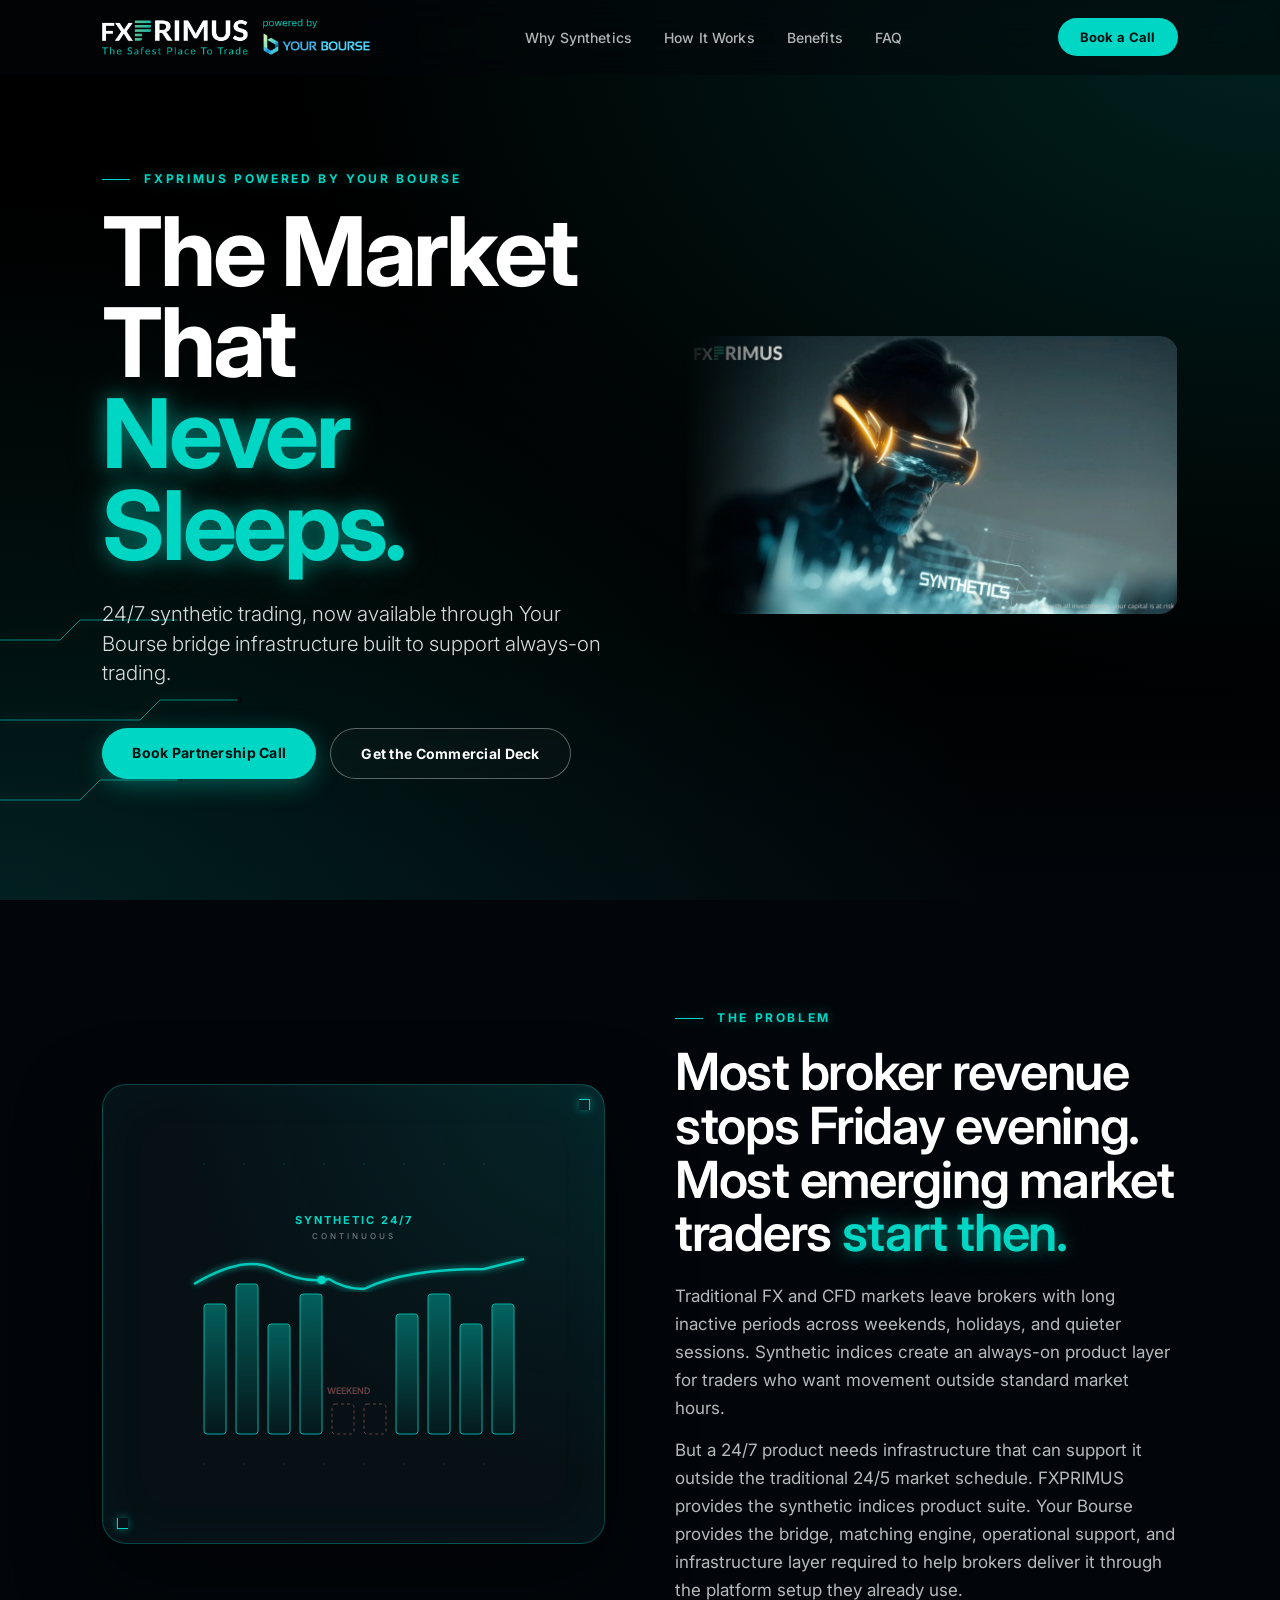
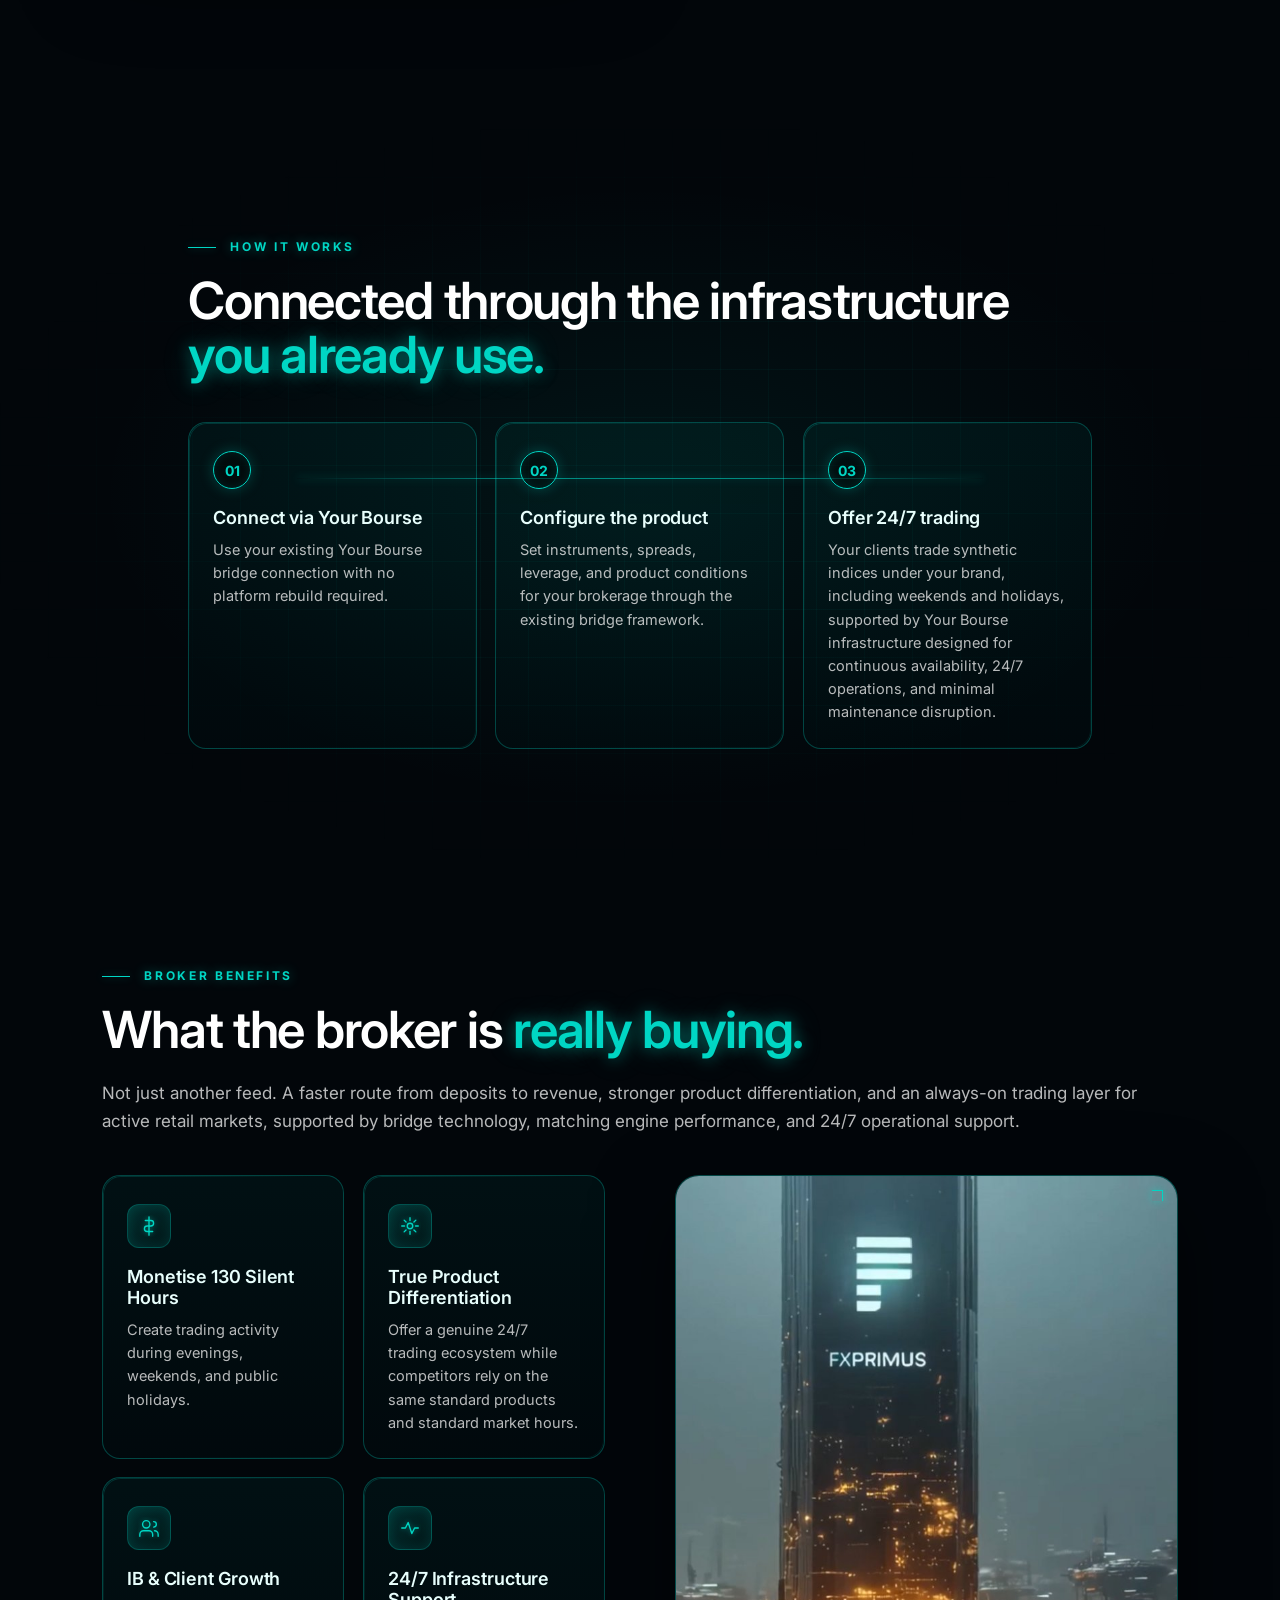
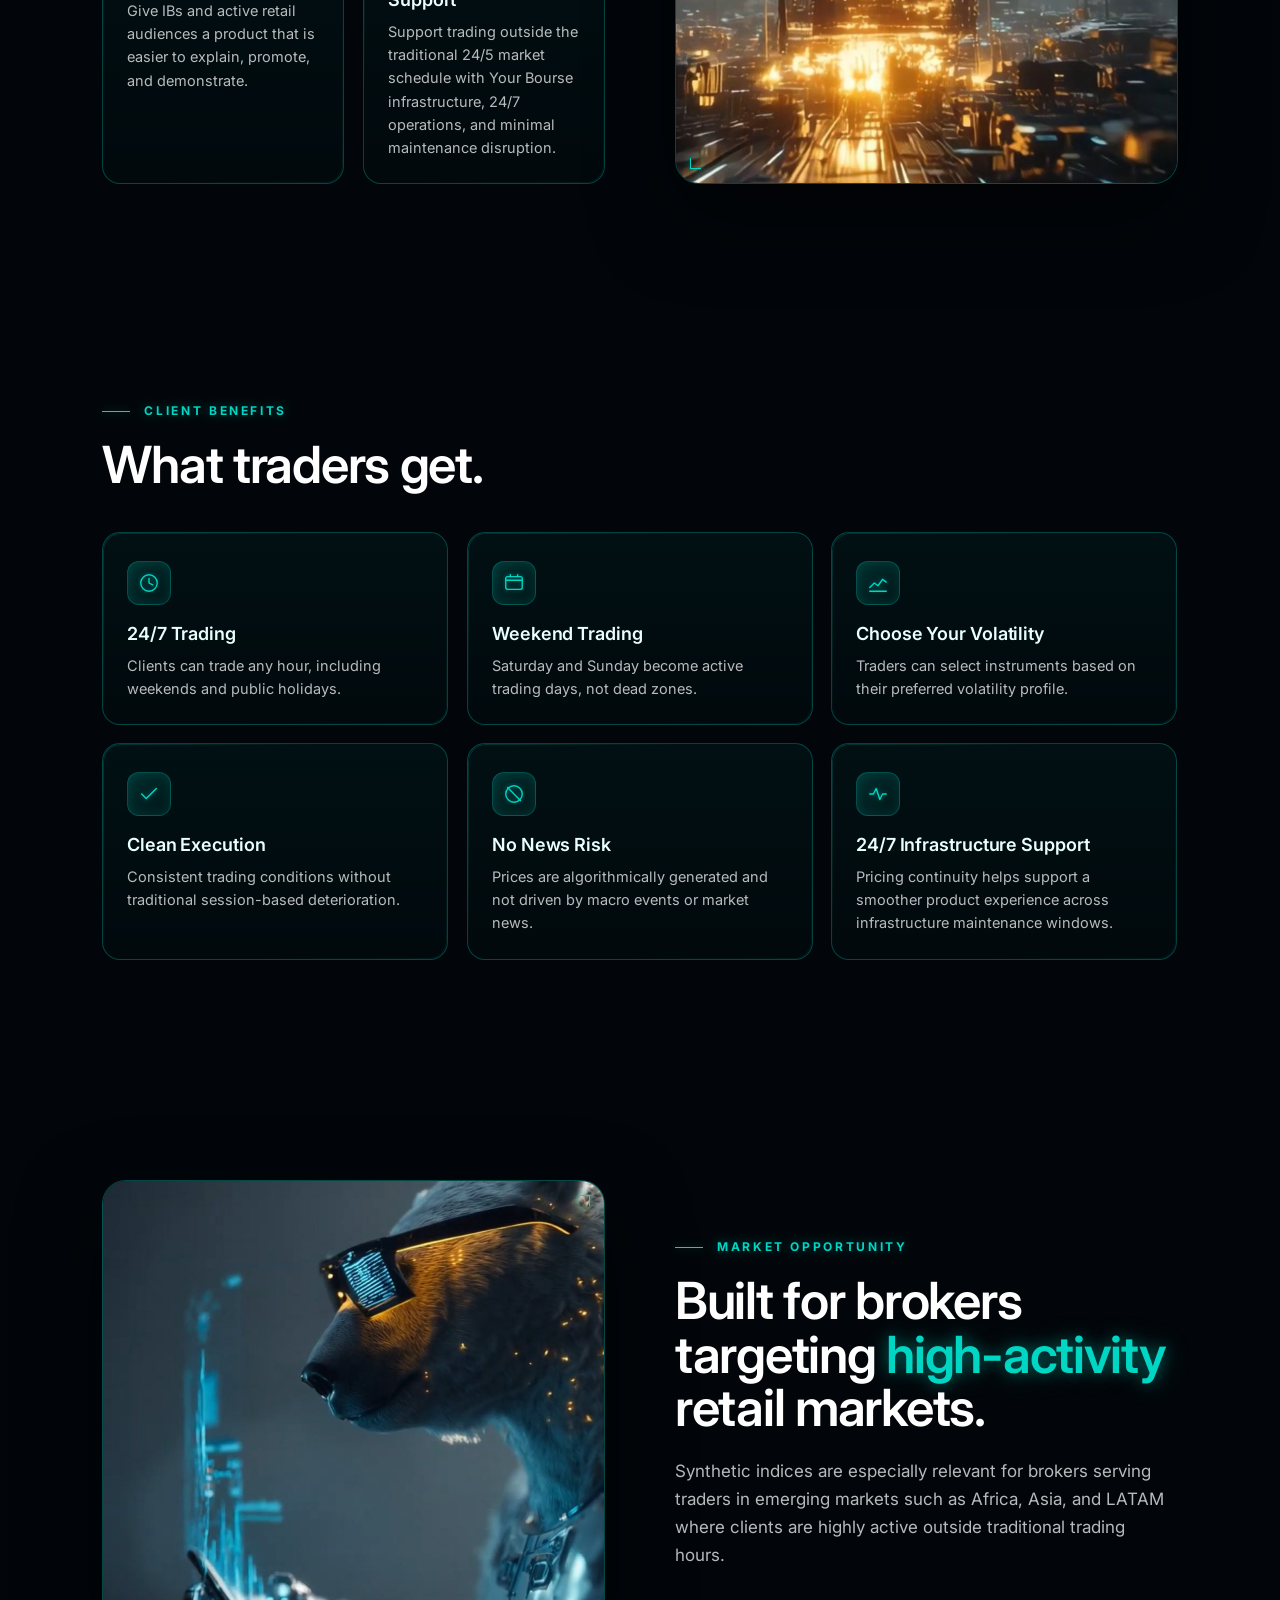
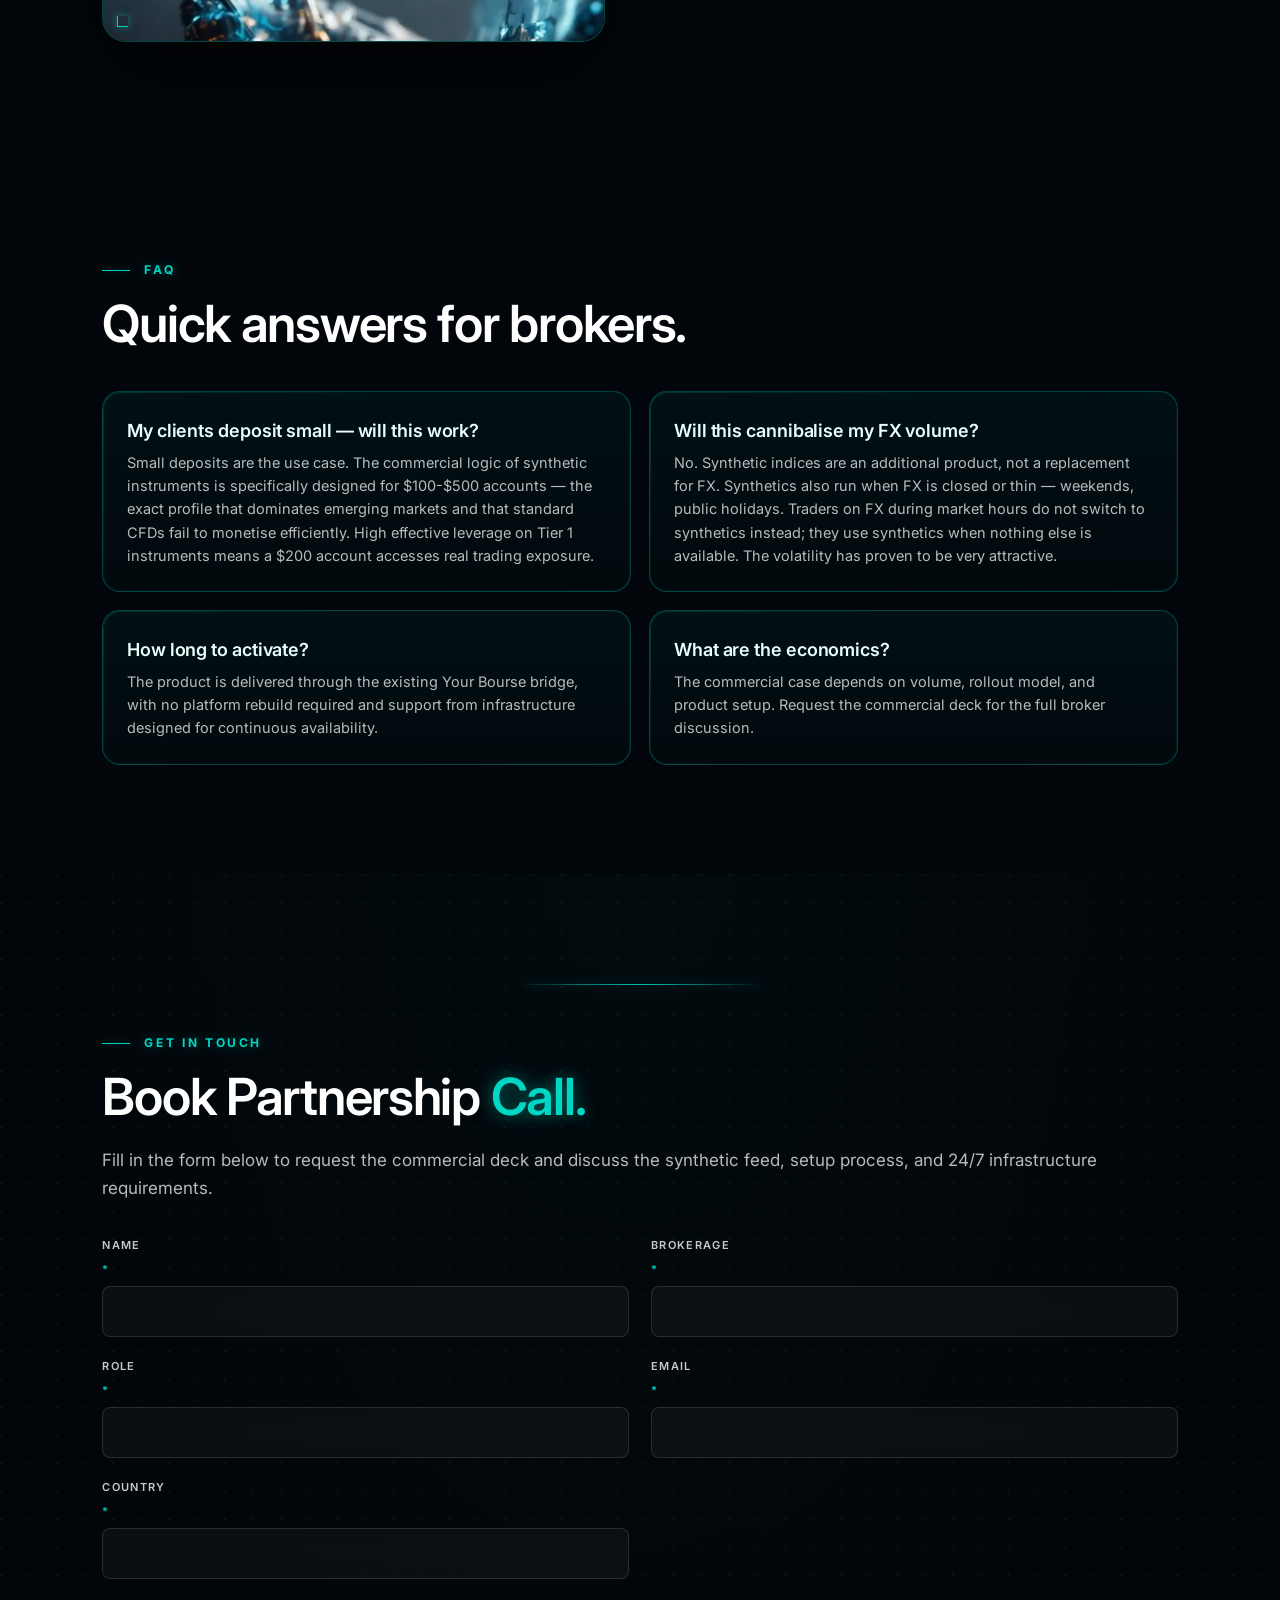
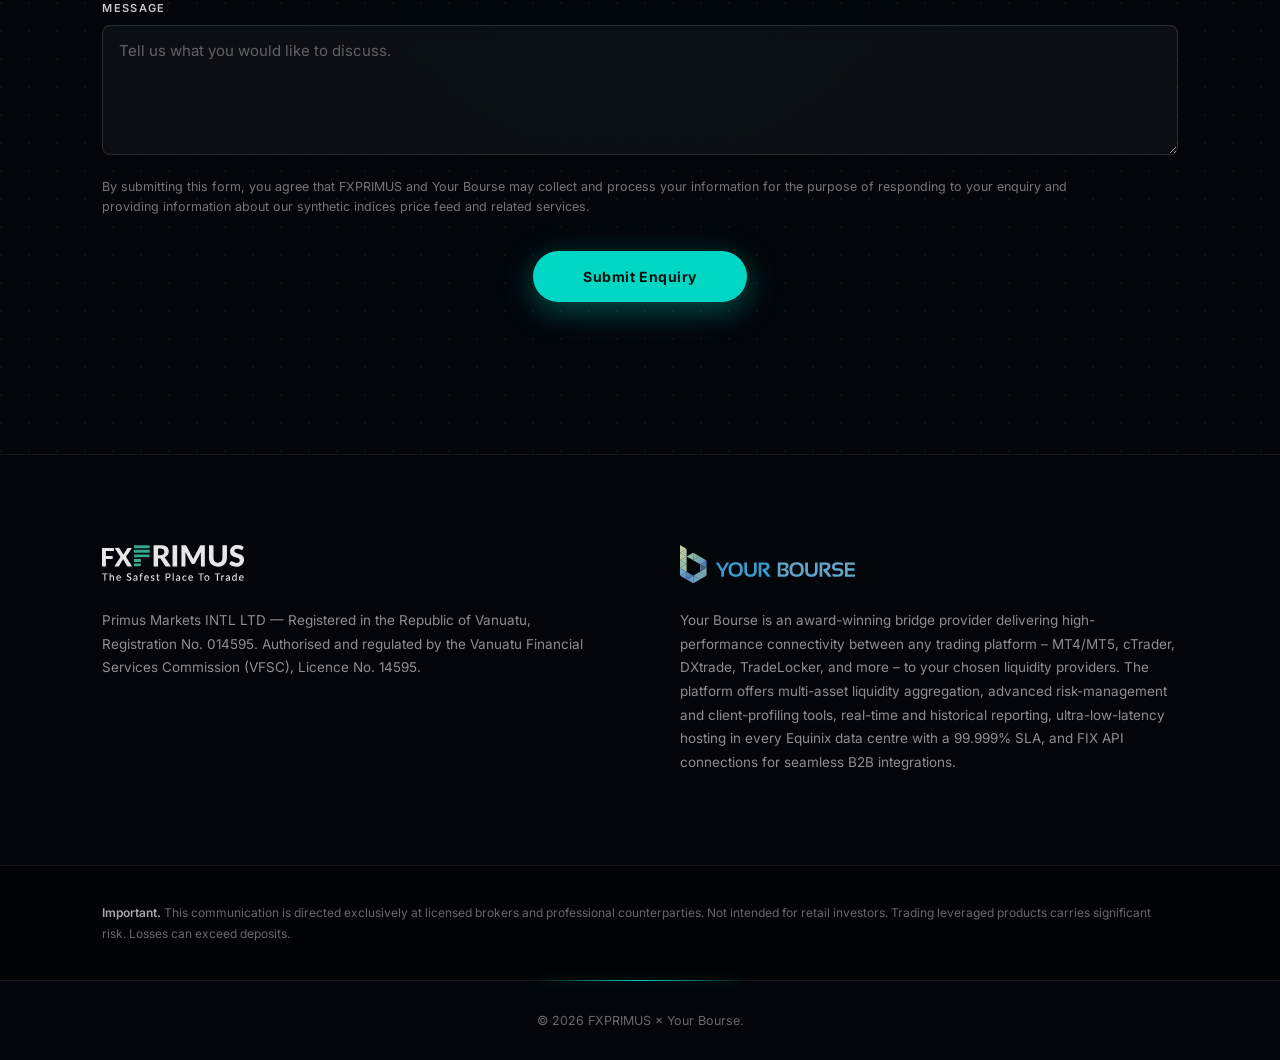
<file: index.html>
<!DOCTYPE html>
<html lang="en">
<head>
  <meta charset="UTF-8" />
  <meta name="viewport" content="width=device-width, initial-scale=1.0" />
  <title>FXPRIMUS x Your Bourse | Synthetic Indices</title>
  <meta name="description" content="24/7 synthetic trading for brokers, delivered through Your Bourse bridge infrastructure built to support always-on trading.">

  <!-- Favicons (tab icon) -->
  <link rel="icon" type="image/png" href="assets/favicon.png">
  <link rel="apple-touch-icon" href="assets/favicon.png">
  <meta name="theme-color" content="#00bdaf">

  <!-- Open Graph (LinkedIn, Slack, WhatsApp, Facebook link previews) -->
  <meta property="og:type" content="website">
  <meta property="og:url" content="https://sbortolottoyb.github.io/fxprimus-yb-synthetics-landing-page/">
  <meta property="og:title" content="FXPRIMUS × Your Bourse | The Market That Never Sleeps">
  <meta property="og:description" content="24/7 synthetic indices trading for brokers, delivered through Your Bourse bridge infrastructure built to support always-on trading. No platform rebuild required.">
  <meta property="og:image" content="https://sbortolottoyb.github.io/fxprimus-yb-synthetics-landing-page/assets/og-image.svg">
  <meta property="og:image:width" content="1200">
  <meta property="og:image:height" content="630">

  <!-- Twitter / X card -->
  <meta name="twitter:card" content="summary_large_image">
  <meta name="twitter:title" content="FXPRIMUS × Your Bourse | The Market That Never Sleeps">
  <meta name="twitter:description" content="24/7 synthetic indices trading for brokers, delivered through Your Bourse bridge infrastructure built to support always-on trading.">
  <meta name="twitter:image" content="https://sbortolottoyb.github.io/fxprimus-yb-synthetics-landing-page/assets/og-image.svg">

  <link rel="preconnect" href="https://fonts.googleapis.com">
  <link rel="preconnect" href="https://fonts.gstatic.com" crossorigin>
  <link href="https://fonts.googleapis.com/css2?family=Inter:wght@300;400;500;600;700;800;900&display=swap" rel="stylesheet">

  <style>
    /* =====================================================
       FXPRIMUS x Your Bourse — Synthetic Indices
       Atmospheric build: glow, circuit decoration, inline SVG art
       ===================================================== */

    :root {
      --bg: #02060a;
      --bg-elevated: #061015;
      --accent: #00d6c4;          /* brighter teal for glow visibility */
      --accent-deep: #00bdaf;     /* FXPRIMUS brand teal */
      --accent-glow: rgba(0, 214, 196, 0.45);
      --accent-soft: rgba(0, 189, 175, 0.08);
      --accent-border: rgba(0, 214, 196, 0.28);
      --text: #ffffff;
      --text-muted: rgba(255, 255, 255, 0.72);
      --text-dim: rgba(255, 255, 255, 0.5);
      --hairline: rgba(255, 255, 255, 0.08);
      --side-pad: 8%;
    }

    * { box-sizing: border-box; }
    html { scroll-behavior: smooth; }

    body {
      margin: 0;
      font-family: 'Inter', -apple-system, BlinkMacSystemFont, sans-serif;
      font-weight: 400;
      background: var(--bg);
      color: var(--text);
      -webkit-font-smoothing: antialiased;
      -moz-osx-font-smoothing: grayscale;
      overflow-x: hidden;
    }

    img, video { max-width: 100%; display: block; }

    /* ===== GLOBAL DECORATION LAYERS ===== */

    /* Subtle dot grid that lives behind everything */
    body::before {
      content: '';
      position: fixed;
      inset: 0;
      background-image:
        radial-gradient(circle at 1px 1px, rgba(0, 189, 175, 0.06) 1px, transparent 0);
      background-size: 32px 32px;
      pointer-events: none;
      z-index: 0;
    }

    /* Section-level positioning so content stays above the dot grid */
    section, header, footer { position: relative; z-index: 1; }

    /* ===== HERO ===== */
    .hero {
      position: relative;
      min-height: 100vh;
      overflow: hidden;
      padding: 110px var(--side-pad) 60px;
      display: flex;
      align-items: center;
      background: #000;
    }

    .hero-video {
      /* No longer used after hero rebuild — kept selector empty to avoid breakage */
      display: none;
    }

    /* Dark overlay for atmospheric depth (no video underneath anymore) */
    .hero-overlay {
      position: absolute;
      inset: 0;
      z-index: 1;
      pointer-events: none;
      background:
        radial-gradient(ellipse at top right,
          rgba(0, 189, 175, 0.18) 0%,
          transparent 55%),
        radial-gradient(ellipse at bottom left,
          rgba(0, 189, 175, 0.14) 0%,
          transparent 55%),
        linear-gradient(180deg,
          rgba(2, 6, 10, 0) 0%,
          rgba(2, 6, 10, 0) 70%,
          rgba(2, 6, 10, 0.95) 100%);
    }

    /* Animated decorative circuit lines in the top right of the hero */
    .hero-circuit {
      position: absolute;
      top: 0;
      right: 0;
      width: 460px;
      height: 460px;
      z-index: 1;
      pointer-events: none;
      opacity: 0.85;
    }

    .hero-circuit path {
      fill: none;
      stroke: var(--accent);
      stroke-width: 1;
      stroke-linecap: round;
      filter: drop-shadow(0 0 8px var(--accent-glow));
    }

    .hero-circuit .trace-anim {
      stroke-dasharray: 200;
      stroke-dashoffset: 200;
      animation: traceDraw 4s ease-in-out infinite;
    }

    @keyframes traceDraw {
      0%   { stroke-dashoffset: 200; opacity: 0.2; }
      50%  { stroke-dashoffset: 0; opacity: 1; }
      100% { stroke-dashoffset: -200; opacity: 0.2; }
    }

    .hero-circuit circle {
      fill: var(--accent);
      filter: drop-shadow(0 0 6px var(--accent-glow));
    }

    .hero-circuit .pulse-dot {
      animation: pulseDot 2.4s ease-in-out infinite;
    }

    @keyframes pulseDot {
      0%, 100% { opacity: 0.4; r: 2; }
      50%      { opacity: 1; r: 4; }
    }

    /* Mirror decoration in bottom left */
    .hero-circuit-bl {
      position: absolute;
      bottom: 0;
      left: 0;
      width: 380px;
      height: 380px;
      z-index: 1;
      pointer-events: none;
      opacity: 0.6;
      transform: scaleX(-1) scaleY(-1);
    }
    .hero-circuit-bl path {
      fill: none;
      stroke: var(--accent);
      stroke-width: 1;
      filter: drop-shadow(0 0 6px var(--accent-glow));
    }

    .logos {
      position: absolute;
      top: 42px;
      left: var(--side-pad);
      z-index: 4;
      display: flex;
      align-items: center;
      gap: 24px;
    }

    .logos img { width: auto; }
    .logos .logo-fx { max-height: 54px; max-width: 240px; margin-top: 6px; }
    .logos .logo-yb { max-height: 42px; max-width: 220px; }

    .divider {
      width: 1px;
      height: 32px;
      background: linear-gradient(180deg, transparent, rgba(255,255,255,0.4), transparent);
    }

    .hero-inner {
      position: relative;
      z-index: 3;
      width: 100%;
      display: grid;
      grid-template-columns: minmax(0, 1.05fr) minmax(0, 1fr);
      gap: 64px;
      align-items: center;
    }

    .hero-content {
      position: relative;
      max-width: 640px;
    }

    /* Right column: the cinematic 3D image */
    .hero-visual {
      position: relative;
      display: flex;
      align-items: center;
      justify-content: center;
    }

    .hero-visual img,
    .hero-visual video {
      width: 100%;
      max-width: 720px;
      height: auto;
      display: block;
      border-radius: 18px;
      /* Soft fade on the left edge so the image blends into the dark hero bg
         rather than sitting on it like a postcard */
      -webkit-mask-image: linear-gradient(to left, black 78%, transparent 100%);
              mask-image: linear-gradient(to left, black 78%, transparent 100%);
      filter: drop-shadow(0 30px 80px rgba(0, 0, 0, 0.5));
      object-fit: cover;
    }

    /* ===== TYPOGRAPHY ===== */
    .eyebrow, .section-label {
      color: var(--accent);
      text-transform: uppercase;
      letter-spacing: 0.22em;
      font-size: 12px;
      font-weight: 700;
      margin-bottom: 20px;
      text-shadow: 0 0 12px var(--accent-glow);
    }

    .eyebrow::before {
      content: '';
      display: inline-block;
      width: 28px;
      height: 1px;
      background: var(--accent);
      vertical-align: middle;
      margin-right: 14px;
      box-shadow: 0 0 8px var(--accent-glow);
    }

    .section-label::before {
      content: '';
      display: inline-block;
      width: 28px;
      height: 1px;
      background: var(--accent);
      vertical-align: middle;
      margin-right: 14px;
      box-shadow: 0 0 8px var(--accent-glow);
    }

    h1 {
      font-size: clamp(54px, 7.5vw, 110px);
      line-height: 0.95;
      font-weight: 700;
      margin: 0 0 28px;
      letter-spacing: -0.035em;
    }

    h1 .glow {
      color: var(--accent);
      text-shadow:
        0 0 20px var(--accent-glow),
        0 0 40px rgba(0, 214, 196, 0.25);
    }

    h2 {
      font-size: clamp(34px, 4vw, 58px);
      line-height: 1.05;
      font-weight: 600;
      margin: 0 0 22px;
      letter-spacing: -0.025em;
    }

    h2 .glow {
      color: var(--accent);
      text-shadow:
        0 0 16px var(--accent-glow),
        0 0 32px rgba(0, 214, 196, 0.22);
    }

    h3 {
      margin: 0 0 10px;
      color: #e8fffd;
      font-weight: 600;
      font-size: 18px;
      letter-spacing: -0.005em;
    }

    p {
      font-size: 17px;
      line-height: 1.65;
      color: var(--text-muted);
      margin: 0 0 14px;
    }

    .subtitle {
      font-size: clamp(20px, 1.6vw, 24px);
      line-height: 1.45;
      color: rgba(255, 255, 255, 0.85);
      max-width: 720px;
      margin-bottom: 40px;
      font-weight: 300;
    }

    /* ===== BUTTONS ===== */
    .buttons { display: flex; gap: 14px; flex-wrap: wrap; }

    .btn {
      padding: 16px 30px;
      border-radius: 999px;
      text-decoration: none;
      font-weight: 700;
      font-size: 14px;
      letter-spacing: 0.02em;
      display: inline-block;
      cursor: pointer;
      transition: all 0.22s ease;
      position: relative;
    }

    .btn-primary {
      background: var(--accent);
      color: #00110f;
      box-shadow:
        0 0 0 0 var(--accent-glow),
        0 6px 24px rgba(0, 214, 196, 0.35);
    }
    .btn-primary:hover {
      transform: translateY(-2px);
      box-shadow:
        0 0 24px var(--accent-glow),
        0 10px 32px rgba(0, 214, 196, 0.55);
    }

    .btn-secondary {
      color: white;
      border: 1px solid rgba(255, 255, 255, 0.35);
      background: rgba(255, 255, 255, 0.02);
      backdrop-filter: blur(6px);
    }
    .btn-secondary:hover {
      border-color: var(--accent);
      background: rgba(0, 214, 196, 0.08);
      transform: translateY(-2px);
      box-shadow: 0 0 18px rgba(0, 214, 196, 0.2);
    }

    /* ===== SECTIONS ===== */
    section { padding: 110px var(--side-pad); }

    .grid-2 {
      display: grid;
      grid-template-columns: 1fr 1fr;
      gap: 70px;
      align-items: center;
    }

    /* Section accent bar at the top of certain sections */
    .accent-divider {
      height: 1px;
      background: linear-gradient(90deg,
        transparent,
        rgba(0, 214, 196, 0.5),
        rgba(0, 214, 196, 0.9),
        rgba(0, 214, 196, 0.5),
        transparent);
      margin: 0 auto;
      width: 240px;
      box-shadow: 0 0 12px var(--accent-glow);
    }

    /* ===== VISUAL CARDS (illustrations / SVG art / photos) ===== */
    .visual-card {
      position: relative;
      min-height: 460px;
      border-radius: 24px;
      overflow: hidden;
      border: 1px solid var(--accent-border);
      background:
        radial-gradient(ellipse at top right, rgba(0, 189, 175, 0.12), transparent 60%),
        var(--bg-elevated);
      box-shadow:
        0 30px 80px rgba(0, 0, 0, 0.55),
        inset 0 0 60px rgba(0, 214, 196, 0.04);
      display: flex;
      align-items: center;
      justify-content: center;
    }

    /* corner accent on visual cards */
    .visual-card::after {
      content: '';
      position: absolute;
      top: 14px;
      right: 14px;
      width: 10px;
      height: 10px;
      border-top: 1.5px solid var(--accent);
      border-right: 1.5px solid var(--accent);
      box-shadow: 0 0 8px var(--accent-glow);
    }
    .visual-card::before {
      content: '';
      position: absolute;
      bottom: 14px;
      left: 14px;
      width: 10px;
      height: 10px;
      border-bottom: 1.5px solid var(--accent);
      border-left: 1.5px solid var(--accent);
      box-shadow: 0 0 8px var(--accent-glow);
    }

    .visual-card img,
    .visual-card video {
      width: 100%;
      height: 100%;
      min-height: 460px;
      object-fit: cover;
    }

    /* SVG illustration sized inside a card */
    .visual-card .svg-art {
      width: 80%;
      height: 80%;
      max-width: 380px;
    }

    /* ===== GRIDS (steps / cards / faq) ===== */
    .steps, .cards, .faq {
      display: grid;
      gap: 18px;
      margin-top: 40px;
    }

    .steps { grid-template-columns: repeat(3, 1fr); }
    .cards { grid-template-columns: repeat(3, 1fr); }
    .faq   { grid-template-columns: repeat(2, 1fr); }

    .cards-stacked { grid-template-columns: repeat(2, 1fr); }

    .card, .step, .faq-item {
      position: relative;
      background:
        linear-gradient(180deg, rgba(0, 189, 175, 0.06), rgba(0, 189, 175, 0.02));
      border: 1px solid var(--accent-border);
      border-radius: 18px;
      padding: 28px 24px 24px;
      transition: transform 0.22s ease, border-color 0.22s ease, box-shadow 0.22s ease;
      overflow: hidden;
    }

    .card::before, .step::before, .faq-item::before {
      content: '';
      position: absolute;
      inset: 0;
      border-radius: 18px;
      padding: 1px;
      background: linear-gradient(135deg,
        rgba(0, 214, 196, 0.4),
        transparent 40%,
        transparent 60%,
        rgba(0, 214, 196, 0.18));
      -webkit-mask:
        linear-gradient(#fff 0 0) content-box,
        linear-gradient(#fff 0 0);
      -webkit-mask-composite: xor;
              mask-composite: exclude;
      pointer-events: none;
      opacity: 0.5;
      transition: opacity 0.22s ease;
    }

    .card:hover, .step:hover, .faq-item:hover {
      transform: translateY(-4px);
      border-color: var(--accent);
      box-shadow:
        0 14px 40px rgba(0, 214, 196, 0.18),
        0 0 0 1px rgba(0, 214, 196, 0.3);
    }

    .card:hover::before, .step:hover::before, .faq-item:hover::before {
      opacity: 1;
    }

    .card p, .step p, .faq-item p {
      margin: 0;
      font-size: 14.5px;
      color: var(--text-muted);
      line-height: 1.6;
    }

    /* Glowing icon containers */
    .card-icon {
      width: 44px;
      height: 44px;
      border-radius: 12px;
      background: linear-gradient(135deg, rgba(0, 189, 175, 0.18), rgba(0, 189, 175, 0.04));
      border: 1px solid var(--accent-border);
      display: flex;
      align-items: center;
      justify-content: center;
      margin-bottom: 18px;
      box-shadow: inset 0 0 12px rgba(0, 214, 196, 0.15);
    }

    .card-icon svg { width: 22px; height: 22px; }
    .card-icon svg path,
    .card-icon svg circle,
    .card-icon svg line,
    .card-icon svg rect {
      stroke: var(--accent);
      stroke-width: 1.5;
      fill: none;
      stroke-linecap: round;
      stroke-linejoin: round;
      filter: drop-shadow(0 0 3px var(--accent-glow));
    }

    .step-number {
      display: inline-flex;
      align-items: center;
      justify-content: center;
      width: 38px;
      height: 38px;
      border: 1px solid var(--accent);
      border-radius: 50%;
      color: var(--accent);
      font-weight: 700;
      font-size: 14px;
      margin-bottom: 18px;
      box-shadow:
        0 0 14px rgba(0, 214, 196, 0.25),
        inset 0 0 10px rgba(0, 214, 196, 0.12);
      background: rgba(0, 0, 0, 0.4);
    }

    /* ===== IMAGE BAND (How It Works wrapper) ===== */
    .image-band {
      min-height: 540px;
      position: relative;
      overflow: hidden;
      background:
        radial-gradient(ellipse at center, rgba(0, 189, 175, 0.08), transparent 60%),
        var(--bg);
      display: flex;
      align-items: center;
    }

    .image-band::before {
      content: '';
      position: absolute;
      inset: 0;
      background-image:
        linear-gradient(rgba(0, 214, 196, 0.04) 1px, transparent 1px),
        linear-gradient(90deg, rgba(0, 214, 196, 0.04) 1px, transparent 1px);
      background-size: 48px 48px;
      mask-image: radial-gradient(ellipse at center, black 30%, transparent 75%);
      -webkit-mask-image: radial-gradient(ellipse at center, black 30%, transparent 75%);
      pointer-events: none;
    }

    .image-band-inner {
      max-width: 1200px;
      width: 100%;
      margin: 0 auto;
      position: relative;
      z-index: 1;
    }

    /* Connector lines between steps */
    .steps {
      position: relative;
    }
    .steps::before {
      content: '';
      position: absolute;
      top: 56px;
      left: 12%;
      right: 12%;
      height: 1px;
      background: linear-gradient(90deg,
        transparent,
        rgba(0, 214, 196, 0.6),
        rgba(0, 214, 196, 0.6),
        transparent);
      box-shadow: 0 0 8px var(--accent-glow);
      z-index: 0;
    }
    .step { z-index: 1; }

    /* ===== FORM ===== */
    .form-section {
      position: relative;
      background:
        linear-gradient(rgba(2, 6, 10, 0.85), rgba(2, 6, 10, 0.97)),
        radial-gradient(ellipse at top, rgba(0, 189, 175, 0.18), transparent 60%),
        var(--bg);
      overflow: hidden;
    }

    .form-section::before {
      content: '';
      position: absolute;
      inset: 0;
      background-image:
        radial-gradient(circle at 1px 1px, rgba(0, 214, 196, 0.08) 1px, transparent 0);
      background-size: 28px 28px;
      pointer-events: none;
    }

    .form-wrap { max-width: 1120px; margin: 0 auto; position: relative; z-index: 1; }

    form {
      margin-top: 36px;
      display: grid;
      grid-template-columns: 1fr 1fr;
      gap: 22px;
    }

    label {
      display: flex;
      flex-direction: column;
      gap: 10px;
      color: rgba(255, 255, 255, 0.78);
      font-size: 11px;
      font-weight: 600;
      letter-spacing: 0.12em;
      text-transform: uppercase;
    }

    .req { color: var(--accent); }

    input, textarea {
      border: 1px solid rgba(255, 255, 255, 0.12);
      background: rgba(255, 255, 255, 0.04);
      backdrop-filter: blur(8px);
      border-radius: 8px;
      padding: 15px 16px;
      font-size: 15px;
      color: white;
      font-family: inherit;
      transition: border-color 0.22s ease, box-shadow 0.22s ease, background 0.22s ease;
    }

    input::placeholder, textarea::placeholder {
      color: rgba(255, 255, 255, 0.35);
    }

    input:focus, textarea:focus {
      outline: none;
      border-color: var(--accent);
      background: rgba(0, 214, 196, 0.05);
      box-shadow: 0 0 0 4px rgba(0, 214, 196, 0.12);
    }

    textarea { min-height: 130px; resize: vertical; }

    .full { grid-column: 1 / -1; }

    .privacy {
      grid-column: 1 / -1;
      font-size: 12.5px;
      color: rgba(255, 255, 255, 0.45);
      max-width: 1000px;
      line-height: 1.6;
      margin: 0;
    }

    button[type="submit"] {
      grid-column: 1 / -1;
      justify-self: center;
      margin-top: 12px;
      background: var(--accent);
      color: #00110f;
      border: 0;
      border-radius: 999px;
      padding: 17px 50px;
      font-size: 14px;
      font-weight: 700;
      cursor: pointer;
      letter-spacing: 0.04em;
      font-family: inherit;
      box-shadow: 0 8px 30px rgba(0, 214, 196, 0.35);
      transition: all 0.22s ease;
    }

    button[type="submit"]:hover {
      transform: translateY(-2px);
      box-shadow: 0 12px 38px rgba(0, 214, 196, 0.55), 0 0 0 4px rgba(0, 214, 196, 0.12);
    }

    .form-status {
      grid-column: 1 / -1;
      text-align: center;
      font-size: 14px;
      color: var(--accent);
      min-height: 20px;
    }

    .form-status.error { color: #ff8a8a; }

    /* ===== ABOUT / INFO ===== */
    .info-section {
      padding: 90px var(--side-pad);
      position: relative;
      border-top: 1px solid var(--hairline);
    }

    .info-grid {
      display: grid;
      grid-template-columns: 1fr 1fr;
      gap: 80px;
      max-width: 1280px;
      margin: 0 auto;
      align-items: start;
    }

    .info-col img.info-logo {
      max-height: 38px;
      width: auto;
      display: block;
      margin-bottom: 26px;
      opacity: 0.9;
    }

    .info-text {
      font-size: 13.5px;
      line-height: 1.75;
      color: rgba(255, 255, 255, 0.55);
      margin: 0;
      max-width: 540px;
    }

    .info-placeholder {
      color: rgba(255, 255, 255, 0.32);
      font-style: italic;
    }

    /* ===== FOOTER ===== */
    footer {
      padding: 32px var(--side-pad);
      color: rgba(255, 255, 255, 0.4);
      font-size: 12.5px;
      text-align: center;
      border-top: 1px solid var(--hairline);
      position: relative;
    }
    footer::before {
      content: '';
      position: absolute;
      top: -1px;
      left: 50%;
      transform: translateX(-50%);
      width: 200px;
      height: 1px;
      background: linear-gradient(90deg, transparent, var(--accent), transparent);
      box-shadow: 0 0 12px var(--accent-glow);
    }

    /* ===== SCROLL REVEAL MOTION ===== */
    .reveal-fade {
      opacity: 0;
      transform: translateY(40px);
      transition:
        opacity 0.9s cubic-bezier(0.22, 1, 0.36, 1),
        transform 0.9s cubic-bezier(0.22, 1, 0.36, 1);
      will-change: opacity, transform;
    }
    .reveal-fade.visible {
      opacity: 1;
      transform: translateY(0);
    }

    /* Children of staggered containers cascade in one by one */
    .reveal-stagger > * {
      opacity: 0;
      transform: translateY(28px);
      transition:
        opacity 0.75s cubic-bezier(0.22, 1, 0.36, 1),
        transform 0.75s cubic-bezier(0.22, 1, 0.36, 1);
      will-change: opacity, transform;
    }
    .reveal-stagger.visible > * { opacity: 1; transform: translateY(0); }
    .reveal-stagger.visible > *:nth-child(1) { transition-delay: 0s; }
    .reveal-stagger.visible > *:nth-child(2) { transition-delay: 0.09s; }
    .reveal-stagger.visible > *:nth-child(3) { transition-delay: 0.18s; }
    .reveal-stagger.visible > *:nth-child(4) { transition-delay: 0.27s; }
    .reveal-stagger.visible > *:nth-child(5) { transition-delay: 0.36s; }
    .reveal-stagger.visible > *:nth-child(6) { transition-delay: 0.45s; }

    /* Subtle scale-in for the big visual illustration cards */
    .visual-card {
      transition:
        opacity 1s cubic-bezier(0.22, 1, 0.36, 1),
        transform 1s cubic-bezier(0.22, 1, 0.36, 1),
        border-color 0.22s ease,
        box-shadow 0.22s ease;
    }
    .visual-card.reveal-scale {
      opacity: 0;
      transform: scale(0.96);
    }
    .visual-card.reveal-scale.visible {
      opacity: 1;
      transform: scale(1);
    }

    /* Respect users who don't want motion */
    @media (prefers-reduced-motion: reduce) {
      .reveal-fade,
      .reveal-stagger > *,
      .visual-card.reveal-scale {
        opacity: 1 !important;
        transform: none !important;
        transition: none !important;
      }
    }

    /* ===== STICKY SITE NAV ===== */
    .site-nav {
      position: fixed;
      top: 0;
      left: 0;
      right: 0;
      z-index: 100;
      padding: 18px var(--side-pad);
      background: rgba(2, 6, 10, 0.55);
      backdrop-filter: blur(20px) saturate(140%);
      -webkit-backdrop-filter: blur(20px) saturate(140%);
      border-bottom: 1px solid transparent;
      transition: background 0.3s ease, border-color 0.3s ease, padding 0.3s ease;
    }
    .site-nav.scrolled {
      background: rgba(2, 6, 10, 0.85);
      border-bottom-color: rgba(0, 214, 196, 0.15);
      padding: 12px var(--side-pad);
    }
    .site-nav-inner {
      display: flex;
      align-items: center;
      justify-content: space-between;
      max-width: 1400px;
      margin: 0 auto;
      gap: 24px;
    }
    .nav-logos {
      display: flex;
      align-items: center;
      gap: 18px;
      flex-shrink: 0;
    }
    .nav-logo-combined {
      max-height: 36px;
      width: auto;
      max-width: 300px;
      display: block;
    }
    .nav-divider { display: none; }
    .nav-links {
      display: flex;
      gap: 32px;
    }
    .nav-links a {
      color: rgba(255, 255, 255, 0.7);
      text-decoration: none;
      font-size: 14px;
      font-weight: 500;
      transition: color 0.2s ease;
      letter-spacing: 0.01em;
    }
    .nav-links a:hover { color: var(--accent); }
    .nav-cta {
      background: var(--accent);
      color: #00110f;
      padding: 11px 22px;
      border-radius: 999px;
      text-decoration: none;
      font-size: 13px;
      font-weight: 700;
      letter-spacing: 0.02em;
      transition: all 0.2s ease;
      white-space: nowrap;
    }
    .nav-cta:hover {
      background: var(--accent-bright);
      box-shadow: 0 0 18px var(--accent-glow);
      transform: translateY(-1px);
    }

    /* ===== RISK DISCLOSURE ===== */
    .risk-disclosure {
      padding: 36px var(--side-pad);
      background: rgba(0, 0, 0, 0.45);
      border-top: 1px solid var(--hairline);
    }
    .risk-disclosure-inner {
      max-width: 1280px;
      margin: 0 auto;
      font-size: 12px;
      line-height: 1.75;
      color: rgba(255, 255, 255, 0.4);
    }
    .risk-disclosure strong {
      color: rgba(255, 255, 255, 0.65);
      font-weight: 600;
    }

    /* ===== RESPONSIVE ===== */
    @media (max-width: 1024px) {
      .steps::before { display: none; }
    }

    @media (max-width: 900px) {
      :root { --side-pad: 24px; }

      .site-nav { padding: 12px 24px; }
      .nav-links { display: none; }
      .nav-cta { padding: 9px 16px; font-size: 12px; }
      .nav-logo-combined {
        max-height: 32px;
        max-width: 220px;
      }

      .hero { padding: 130px 24px 80px; }

      .hero-inner {
        grid-template-columns: 1fr;
        gap: 48px;
      }

      .hero-visual img,
      .hero-visual video {
        max-width: 520px;
        margin: 0 auto;
        /* On mobile, no edge fade — let it sit as a clean rounded image */
        -webkit-mask-image: none;
                mask-image: none;
      }

      .logos {
        left: 24px;
        right: 24px;
        gap: 14px;
        top: 28px;
      }

      .logos img       { max-height: 30px; }
      .logos .logo-fx  { max-width: 130px; }
      .logos .logo-yb  { max-width: 140px; }
      .divider         { display: none; }

      .hero-circuit, .hero-circuit-bl {
        width: 260px;
        height: 260px;
      }

      section { padding: 80px 24px; }

      .grid-2, .steps, .cards, .faq, form {
        grid-template-columns: 1fr;
      }

      .visual-card,
      .visual-card img { min-height: 320px; }
      .image-band { min-height: 420px; }

      .info-grid { grid-template-columns: 1fr; gap: 50px; }
    }

    @media (max-width: 480px) {
      .hero { padding: 110px 20px 60px; }
      .buttons { flex-direction: column; }
      .buttons .btn { width: 100%; text-align: center; }

      .hero-circuit, .hero-circuit-bl {
        width: 200px;
        height: 200px;
      }
    }
  </style>
</head>

<body>

  <!-- Sticky site nav -->
  <nav class="site-nav" id="site-nav">
    <div class="site-nav-inner">
      <div class="nav-logos">
        <img class="nav-logo-combined" src="assets/FXPrimus_YB.png" alt="FXPRIMUS powered by Your Bourse" onerror="this.style.display='none'">
      </div>
      <div class="nav-links">
        <a href="#problem">Why Synthetics</a>
        <a href="#how">How It Works</a>
        <a href="#benefits">Benefits</a>
        <a href="#faq">FAQ</a>
      </div>
      <a href="#form" class="nav-cta">Book a Call</a>
    </div>
  </nav>

  <header class="hero">
    <div class="hero-overlay"></div>

    <!-- Bottom-left circuit decoration kept for atmospheric balance -->
    <svg class="hero-circuit-bl" viewBox="0 0 380 380" aria-hidden="true">
      <path d="M380 100 L300 100 L280 120 L200 120" />
      <path d="M380 180 L240 180 L220 200 L140 200" />
      <path d="M380 260 L320 260 L300 280 L200 280" />
      <circle cx="200" cy="120" r="2.5" />
      <circle cx="140" cy="200" r="2.5" />
      <circle cx="200" cy="280" r="2.5" />
    </svg>

    <div class="hero-inner">
      <div class="hero-content">
        <div class="eyebrow">FXPRIMUS powered by YOUR BOURSE</div>
        <h1>The Market That<br><span class="glow">Never Sleeps.</span></h1>
        <p class="subtitle">24/7 synthetic trading, now available through Your Bourse bridge infrastructure built to support always-on trading.</p>
        <div class="buttons">
          <a href="#form" class="btn btn-primary" data-intent="partnership-call">Book Partnership Call</a>
          <a href="#form" class="btn btn-secondary" data-intent="commercial-deck">Get the Commercial Deck</a>
        </div>
      </div>

      <div class="hero-visual">
        <video class="hero-visual-video" autoplay muted loop playsinline preload="auto" poster="assets/hero-synthetics.jpg">
          <source src="assets/hero-synthetics.mp4" type="video/mp4">
        </video>
      </div>
    </div>
  </header>

  <!-- ============== SECTION 1: THE PROBLEM ============== -->
  <section class="grid-2" id="problem">
    <div class="visual-card">
      <!-- Inline SVG art: the gap between FX/CFD weekend close and synthetic continuity -->
      <svg class="svg-art" viewBox="0 0 380 380" xmlns="http://www.w3.org/2000/svg" aria-hidden="true">
        <defs>
          <linearGradient id="bar-grad" x1="0" y1="0" x2="0" y2="1">
            <stop offset="0%" stop-color="#00d6c4" stop-opacity="0.5"/>
            <stop offset="100%" stop-color="#00d6c4" stop-opacity="0.05"/>
          </linearGradient>
          <filter id="glow-soft">
            <feGaussianBlur stdDeviation="3" />
            <feMerge>
              <feMergeNode />
              <feMergeNode in="SourceGraphic" />
            </feMerge>
          </filter>
        </defs>

        <!-- Background dot grid -->
        <g opacity="0.25">
          <circle cx="40" cy="40" r="0.8" fill="#00d6c4"/>
          <circle cx="80" cy="40" r="0.8" fill="#00d6c4"/>
          <circle cx="120" cy="40" r="0.8" fill="#00d6c4"/>
          <circle cx="160" cy="40" r="0.8" fill="#00d6c4"/>
          <circle cx="200" cy="40" r="0.8" fill="#00d6c4"/>
          <circle cx="240" cy="40" r="0.8" fill="#00d6c4"/>
          <circle cx="280" cy="40" r="0.8" fill="#00d6c4"/>
          <circle cx="320" cy="40" r="0.8" fill="#00d6c4"/>
          <circle cx="40" cy="340" r="0.8" fill="#00d6c4"/>
          <circle cx="80" cy="340" r="0.8" fill="#00d6c4"/>
          <circle cx="120" cy="340" r="0.8" fill="#00d6c4"/>
          <circle cx="160" cy="340" r="0.8" fill="#00d6c4"/>
          <circle cx="200" cy="340" r="0.8" fill="#00d6c4"/>
          <circle cx="240" cy="340" r="0.8" fill="#00d6c4"/>
          <circle cx="280" cy="340" r="0.8" fill="#00d6c4"/>
          <circle cx="320" cy="340" r="0.8" fill="#00d6c4"/>
        </g>

        <!-- FX/CFD trading week bars (active) - left side -->
        <g>
          <rect x="40"  y="180" width="22" height="130" rx="3" fill="url(#bar-grad)" stroke="#00d6c4" stroke-width="1" opacity="0.8"/>
          <rect x="72"  y="160" width="22" height="150" rx="3" fill="url(#bar-grad)" stroke="#00d6c4" stroke-width="1" opacity="0.8"/>
          <rect x="104" y="200" width="22" height="110" rx="3" fill="url(#bar-grad)" stroke="#00d6c4" stroke-width="1" opacity="0.8"/>
          <rect x="136" y="170" width="22" height="140" rx="3" fill="url(#bar-grad)" stroke="#00d6c4" stroke-width="1" opacity="0.8"/>
        </g>

        <!-- WEEKEND GAP - the dead zone -->
        <g opacity="0.4">
          <rect x="168" y="280" width="22" height="30" rx="3" fill="none" stroke="#ff8a8a" stroke-width="1" stroke-dasharray="3,3"/>
          <rect x="200" y="280" width="22" height="30" rx="3" fill="none" stroke="#ff8a8a" stroke-width="1" stroke-dasharray="3,3"/>
          <text x="185" y="270" font-family="Inter, sans-serif" font-size="9" fill="#ff8a8a" text-anchor="middle" font-weight="600">WEEKEND</text>
        </g>

        <!-- FX/CFD active again -->
        <g>
          <rect x="232" y="190" width="22" height="120" rx="3" fill="url(#bar-grad)" stroke="#00d6c4" stroke-width="1" opacity="0.8"/>
          <rect x="264" y="170" width="22" height="140" rx="3" fill="url(#bar-grad)" stroke="#00d6c4" stroke-width="1" opacity="0.8"/>
          <rect x="296" y="200" width="22" height="110" rx="3" fill="url(#bar-grad)" stroke="#00d6c4" stroke-width="1" opacity="0.8"/>
          <rect x="328" y="180" width="22" height="130" rx="3" fill="url(#bar-grad)" stroke="#00d6c4" stroke-width="1" opacity="0.8"/>
        </g>

        <!-- Synthetic continuous line going across, including over the gap -->
        <path d="M 30 160 Q 80 130, 110 145 T 165 155 Q 180 165, 200 165 Q 220 155, 250 150 T 320 145 Q 340 140, 360 135"
              fill="none" stroke="#00d6c4" stroke-width="2.5" filter="url(#glow-soft)" opacity="0.95"/>

        <!-- Pulse dot moving along synthetic line -->
        <circle r="4" fill="#00d6c4" filter="url(#glow-soft)">
          <animateMotion dur="6s" repeatCount="indefinite"
            path="M 30 160 Q 80 130, 110 145 T 165 155 Q 180 165, 200 165 Q 220 155, 250 150 T 320 145 Q 340 140, 360 135"/>
        </circle>

        <!-- Label -->
        <text x="190" y="100" font-family="Inter, sans-serif" font-size="11" fill="#00d6c4" text-anchor="middle" font-weight="700" letter-spacing="2">
          SYNTHETIC 24/7
        </text>
        <text x="190" y="115" font-family="Inter, sans-serif" font-size="8" fill="rgba(255,255,255,0.5)" text-anchor="middle" letter-spacing="3">
          CONTINUOUS
        </text>
      </svg>
    </div>

    <div>
      <div class="section-label">The Problem</div>
      <h2>Most broker revenue stops Friday evening. Most emerging market traders <span class="glow">start then.</span></h2>
      <p>Traditional FX and CFD markets leave brokers with long inactive periods across weekends, holidays, and quieter sessions. Synthetic indices create an always-on product layer for traders who want movement outside standard market hours.</p>
      <p>But a 24/7 product needs infrastructure that can support it outside the traditional 24/5 market schedule. FXPRIMUS provides the synthetic indices product suite. Your Bourse provides the bridge, matching engine, operational support, and infrastructure layer required to help brokers deliver it through the platform setup they already use.</p>
    </div>
  </section>

  <!-- ============== SECTION 2: HOW IT WORKS ============== -->
  <section class="image-band" id="how">
    <div class="image-band-inner" style="padding: 0 var(--side-pad);">
      <div class="section-label">How It Works</div>
      <h2>Connected through the infrastructure <span class="glow">you already use.</span></h2>

      <div class="steps">
        <div class="step">
          <div class="step-number">01</div>
          <h3>Connect via Your Bourse</h3>
          <p>Use your existing Your Bourse bridge connection with no platform rebuild required.</p>
        </div>

        <div class="step">
          <div class="step-number">02</div>
          <h3>Configure the product</h3>
          <p>Set instruments, spreads, leverage, and product conditions for your brokerage through the existing bridge framework.</p>
        </div>

        <div class="step">
          <div class="step-number">03</div>
          <h3>Offer 24/7 trading</h3>
          <p>Your clients trade synthetic indices under your brand, including weekends and holidays, supported by Your Bourse infrastructure designed for continuous availability, 24/7 operations, and minimal maintenance disruption.</p>
        </div>
      </div>
    </div>
  </section>

  <!-- ============== SECTION 3: BROKER BENEFITS ============== -->
  <section>
    <div class="section-label">Broker Benefits</div>
    <h2>What the broker is <span class="glow">really buying.</span></h2>
    <p>Not just another feed. A faster route from deposits to revenue, stronger product differentiation, and an always-on trading layer for active retail markets, supported by bridge technology, matching engine performance, and 24/7 operational support.</p>

    <div class="grid-2" style="margin-top: 40px; align-items: stretch;">
      <div class="cards cards-stacked" style="margin-top: 0;">
        <div class="card">
          <div class="card-icon">
            <svg viewBox="0 0 24 24"><path d="M12 2 V22"/><path d="M8 6 H14 A3 3 0 0 1 14 12 H10 A3 3 0 0 0 10 18 H16"/></svg>
          </div>
          <h3>Monetise 130 Silent Hours</h3>
          <p>Create trading activity during evenings, weekends, and public holidays.</p>
        </div>
        <div class="card">
          <div class="card-icon">
            <svg viewBox="0 0 24 24"><circle cx="12" cy="12" r="3"/><path d="M12 3 V6"/><path d="M12 18 V21"/><path d="M3 12 H6"/><path d="M18 12 H21"/><path d="M5.6 5.6 L7.7 7.7"/><path d="M16.3 16.3 L18.4 18.4"/><path d="M5.6 18.4 L7.7 16.3"/><path d="M16.3 7.7 L18.4 5.6"/></svg>
          </div>
          <h3>True Product Differentiation</h3>
          <p>Offer a genuine 24/7 trading ecosystem while competitors rely on the same standard products and standard market hours.</p>
        </div>
        <div class="card">
          <div class="card-icon">
            <svg viewBox="0 0 24 24"><circle cx="9" cy="8" r="4"/><path d="M17 11 A3 3 0 1 0 17 5"/><path d="M2 21 V19 A4 4 0 0 1 6 15 H12 A4 4 0 0 1 16 19 V21"/><path d="M22 21 V19 A4 4 0 0 0 18 15"/></svg>
          </div>
          <h3>IB &amp; Client Growth</h3>
          <p>Give IBs and active retail audiences a product that is easier to explain, promote, and demonstrate.</p>
        </div>
        <div class="card">
          <div class="card-icon">
            <svg viewBox="0 0 24 24"><path d="M3 12 H7 L10 6 L14 18 L17 12 H21"/></svg>
          </div>
          <h3>24/7 Infrastructure Support</h3>
          <p>Support trading outside the traditional 24/5 market schedule with Your Bourse infrastructure, 24/7 operations, and minimal maintenance disruption.</p>
        </div>
      </div>

      <div class="visual-card">
        <video class="visual-card-video" autoplay muted loop playsinline preload="auto" poster="assets/tower-broker.png" style="object-position: 52% center;">
          <source src="assets/tower-broker.mp4" type="video/mp4">
        </video>
      <!-- Fallback SVG art if photo doesn't load -->
      <svg class="svg-art" viewBox="0 0 380 380" xmlns="http://www.w3.org/2000/svg" style="display:none" aria-hidden="true">
        <defs>
          <radialGradient id="orb-grad">
            <stop offset="0%" stop-color="#00d6c4" stop-opacity="0.8"/>
            <stop offset="60%" stop-color="#00bdaf" stop-opacity="0.3"/>
            <stop offset="100%" stop-color="#00bdaf" stop-opacity="0"/>
          </radialGradient>
          <filter id="glow-strong">
            <feGaussianBlur stdDeviation="5" />
            <feMerge><feMergeNode /><feMergeNode in="SourceGraphic" /></feMerge>
          </filter>
        </defs>
        <circle cx="190" cy="190" r="120" fill="url(#orb-grad)"/>
        <circle cx="190" cy="190" r="60" fill="none" stroke="#00d6c4" stroke-width="1" filter="url(#glow-strong)"/>
        <circle cx="190" cy="190" r="90" fill="none" stroke="#00d6c4" stroke-width="0.5" stroke-dasharray="2,4" opacity="0.5"/>
        <circle cx="190" cy="190" r="130" fill="none" stroke="#00d6c4" stroke-width="0.5" stroke-dasharray="2,8" opacity="0.3"/>
      </svg>
    </div>
    </div>
  </section>

  <!-- ============== SECTION 4: CLIENT BENEFITS ============== -->
  <section id="benefits">
    <div class="section-label">Client Benefits</div>
    <h2>What traders get.</h2>

    <div class="cards">
      <div class="card">
        <div class="card-icon">
          <svg viewBox="0 0 24 24"><circle cx="12" cy="12" r="9"/><path d="M12 7 V12 L16 14"/></svg>
        </div>
        <h3>24/7 Trading</h3>
        <p>Clients can trade any hour, including weekends and public holidays.</p>
      </div>

      <div class="card">
        <div class="card-icon">
          <svg viewBox="0 0 24 24"><rect x="3" y="5" width="18" height="14" rx="2"/><path d="M3 9 H21"/><path d="M8 5 V3"/><path d="M16 5 V3"/></svg>
        </div>
        <h3>Weekend Trading</h3>
        <p>Saturday and Sunday become active trading days, not dead zones.</p>
      </div>

      <div class="card">
        <div class="card-icon">
          <svg viewBox="0 0 24 24"><path d="M3 17 L8 12 L12 15 L17 8 L21 11"/><path d="M3 21 H21"/></svg>
        </div>
        <h3>Choose Your Volatility</h3>
        <p>Traders can select instruments based on their preferred volatility profile.</p>
      </div>

      <div class="card">
        <div class="card-icon">
          <svg viewBox="0 0 24 24"><path d="M4 12 L9 17 L20 6"/></svg>
        </div>
        <h3>Clean Execution</h3>
        <p>Consistent trading conditions without traditional session-based deterioration.</p>
      </div>

      <div class="card">
        <div class="card-icon">
          <svg viewBox="0 0 24 24"><circle cx="12" cy="12" r="9"/><line x1="5" y1="5" x2="19" y2="19"/></svg>
        </div>
        <h3>No News Risk</h3>
        <p>Prices are algorithmically generated and not driven by macro events or market news.</p>
      </div>

      <div class="card">
        <div class="card-icon">
          <svg viewBox="0 0 24 24"><path d="M3 12 H7 L10 6 L14 18 L17 12 H21"/></svg>
        </div>
        <h3>24/7 Infrastructure Support</h3>
        <p>Pricing continuity helps support a smoother product experience across infrastructure maintenance windows.</p>
      </div>
    </div>
  </section>

  <!-- ============== SECTION 5: MARKET OPPORTUNITY ============== -->
  <section class="grid-2">
    <div class="visual-card">
      <img src="assets/polar-bear-market.png" alt="Polar bear analyzing live market data &mdash; emerging markets focus" onerror="this.style.display='none'; this.parentElement.classList.add('svg-fallback');">
      <!-- SVG fallback: glowing globe with continent dots -->
      <svg class="svg-art" viewBox="0 0 380 380" xmlns="http://www.w3.org/2000/svg" style="display:none" aria-hidden="true">
        <defs>
          <radialGradient id="globe-grad">
            <stop offset="0%" stop-color="rgba(0,189,175,0.15)"/>
            <stop offset="100%" stop-color="rgba(0,189,175,0)"/>
          </radialGradient>
        </defs>
        <circle cx="190" cy="190" r="140" fill="url(#globe-grad)"/>
        <circle cx="190" cy="190" r="120" fill="none" stroke="#00d6c4" stroke-width="1" opacity="0.4"/>
        <ellipse cx="190" cy="190" rx="120" ry="35" fill="none" stroke="#00d6c4" stroke-width="0.6" opacity="0.5"/>
        <ellipse cx="190" cy="190" rx="120" ry="80" fill="none" stroke="#00d6c4" stroke-width="0.6" opacity="0.4"/>
        <ellipse cx="190" cy="190" rx="80" ry="120" fill="none" stroke="#00d6c4" stroke-width="0.6" opacity="0.4"/>
        <!-- Highlighted region dots (Africa / Asia / LATAM) -->
        <circle cx="200" cy="200" r="5" fill="#00d6c4"><animate attributeName="opacity" values="0.4;1;0.4" dur="2.4s" repeatCount="indefinite"/></circle>
        <circle cx="245" cy="180" r="5" fill="#00d6c4"><animate attributeName="opacity" values="0.4;1;0.4" dur="2.4s" begin="0.8s" repeatCount="indefinite"/></circle>
        <circle cx="135" cy="220" r="5" fill="#00d6c4"><animate attributeName="opacity" values="0.4;1;0.4" dur="2.4s" begin="1.6s" repeatCount="indefinite"/></circle>
      </svg>
    </div>

    <div>
      <div class="section-label">Market Opportunity</div>
      <h2>Built for brokers targeting <span class="glow">high-activity</span> retail markets.</h2>
      <p>Synthetic indices are especially relevant for brokers serving traders in emerging markets such as Africa, Asia, and LATAM where clients are highly active outside traditional trading hours.</p>
    </div>
  </section>

  <!-- ============== SECTION 6: FAQ ============== -->
  <section id="faq">
    <div class="section-label">FAQ</div>
    <h2>Quick answers for brokers.</h2>

    <div class="faq">
      <div class="faq-item">
        <h3>My clients deposit small &mdash; will this work?</h3>
        <p>Small deposits are the use case. The commercial logic of synthetic instruments is specifically designed for $100-$500 accounts &mdash; the exact profile that dominates emerging markets and that standard CFDs fail to monetise efficiently. High effective leverage on Tier 1 instruments means a $200 account accesses real trading exposure.</p>
      </div>
      <div class="faq-item">
        <h3>Will this cannibalise my FX volume?</h3>
        <p>No. Synthetic indices are an additional product, not a replacement for FX. Synthetics also run when FX is closed or thin &mdash; weekends, public holidays. Traders on FX during market hours do not switch to synthetics instead; they use synthetics when nothing else is available. The volatility has proven to be very attractive.</p>
      </div>
      <div class="faq-item">
        <h3>How long to activate?</h3>
        <p>The product is delivered through the existing Your Bourse bridge, with no platform rebuild required and support from infrastructure designed for continuous availability.</p>
      </div>
      <div class="faq-item">
        <h3>What are the economics?</h3>
        <p>The commercial case depends on volume, rollout model, and product setup. Request the commercial deck for the full broker discussion.</p>
      </div>
    </div>
  </section>

  <!-- ============== SECTION 7: FORM ============== -->
  <section id="form" class="form-section">
    <div class="form-wrap">
      <div class="accent-divider" style="margin-bottom: 50px;"></div>
      <div class="section-label">Get In Touch</div>
      <h2>Book Partnership <span class="glow">Call.</span></h2>
      <p>Fill in the form below to request the commercial deck and discuss the synthetic feed, setup process, and 24/7 infrastructure requirements.</p>

      <!--
        FORM HANDLER: connected to a Google Apps Script web app.
        Replace REPLACE_WITH_YOUR_DEPLOYMENT_ID below with the deployment ID
        from your Apps Script web app URL (the long string after /macros/s/).
      -->
      <form id="contact-form" action="https://script.google.com/macros/s/AKfycbzQAFUuw0k4Ff9z_Wo8ZXiTq3f_3M5MrgC9jkJkXrtrhKOgsf5OFrvSvly-TG5pEHIAPg/exec" method="POST">
        <input type="hidden" name="intent" id="intent" value="">
        <input type="hidden" name="source" value="fxprimus-yb-synthetic-indices-landing">

        <!-- Honeypot: hidden from real users, bots fill everything in. The Apps Script ignores submissions where this is filled. -->
        <div style="position: absolute; left: -9999px; opacity: 0; pointer-events: none;" aria-hidden="true">
          <label>Leave this empty<input type="text" name="website" tabindex="-1" autocomplete="off"></label>
        </div>

        <label>Name <span class="req">*</span><input type="text" name="name" required></label>
        <label>Brokerage <span class="req">*</span><input type="text" name="brokerage" required></label>
        <label>Role <span class="req">*</span><input type="text" name="role" required></label>
        <label>Email <span class="req">*</span><input type="email" name="email" required></label>
        <label>Country <span class="req">*</span><input type="text" name="country" required></label>
        <label class="full">Message<textarea name="message" placeholder="Tell us what you would like to discuss."></textarea></label>

        <p class="privacy">By submitting this form, you agree that FXPRIMUS and Your Bourse may collect and process your information for the purpose of responding to your enquiry and providing information about our synthetic indices price feed and related services.</p>

        <button type="submit">Submit Enquiry</button>
        <div class="form-status" id="form-status" aria-live="polite"></div>
      </form>
    </div>
  </section>

  <section class="info-section">
    <div class="info-grid">
      <div class="info-col">
        <img class="info-logo" src="assets/fxprimus-logo.svg" alt="FXPRIMUS" onerror="this.style.display='none'">
        <p class="info-text">Primus Markets INTL LTD &mdash; Registered in the Republic of Vanuatu, Registration No. 014595. Authorised and regulated by the Vanuatu Financial Services Commission (VFSC), Licence No. 14595.</p>
      </div>
      <div class="info-col">
        <img class="info-logo" src="assets/YBLOGOSVG.svg" alt="Your Bourse" onerror="this.style.display='none'">
        <p class="info-text">Your Bourse is an award-winning bridge provider delivering high-performance connectivity between any trading platform &ndash; MT4/MT5, cTrader, DXtrade, TradeLocker, and more &ndash; to your chosen liquidity providers. The platform offers multi-asset liquidity aggregation, advanced risk-management and client-profiling tools, real-time and historical reporting, ultra-low-latency hosting in every Equinix data centre with a 99.999% SLA, and FIX API connections for seamless B2B integrations.</p>
      </div>
    </div>
  </section>

  <section class="risk-disclosure">
    <div class="risk-disclosure-inner">
      <strong>Important.</strong> This communication is directed exclusively at licensed brokers and professional counterparties. Not intended for retail investors. Trading leveraged products carries significant risk. Losses can exceed deposits.
    </div>
  </section>

  <footer>
    &copy; 2026 FXPRIMUS &times; Your Bourse.
  </footer>

  <script>
    // Capture which CTA was clicked
    document.querySelectorAll('[data-intent]').forEach(function(btn) {
      btn.addEventListener('click', function() {
        document.getElementById('intent').value = this.dataset.intent;
      });
    });

    // Scroll-triggered reveal animations. Skip if user prefers reduced motion.
    if (!window.matchMedia('(prefers-reduced-motion: reduce)').matches) {
      var revealObserver = new IntersectionObserver(function(entries) {
        entries.forEach(function(entry) {
          if (entry.isIntersecting) {
            entry.target.classList.add('visible');
            revealObserver.unobserve(entry.target);
          }
        });
      }, { threshold: 0.12, rootMargin: '0px 0px -6% 0px' });

      // Whole sections fade up as you scroll to them
      document.querySelectorAll('section').forEach(function(el) {
        el.classList.add('reveal-fade');
        revealObserver.observe(el);
      });

      // Card / step / faq grids cascade their children
      document.querySelectorAll('.cards, .steps, .faq').forEach(function(el) {
        el.classList.add('reveal-stagger');
        revealObserver.observe(el);
      });

      // Visual illustration cards get a subtle scale-in
      document.querySelectorAll('.visual-card').forEach(function(el) {
        el.classList.add('reveal-scale');
        revealObserver.observe(el);
      });
    }

    // Sticky nav: add a 'scrolled' class once the user has moved down,
    // giving the bar a denser background + bottom border.
    var siteNav = document.getElementById('site-nav');
    if (siteNav) {
      var navTicking = false;
      function updateNav() {
        if (window.scrollY > 30) {
          siteNav.classList.add('scrolled');
        } else {
          siteNav.classList.remove('scrolled');
        }
        navTicking = false;
      }
      window.addEventListener('scroll', function() {
        if (!navTicking) {
          window.requestAnimationFrame(updateNav);
          navTicking = true;
        }
      }, { passive: true });
      updateNav();
    }

    // Nudge the hero video if autoplay was blocked
    var heroVideo = document.querySelector('.hero-video');
    if (heroVideo) {
      var p = heroVideo.play();
      if (p !== undefined) {
        p.catch(function() {
          document.addEventListener('click', function once() {
            heroVideo.play().catch(function(){});
            document.removeEventListener('click', once);
          });
        });
      }
    }

    // If a section image fails to load, reveal the SVG fallback inside the same card
    document.querySelectorAll('.visual-card img').forEach(function(img) {
      img.addEventListener('error', function() {
        var svg = img.parentElement.querySelector('svg.svg-art');
        if (svg) svg.style.display = 'block';
      });
    });

    // Form feedback + submit to Google Apps Script
    var form = document.getElementById('contact-form');
    var statusEl = document.getElementById('form-status');
    if (form) {
      form.addEventListener('submit', function(e) {
        e.preventDefault();

        if (form.action.indexOf('REPLACE_WITH_YOUR') !== -1) {
          statusEl.textContent = 'Form endpoint not configured yet. Set up the Google Apps Script and paste the URL into the form action.';
          statusEl.className = 'form-status error';
          return;
        }

        var submitBtn = form.querySelector('button[type="submit"]');
        if (submitBtn) submitBtn.disabled = true;
        statusEl.textContent = 'Sending...';
        statusEl.className = 'form-status';

        // mode: 'no-cors' lets us POST cross-origin to Apps Script without
        // CORS preflight. We can't read the response, but submission still
        // happens — Apps Script writes the row regardless.
        fetch(form.action, {
          method: 'POST',
          mode: 'no-cors',
          body: new FormData(form)
        }).then(function() {
          statusEl.textContent = 'Thanks — we will be in touch shortly.';
          statusEl.className = 'form-status';
          form.reset();
          if (submitBtn) submitBtn.disabled = false;
        }).catch(function() {
          statusEl.textContent = 'Submission failed. Please try again or email us directly.';
          statusEl.className = 'form-status error';
          if (submitBtn) submitBtn.disabled = false;
        });
      });
    }
  </script>

</body>
</html>
</file>
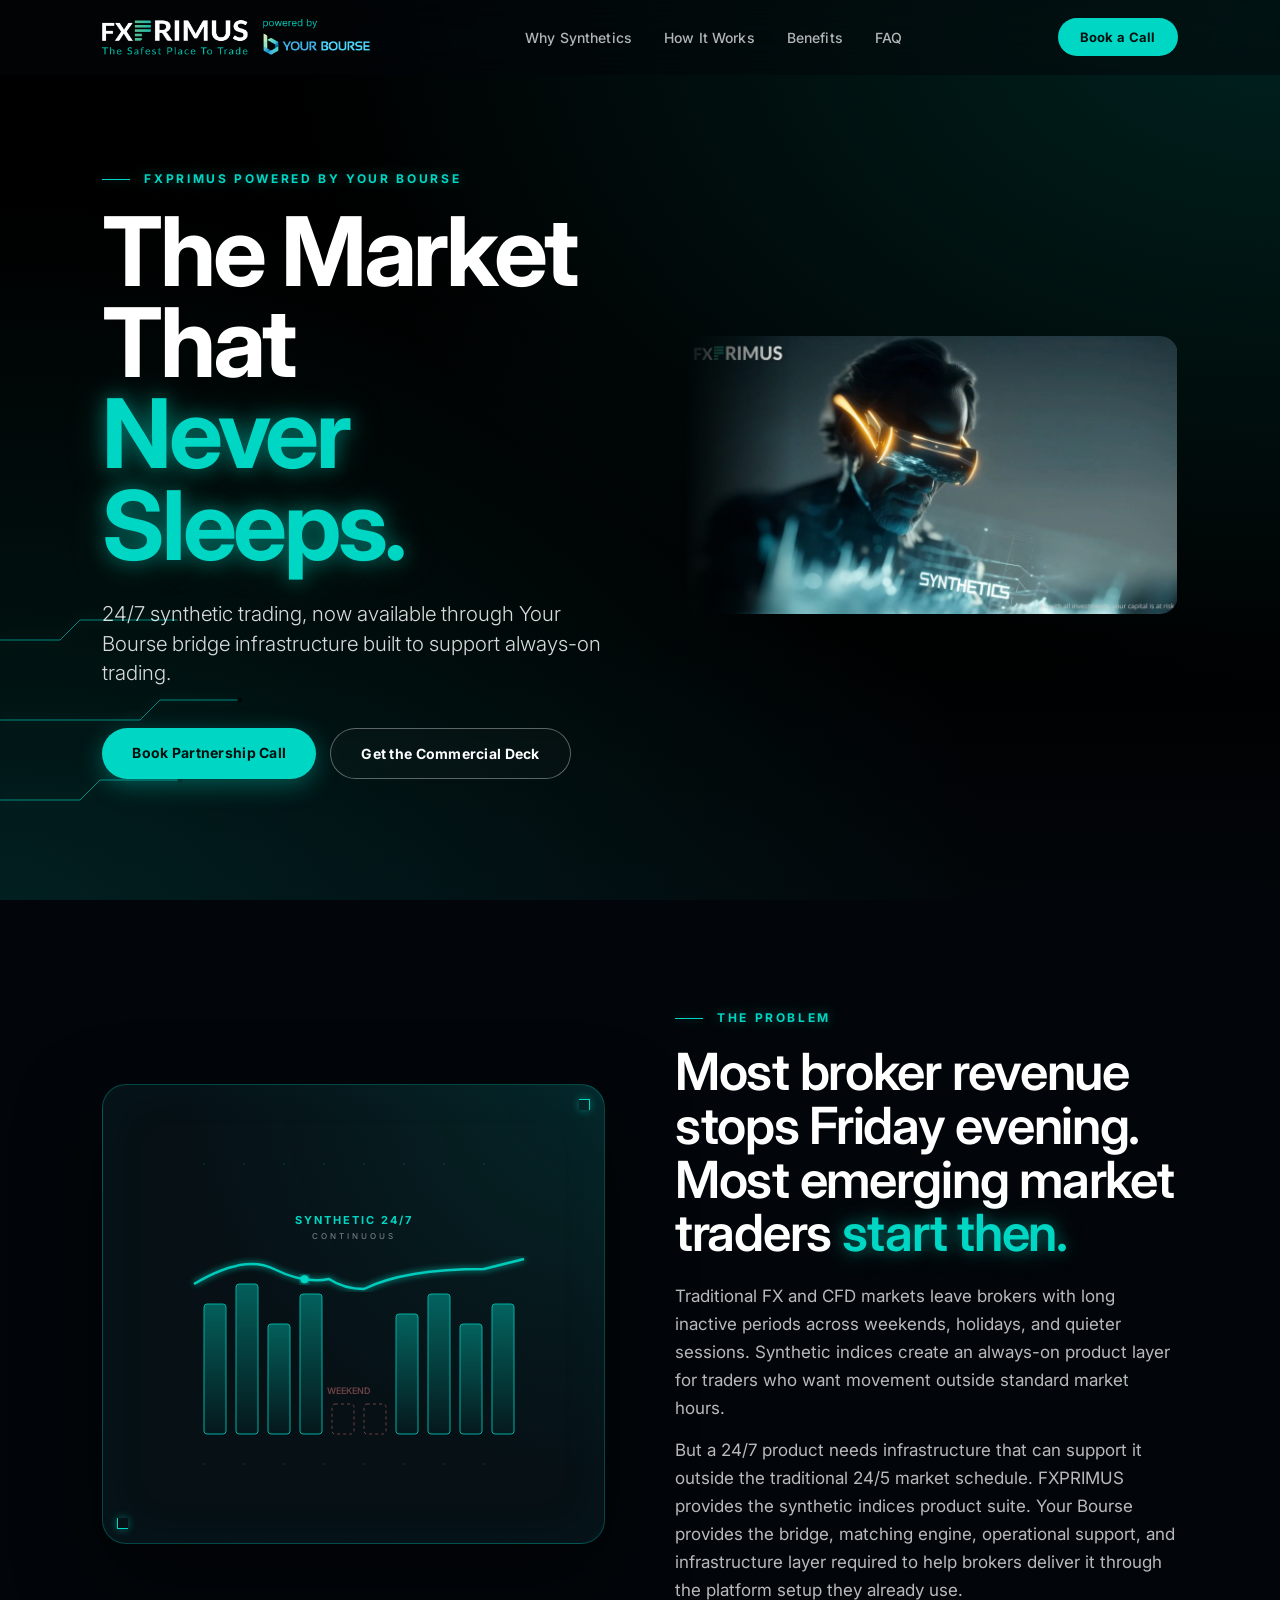
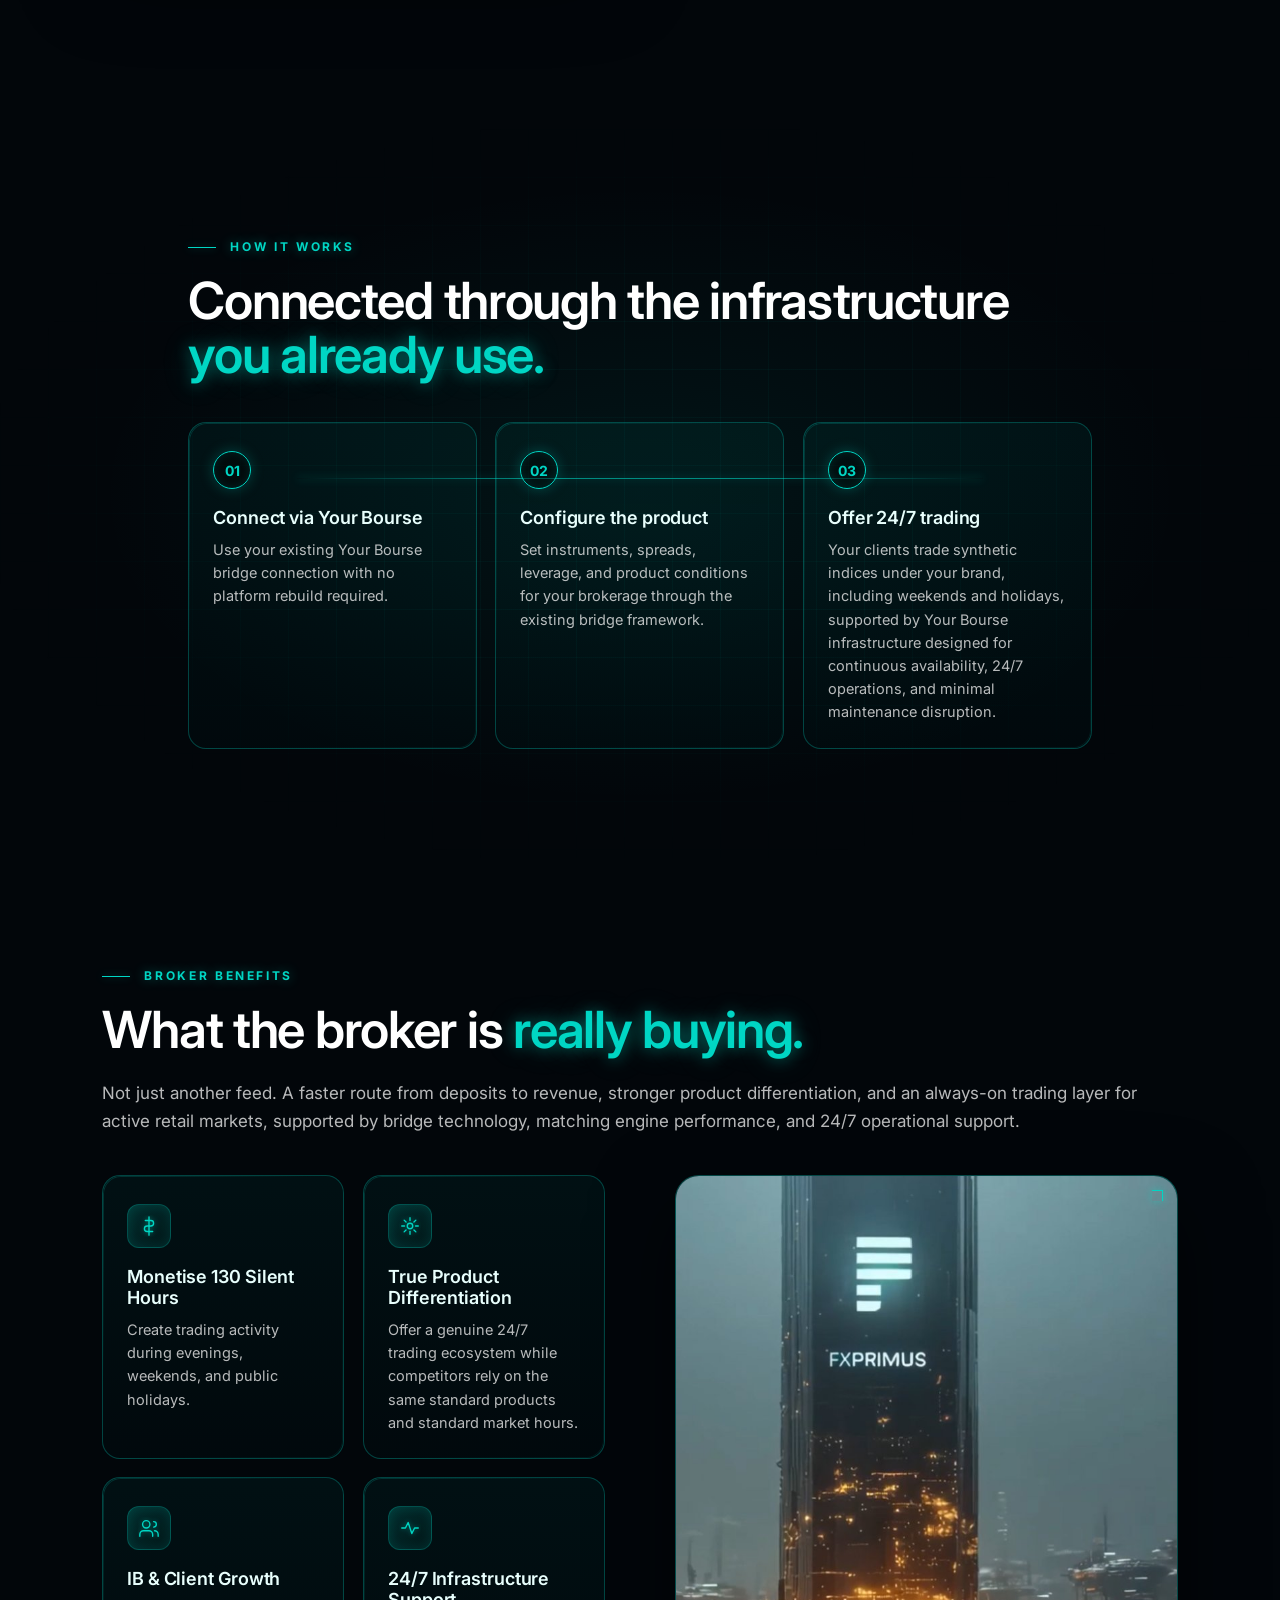
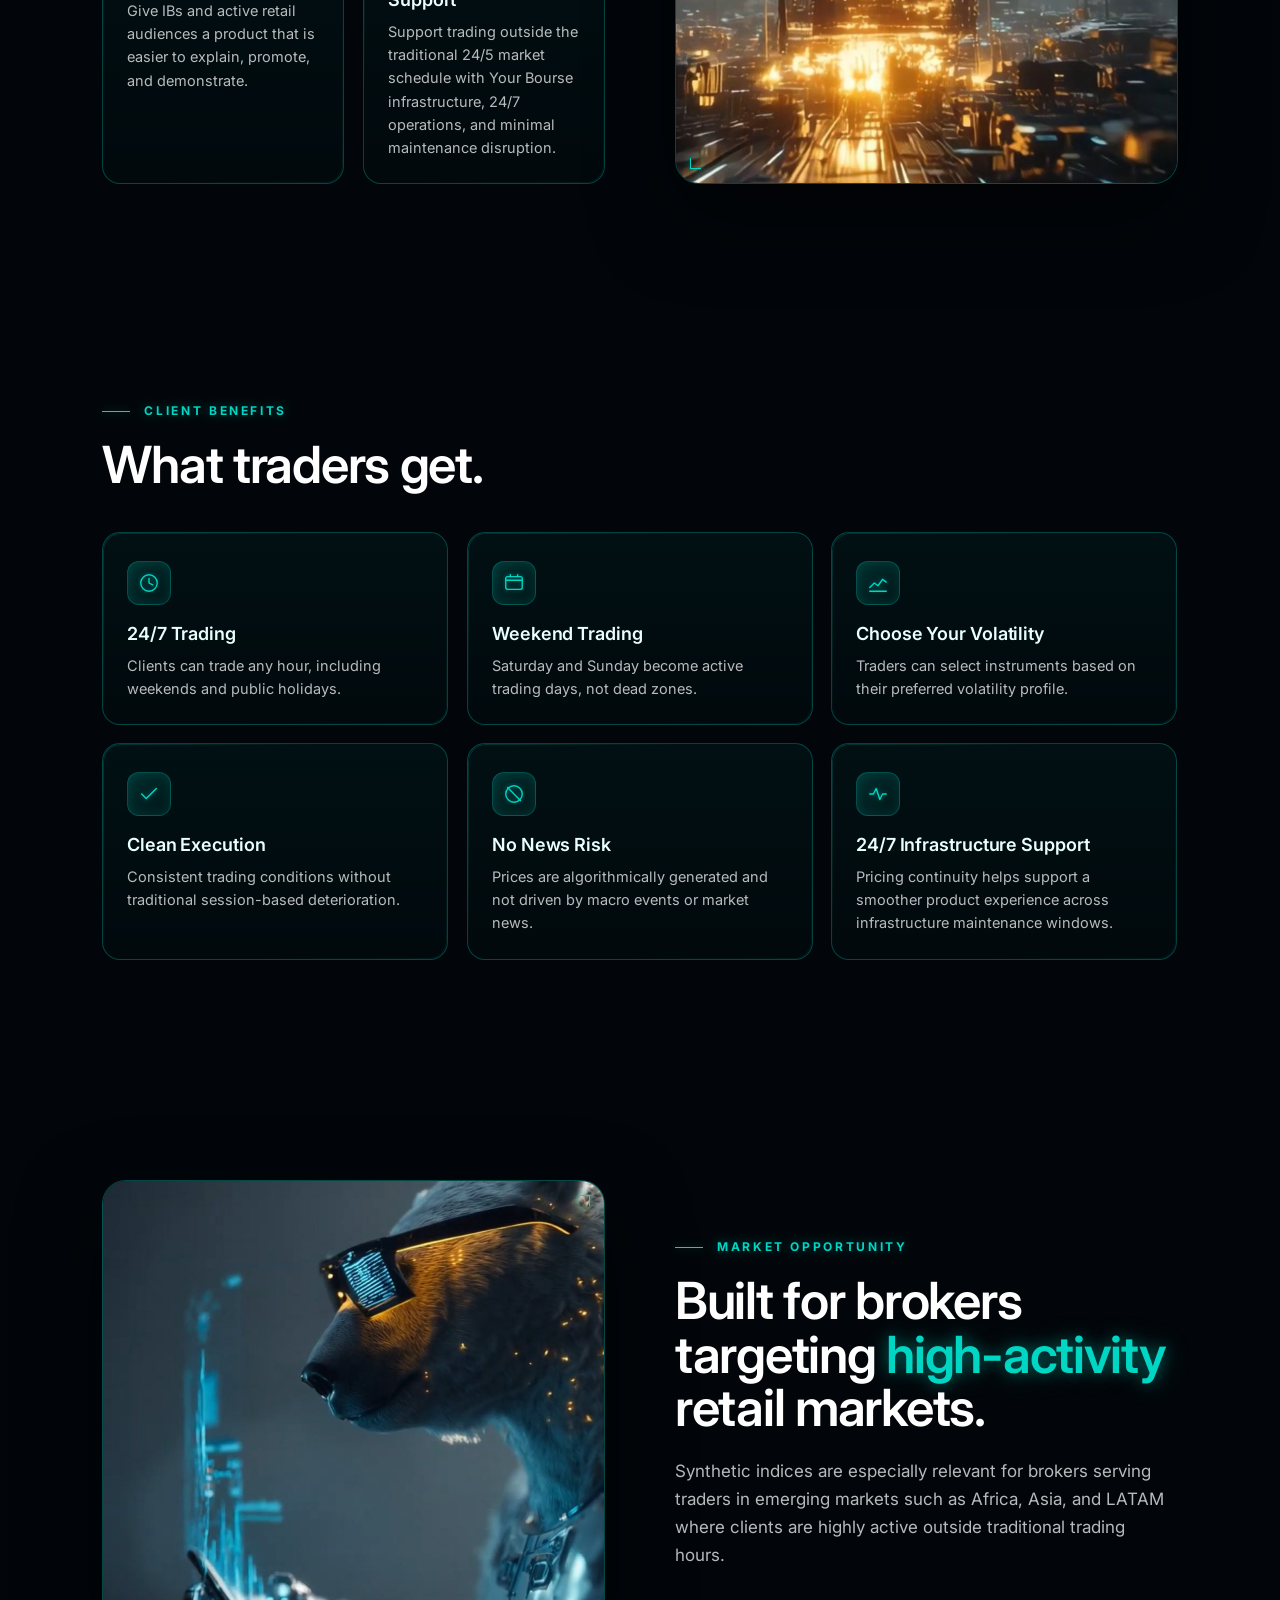
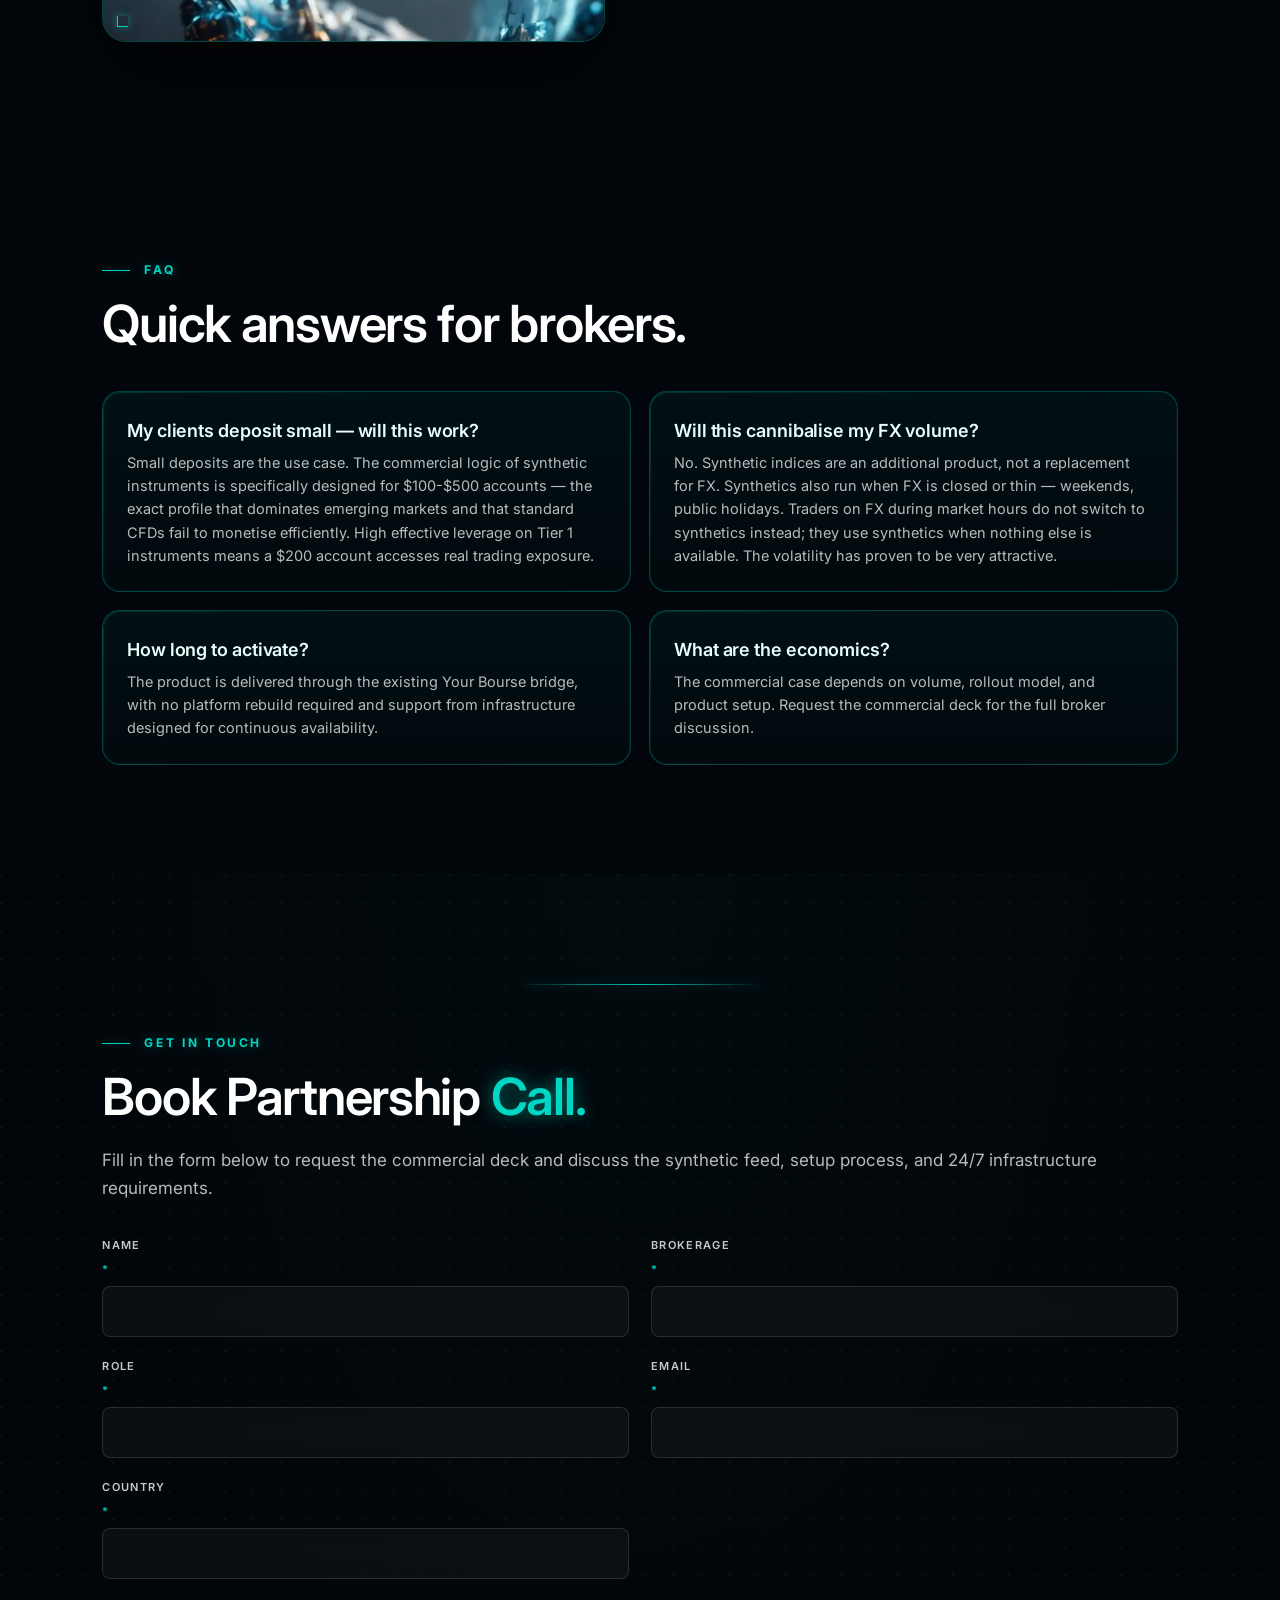
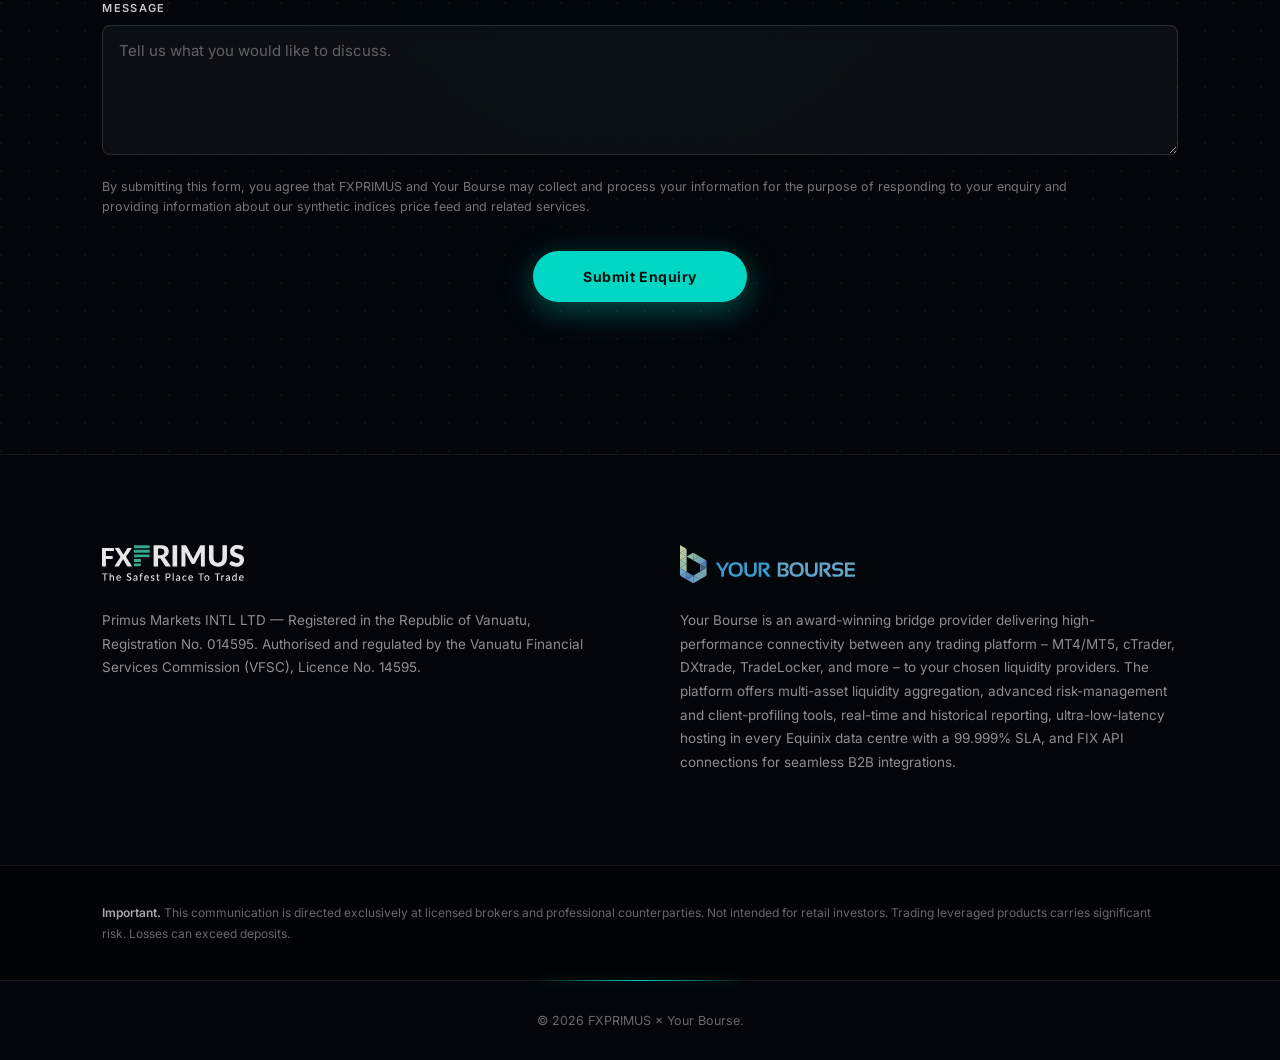
<file: fxprimus_landing_page_updated_logo_24_7_final_smaller_logo.html>
<!DOCTYPE html>
<html lang="en">
<head>
  <meta charset="UTF-8" />
  <meta name="viewport" content="width=device-width, initial-scale=1.0" />
  <title>FXPRIMUS x Your Bourse | Synthetic Indices</title>
  <meta name="description" content="24/7 synthetic trading for brokers, delivered through Your Bourse bridge infrastructure built to support always-on trading.">

  <!-- Favicons (tab icon) -->
  <link rel="icon" type="image/png" href="assets/favicon.png">
  <link rel="apple-touch-icon" href="assets/favicon.png">
  <meta name="theme-color" content="#00bdaf">

  <!-- Open Graph (LinkedIn, Slack, WhatsApp, Facebook link previews) -->
  <meta property="og:type" content="website">
  <meta property="og:url" content="https://sbortolottoyb.github.io/fxprimus-yb-synthetics-landing-page/">
  <meta property="og:title" content="FXPRIMUS × Your Bourse | The Market That Never Sleeps">
  <meta property="og:description" content="24/7 synthetic indices trading for brokers, delivered through Your Bourse bridge infrastructure built to support always-on trading. No platform rebuild required.">
  <meta property="og:image" content="https://sbortolottoyb.github.io/fxprimus-yb-synthetics-landing-page/assets/og-image.svg">
  <meta property="og:image:width" content="1200">
  <meta property="og:image:height" content="630">

  <!-- Twitter / X card -->
  <meta name="twitter:card" content="summary_large_image">
  <meta name="twitter:title" content="FXPRIMUS × Your Bourse | The Market That Never Sleeps">
  <meta name="twitter:description" content="24/7 synthetic indices trading for brokers, delivered through Your Bourse bridge infrastructure built to support always-on trading.">
  <meta name="twitter:image" content="https://sbortolottoyb.github.io/fxprimus-yb-synthetics-landing-page/assets/og-image.svg">

  <link rel="preconnect" href="https://fonts.googleapis.com">
  <link rel="preconnect" href="https://fonts.gstatic.com" crossorigin>
  <link href="https://fonts.googleapis.com/css2?family=Inter:wght@300;400;500;600;700;800;900&display=swap" rel="stylesheet">

  <style>
    /* =====================================================
       FXPRIMUS x Your Bourse — Synthetic Indices
       Atmospheric build: glow, circuit decoration, inline SVG art
       ===================================================== */

    :root {
      --bg: #02060a;
      --bg-elevated: #061015;
      --accent: #00d6c4;          /* brighter teal for glow visibility */
      --accent-deep: #00bdaf;     /* FXPRIMUS brand teal */
      --accent-glow: rgba(0, 214, 196, 0.45);
      --accent-soft: rgba(0, 189, 175, 0.08);
      --accent-border: rgba(0, 214, 196, 0.28);
      --text: #ffffff;
      --text-muted: rgba(255, 255, 255, 0.72);
      --text-dim: rgba(255, 255, 255, 0.5);
      --hairline: rgba(255, 255, 255, 0.08);
      --side-pad: 8%;
    }

    * { box-sizing: border-box; }
    html { scroll-behavior: smooth; }

    body {
      margin: 0;
      font-family: 'Inter', -apple-system, BlinkMacSystemFont, sans-serif;
      font-weight: 400;
      background: var(--bg);
      color: var(--text);
      -webkit-font-smoothing: antialiased;
      -moz-osx-font-smoothing: grayscale;
      overflow-x: hidden;
    }

    img, video { max-width: 100%; display: block; }

    /* ===== GLOBAL DECORATION LAYERS ===== */

    /* Subtle dot grid that lives behind everything */
    body::before {
      content: '';
      position: fixed;
      inset: 0;
      background-image:
        radial-gradient(circle at 1px 1px, rgba(0, 189, 175, 0.06) 1px, transparent 0);
      background-size: 32px 32px;
      pointer-events: none;
      z-index: 0;
    }

    /* Section-level positioning so content stays above the dot grid */
    section, header, footer { position: relative; z-index: 1; }

    /* ===== HERO ===== */
    .hero {
      position: relative;
      min-height: 100vh;
      overflow: hidden;
      padding: 110px var(--side-pad) 60px;
      display: flex;
      align-items: center;
      background: #000;
    }

    .hero-video {
      /* No longer used after hero rebuild — kept selector empty to avoid breakage */
      display: none;
    }

    /* Dark overlay for atmospheric depth (no video underneath anymore) */
    .hero-overlay {
      position: absolute;
      inset: 0;
      z-index: 1;
      pointer-events: none;
      background:
        radial-gradient(ellipse at top right,
          rgba(0, 189, 175, 0.18) 0%,
          transparent 55%),
        radial-gradient(ellipse at bottom left,
          rgba(0, 189, 175, 0.14) 0%,
          transparent 55%),
        linear-gradient(180deg,
          rgba(2, 6, 10, 0) 0%,
          rgba(2, 6, 10, 0) 70%,
          rgba(2, 6, 10, 0.95) 100%);
    }

    /* Animated decorative circuit lines in the top right of the hero */
    .hero-circuit {
      position: absolute;
      top: 0;
      right: 0;
      width: 460px;
      height: 460px;
      z-index: 1;
      pointer-events: none;
      opacity: 0.85;
    }

    .hero-circuit path {
      fill: none;
      stroke: var(--accent);
      stroke-width: 1;
      stroke-linecap: round;
      filter: drop-shadow(0 0 8px var(--accent-glow));
    }

    .hero-circuit .trace-anim {
      stroke-dasharray: 200;
      stroke-dashoffset: 200;
      animation: traceDraw 4s ease-in-out infinite;
    }

    @keyframes traceDraw {
      0%   { stroke-dashoffset: 200; opacity: 0.2; }
      50%  { stroke-dashoffset: 0; opacity: 1; }
      100% { stroke-dashoffset: -200; opacity: 0.2; }
    }

    .hero-circuit circle {
      fill: var(--accent);
      filter: drop-shadow(0 0 6px var(--accent-glow));
    }

    .hero-circuit .pulse-dot {
      animation: pulseDot 2.4s ease-in-out infinite;
    }

    @keyframes pulseDot {
      0%, 100% { opacity: 0.4; r: 2; }
      50%      { opacity: 1; r: 4; }
    }

    /* Mirror decoration in bottom left */
    .hero-circuit-bl {
      position: absolute;
      bottom: 0;
      left: 0;
      width: 380px;
      height: 380px;
      z-index: 1;
      pointer-events: none;
      opacity: 0.6;
      transform: scaleX(-1) scaleY(-1);
    }
    .hero-circuit-bl path {
      fill: none;
      stroke: var(--accent);
      stroke-width: 1;
      filter: drop-shadow(0 0 6px var(--accent-glow));
    }

    .logos {
      position: absolute;
      top: 42px;
      left: var(--side-pad);
      z-index: 4;
      display: flex;
      align-items: center;
      gap: 24px;
    }

    .logos img { width: auto; }
    .logos .logo-fx { max-height: 54px; max-width: 240px; margin-top: 6px; }
    .logos .logo-yb { max-height: 42px; max-width: 220px; }

    .divider {
      width: 1px;
      height: 32px;
      background: linear-gradient(180deg, transparent, rgba(255,255,255,0.4), transparent);
    }

    .hero-inner {
      position: relative;
      z-index: 3;
      width: 100%;
      display: grid;
      grid-template-columns: minmax(0, 1.05fr) minmax(0, 1fr);
      gap: 64px;
      align-items: center;
    }

    .hero-content {
      position: relative;
      max-width: 640px;
    }

    /* Right column: the cinematic 3D image */
    .hero-visual {
      position: relative;
      display: flex;
      align-items: center;
      justify-content: center;
    }

    .hero-visual img,
    .hero-visual video {
      width: 100%;
      max-width: 720px;
      height: auto;
      display: block;
      border-radius: 18px;
      /* Soft fade on the left edge so the image blends into the dark hero bg
         rather than sitting on it like a postcard */
      -webkit-mask-image: linear-gradient(to left, black 78%, transparent 100%);
              mask-image: linear-gradient(to left, black 78%, transparent 100%);
      filter: drop-shadow(0 30px 80px rgba(0, 0, 0, 0.5));
      object-fit: cover;
    }

    /* ===== TYPOGRAPHY ===== */
    .eyebrow, .section-label {
      color: var(--accent);
      text-transform: uppercase;
      letter-spacing: 0.22em;
      font-size: 12px;
      font-weight: 700;
      margin-bottom: 20px;
      text-shadow: 0 0 12px var(--accent-glow);
    }

    .eyebrow::before {
      content: '';
      display: inline-block;
      width: 28px;
      height: 1px;
      background: var(--accent);
      vertical-align: middle;
      margin-right: 14px;
      box-shadow: 0 0 8px var(--accent-glow);
    }

    .section-label::before {
      content: '';
      display: inline-block;
      width: 28px;
      height: 1px;
      background: var(--accent);
      vertical-align: middle;
      margin-right: 14px;
      box-shadow: 0 0 8px var(--accent-glow);
    }

    h1 {
      font-size: clamp(54px, 7.5vw, 110px);
      line-height: 0.95;
      font-weight: 700;
      margin: 0 0 28px;
      letter-spacing: -0.035em;
    }

    h1 .glow {
      color: var(--accent);
      text-shadow:
        0 0 20px var(--accent-glow),
        0 0 40px rgba(0, 214, 196, 0.25);
    }

    h2 {
      font-size: clamp(34px, 4vw, 58px);
      line-height: 1.05;
      font-weight: 600;
      margin: 0 0 22px;
      letter-spacing: -0.025em;
    }

    h2 .glow {
      color: var(--accent);
      text-shadow:
        0 0 16px var(--accent-glow),
        0 0 32px rgba(0, 214, 196, 0.22);
    }

    h3 {
      margin: 0 0 10px;
      color: #e8fffd;
      font-weight: 600;
      font-size: 18px;
      letter-spacing: -0.005em;
    }

    p {
      font-size: 17px;
      line-height: 1.65;
      color: var(--text-muted);
      margin: 0 0 14px;
    }

    .subtitle {
      font-size: clamp(20px, 1.6vw, 24px);
      line-height: 1.45;
      color: rgba(255, 255, 255, 0.85);
      max-width: 720px;
      margin-bottom: 40px;
      font-weight: 300;
    }

    /* ===== BUTTONS ===== */
    .buttons { display: flex; gap: 14px; flex-wrap: wrap; }

    .btn {
      padding: 16px 30px;
      border-radius: 999px;
      text-decoration: none;
      font-weight: 700;
      font-size: 14px;
      letter-spacing: 0.02em;
      display: inline-block;
      cursor: pointer;
      transition: all 0.22s ease;
      position: relative;
    }

    .btn-primary {
      background: var(--accent);
      color: #00110f;
      box-shadow:
        0 0 0 0 var(--accent-glow),
        0 6px 24px rgba(0, 214, 196, 0.35);
    }
    .btn-primary:hover {
      transform: translateY(-2px);
      box-shadow:
        0 0 24px var(--accent-glow),
        0 10px 32px rgba(0, 214, 196, 0.55);
    }

    .btn-secondary {
      color: white;
      border: 1px solid rgba(255, 255, 255, 0.35);
      background: rgba(255, 255, 255, 0.02);
      backdrop-filter: blur(6px);
    }
    .btn-secondary:hover {
      border-color: var(--accent);
      background: rgba(0, 214, 196, 0.08);
      transform: translateY(-2px);
      box-shadow: 0 0 18px rgba(0, 214, 196, 0.2);
    }

    /* ===== SECTIONS ===== */
    section { padding: 110px var(--side-pad); }

    .grid-2 {
      display: grid;
      grid-template-columns: 1fr 1fr;
      gap: 70px;
      align-items: center;
    }

    /* Section accent bar at the top of certain sections */
    .accent-divider {
      height: 1px;
      background: linear-gradient(90deg,
        transparent,
        rgba(0, 214, 196, 0.5),
        rgba(0, 214, 196, 0.9),
        rgba(0, 214, 196, 0.5),
        transparent);
      margin: 0 auto;
      width: 240px;
      box-shadow: 0 0 12px var(--accent-glow);
    }

    /* ===== VISUAL CARDS (illustrations / SVG art / photos) ===== */
    .visual-card {
      position: relative;
      min-height: 460px;
      border-radius: 24px;
      overflow: hidden;
      border: 1px solid var(--accent-border);
      background:
        radial-gradient(ellipse at top right, rgba(0, 189, 175, 0.12), transparent 60%),
        var(--bg-elevated);
      box-shadow:
        0 30px 80px rgba(0, 0, 0, 0.55),
        inset 0 0 60px rgba(0, 214, 196, 0.04);
      display: flex;
      align-items: center;
      justify-content: center;
    }

    /* corner accent on visual cards */
    .visual-card::after {
      content: '';
      position: absolute;
      top: 14px;
      right: 14px;
      width: 10px;
      height: 10px;
      border-top: 1.5px solid var(--accent);
      border-right: 1.5px solid var(--accent);
      box-shadow: 0 0 8px var(--accent-glow);
    }
    .visual-card::before {
      content: '';
      position: absolute;
      bottom: 14px;
      left: 14px;
      width: 10px;
      height: 10px;
      border-bottom: 1.5px solid var(--accent);
      border-left: 1.5px solid var(--accent);
      box-shadow: 0 0 8px var(--accent-glow);
    }

    .visual-card img,
    .visual-card video {
      width: 100%;
      height: 100%;
      min-height: 460px;
      object-fit: cover;
    }

    /* SVG illustration sized inside a card */
    .visual-card .svg-art {
      width: 80%;
      height: 80%;
      max-width: 380px;
    }

    /* ===== GRIDS (steps / cards / faq) ===== */
    .steps, .cards, .faq {
      display: grid;
      gap: 18px;
      margin-top: 40px;
    }

    .steps { grid-template-columns: repeat(3, 1fr); }
    .cards { grid-template-columns: repeat(3, 1fr); }
    .faq   { grid-template-columns: repeat(2, 1fr); }

    .cards-stacked { grid-template-columns: repeat(2, 1fr); }

    .card, .step, .faq-item {
      position: relative;
      background:
        linear-gradient(180deg, rgba(0, 189, 175, 0.06), rgba(0, 189, 175, 0.02));
      border: 1px solid var(--accent-border);
      border-radius: 18px;
      padding: 28px 24px 24px;
      transition: transform 0.22s ease, border-color 0.22s ease, box-shadow 0.22s ease;
      overflow: hidden;
    }

    .card::before, .step::before, .faq-item::before {
      content: '';
      position: absolute;
      inset: 0;
      border-radius: 18px;
      padding: 1px;
      background: linear-gradient(135deg,
        rgba(0, 214, 196, 0.4),
        transparent 40%,
        transparent 60%,
        rgba(0, 214, 196, 0.18));
      -webkit-mask:
        linear-gradient(#fff 0 0) content-box,
        linear-gradient(#fff 0 0);
      -webkit-mask-composite: xor;
              mask-composite: exclude;
      pointer-events: none;
      opacity: 0.5;
      transition: opacity 0.22s ease;
    }

    .card:hover, .step:hover, .faq-item:hover {
      transform: translateY(-4px);
      border-color: var(--accent);
      box-shadow:
        0 14px 40px rgba(0, 214, 196, 0.18),
        0 0 0 1px rgba(0, 214, 196, 0.3);
    }

    .card:hover::before, .step:hover::before, .faq-item:hover::before {
      opacity: 1;
    }

    .card p, .step p, .faq-item p {
      margin: 0;
      font-size: 14.5px;
      color: var(--text-muted);
      line-height: 1.6;
    }

    /* Glowing icon containers */
    .card-icon {
      width: 44px;
      height: 44px;
      border-radius: 12px;
      background: linear-gradient(135deg, rgba(0, 189, 175, 0.18), rgba(0, 189, 175, 0.04));
      border: 1px solid var(--accent-border);
      display: flex;
      align-items: center;
      justify-content: center;
      margin-bottom: 18px;
      box-shadow: inset 0 0 12px rgba(0, 214, 196, 0.15);
    }

    .card-icon svg { width: 22px; height: 22px; }
    .card-icon svg path,
    .card-icon svg circle,
    .card-icon svg line,
    .card-icon svg rect {
      stroke: var(--accent);
      stroke-width: 1.5;
      fill: none;
      stroke-linecap: round;
      stroke-linejoin: round;
      filter: drop-shadow(0 0 3px var(--accent-glow));
    }

    .step-number {
      display: inline-flex;
      align-items: center;
      justify-content: center;
      width: 38px;
      height: 38px;
      border: 1px solid var(--accent);
      border-radius: 50%;
      color: var(--accent);
      font-weight: 700;
      font-size: 14px;
      margin-bottom: 18px;
      box-shadow:
        0 0 14px rgba(0, 214, 196, 0.25),
        inset 0 0 10px rgba(0, 214, 196, 0.12);
      background: rgba(0, 0, 0, 0.4);
    }

    /* ===== IMAGE BAND (How It Works wrapper) ===== */
    .image-band {
      min-height: 540px;
      position: relative;
      overflow: hidden;
      background:
        radial-gradient(ellipse at center, rgba(0, 189, 175, 0.08), transparent 60%),
        var(--bg);
      display: flex;
      align-items: center;
    }

    .image-band::before {
      content: '';
      position: absolute;
      inset: 0;
      background-image:
        linear-gradient(rgba(0, 214, 196, 0.04) 1px, transparent 1px),
        linear-gradient(90deg, rgba(0, 214, 196, 0.04) 1px, transparent 1px);
      background-size: 48px 48px;
      mask-image: radial-gradient(ellipse at center, black 30%, transparent 75%);
      -webkit-mask-image: radial-gradient(ellipse at center, black 30%, transparent 75%);
      pointer-events: none;
    }

    .image-band-inner {
      max-width: 1200px;
      width: 100%;
      margin: 0 auto;
      position: relative;
      z-index: 1;
    }

    /* Connector lines between steps */
    .steps {
      position: relative;
    }
    .steps::before {
      content: '';
      position: absolute;
      top: 56px;
      left: 12%;
      right: 12%;
      height: 1px;
      background: linear-gradient(90deg,
        transparent,
        rgba(0, 214, 196, 0.6),
        rgba(0, 214, 196, 0.6),
        transparent);
      box-shadow: 0 0 8px var(--accent-glow);
      z-index: 0;
    }
    .step { z-index: 1; }

    /* ===== FORM ===== */
    .form-section {
      position: relative;
      background:
        linear-gradient(rgba(2, 6, 10, 0.85), rgba(2, 6, 10, 0.97)),
        radial-gradient(ellipse at top, rgba(0, 189, 175, 0.18), transparent 60%),
        var(--bg);
      overflow: hidden;
    }

    .form-section::before {
      content: '';
      position: absolute;
      inset: 0;
      background-image:
        radial-gradient(circle at 1px 1px, rgba(0, 214, 196, 0.08) 1px, transparent 0);
      background-size: 28px 28px;
      pointer-events: none;
    }

    .form-wrap { max-width: 1120px; margin: 0 auto; position: relative; z-index: 1; }

    form {
      margin-top: 36px;
      display: grid;
      grid-template-columns: 1fr 1fr;
      gap: 22px;
    }

    label {
      display: flex;
      flex-direction: column;
      gap: 10px;
      color: rgba(255, 255, 255, 0.78);
      font-size: 11px;
      font-weight: 600;
      letter-spacing: 0.12em;
      text-transform: uppercase;
    }

    .req { color: var(--accent); }

    input, textarea {
      border: 1px solid rgba(255, 255, 255, 0.12);
      background: rgba(255, 255, 255, 0.04);
      backdrop-filter: blur(8px);
      border-radius: 8px;
      padding: 15px 16px;
      font-size: 15px;
      color: white;
      font-family: inherit;
      transition: border-color 0.22s ease, box-shadow 0.22s ease, background 0.22s ease;
    }

    input::placeholder, textarea::placeholder {
      color: rgba(255, 255, 255, 0.35);
    }

    input:focus, textarea:focus {
      outline: none;
      border-color: var(--accent);
      background: rgba(0, 214, 196, 0.05);
      box-shadow: 0 0 0 4px rgba(0, 214, 196, 0.12);
    }

    textarea { min-height: 130px; resize: vertical; }

    .full { grid-column: 1 / -1; }

    .privacy {
      grid-column: 1 / -1;
      font-size: 12.5px;
      color: rgba(255, 255, 255, 0.45);
      max-width: 1000px;
      line-height: 1.6;
      margin: 0;
    }

    button[type="submit"] {
      grid-column: 1 / -1;
      justify-self: center;
      margin-top: 12px;
      background: var(--accent);
      color: #00110f;
      border: 0;
      border-radius: 999px;
      padding: 17px 50px;
      font-size: 14px;
      font-weight: 700;
      cursor: pointer;
      letter-spacing: 0.04em;
      font-family: inherit;
      box-shadow: 0 8px 30px rgba(0, 214, 196, 0.35);
      transition: all 0.22s ease;
    }

    button[type="submit"]:hover {
      transform: translateY(-2px);
      box-shadow: 0 12px 38px rgba(0, 214, 196, 0.55), 0 0 0 4px rgba(0, 214, 196, 0.12);
    }

    .form-status {
      grid-column: 1 / -1;
      text-align: center;
      font-size: 14px;
      color: var(--accent);
      min-height: 20px;
    }

    .form-status.error { color: #ff8a8a; }

    /* ===== ABOUT / INFO ===== */
    .info-section {
      padding: 90px var(--side-pad);
      position: relative;
      border-top: 1px solid var(--hairline);
    }

    .info-grid {
      display: grid;
      grid-template-columns: 1fr 1fr;
      gap: 80px;
      max-width: 1280px;
      margin: 0 auto;
      align-items: start;
    }

    .info-col img.info-logo {
      max-height: 38px;
      width: auto;
      display: block;
      margin-bottom: 26px;
      opacity: 0.9;
    }

    .info-text {
      font-size: 13.5px;
      line-height: 1.75;
      color: rgba(255, 255, 255, 0.55);
      margin: 0;
      max-width: 540px;
    }

    .info-placeholder {
      color: rgba(255, 255, 255, 0.32);
      font-style: italic;
    }

    /* ===== FOOTER ===== */
    footer {
      padding: 32px var(--side-pad);
      color: rgba(255, 255, 255, 0.4);
      font-size: 12.5px;
      text-align: center;
      border-top: 1px solid var(--hairline);
      position: relative;
    }
    footer::before {
      content: '';
      position: absolute;
      top: -1px;
      left: 50%;
      transform: translateX(-50%);
      width: 200px;
      height: 1px;
      background: linear-gradient(90deg, transparent, var(--accent), transparent);
      box-shadow: 0 0 12px var(--accent-glow);
    }

    /* ===== SCROLL REVEAL MOTION ===== */
    .reveal-fade {
      opacity: 0;
      transform: translateY(40px);
      transition:
        opacity 0.9s cubic-bezier(0.22, 1, 0.36, 1),
        transform 0.9s cubic-bezier(0.22, 1, 0.36, 1);
      will-change: opacity, transform;
    }
    .reveal-fade.visible {
      opacity: 1;
      transform: translateY(0);
    }

    /* Children of staggered containers cascade in one by one */
    .reveal-stagger > * {
      opacity: 0;
      transform: translateY(28px);
      transition:
        opacity 0.75s cubic-bezier(0.22, 1, 0.36, 1),
        transform 0.75s cubic-bezier(0.22, 1, 0.36, 1);
      will-change: opacity, transform;
    }
    .reveal-stagger.visible > * { opacity: 1; transform: translateY(0); }
    .reveal-stagger.visible > *:nth-child(1) { transition-delay: 0s; }
    .reveal-stagger.visible > *:nth-child(2) { transition-delay: 0.09s; }
    .reveal-stagger.visible > *:nth-child(3) { transition-delay: 0.18s; }
    .reveal-stagger.visible > *:nth-child(4) { transition-delay: 0.27s; }
    .reveal-stagger.visible > *:nth-child(5) { transition-delay: 0.36s; }
    .reveal-stagger.visible > *:nth-child(6) { transition-delay: 0.45s; }

    /* Subtle scale-in for the big visual illustration cards */
    .visual-card {
      transition:
        opacity 1s cubic-bezier(0.22, 1, 0.36, 1),
        transform 1s cubic-bezier(0.22, 1, 0.36, 1),
        border-color 0.22s ease,
        box-shadow 0.22s ease;
    }
    .visual-card.reveal-scale {
      opacity: 0;
      transform: scale(0.96);
    }
    .visual-card.reveal-scale.visible {
      opacity: 1;
      transform: scale(1);
    }

    /* Respect users who don't want motion */
    @media (prefers-reduced-motion: reduce) {
      .reveal-fade,
      .reveal-stagger > *,
      .visual-card.reveal-scale {
        opacity: 1 !important;
        transform: none !important;
        transition: none !important;
      }
    }

    /* ===== STICKY SITE NAV ===== */
    .site-nav {
      position: fixed;
      top: 0;
      left: 0;
      right: 0;
      z-index: 100;
      padding: 18px var(--side-pad);
      background: rgba(2, 6, 10, 0.55);
      backdrop-filter: blur(20px) saturate(140%);
      -webkit-backdrop-filter: blur(20px) saturate(140%);
      border-bottom: 1px solid transparent;
      transition: background 0.3s ease, border-color 0.3s ease, padding 0.3s ease;
    }
    .site-nav.scrolled {
      background: rgba(2, 6, 10, 0.85);
      border-bottom-color: rgba(0, 214, 196, 0.15);
      padding: 12px var(--side-pad);
    }
    .site-nav-inner {
      display: flex;
      align-items: center;
      justify-content: space-between;
      max-width: 1400px;
      margin: 0 auto;
      gap: 24px;
    }
    .nav-logos {
      display: flex;
      align-items: center;
      gap: 18px;
      flex-shrink: 0;
    }
    .nav-logo-combined {
      max-height: 36px;
      width: auto;
      max-width: 300px;
      display: block;
    }
    .nav-divider { display: none; }
    .nav-links {
      display: flex;
      gap: 32px;
    }
    .nav-links a {
      color: rgba(255, 255, 255, 0.7);
      text-decoration: none;
      font-size: 14px;
      font-weight: 500;
      transition: color 0.2s ease;
      letter-spacing: 0.01em;
    }
    .nav-links a:hover { color: var(--accent); }
    .nav-cta {
      background: var(--accent);
      color: #00110f;
      padding: 11px 22px;
      border-radius: 999px;
      text-decoration: none;
      font-size: 13px;
      font-weight: 700;
      letter-spacing: 0.02em;
      transition: all 0.2s ease;
      white-space: nowrap;
    }
    .nav-cta:hover {
      background: var(--accent-bright);
      box-shadow: 0 0 18px var(--accent-glow);
      transform: translateY(-1px);
    }

    /* ===== RISK DISCLOSURE ===== */
    .risk-disclosure {
      padding: 36px var(--side-pad);
      background: rgba(0, 0, 0, 0.45);
      border-top: 1px solid var(--hairline);
    }
    .risk-disclosure-inner {
      max-width: 1280px;
      margin: 0 auto;
      font-size: 12px;
      line-height: 1.75;
      color: rgba(255, 255, 255, 0.4);
    }
    .risk-disclosure strong {
      color: rgba(255, 255, 255, 0.65);
      font-weight: 600;
    }

    /* ===== RESPONSIVE ===== */
    @media (max-width: 1024px) {
      .steps::before { display: none; }
    }

    @media (max-width: 900px) {
      :root { --side-pad: 24px; }

      .site-nav { padding: 12px 24px; }
      .nav-links { display: none; }
      .nav-cta { padding: 9px 16px; font-size: 12px; }
      .nav-logo-combined {
        max-height: 32px;
        max-width: 220px;
      }

      .hero { padding: 130px 24px 80px; }

      .hero-inner {
        grid-template-columns: 1fr;
        gap: 48px;
      }

      .hero-visual img,
      .hero-visual video {
        max-width: 520px;
        margin: 0 auto;
        /* On mobile, no edge fade — let it sit as a clean rounded image */
        -webkit-mask-image: none;
                mask-image: none;
      }

      .logos {
        left: 24px;
        right: 24px;
        gap: 14px;
        top: 28px;
      }

      .logos img       { max-height: 30px; }
      .logos .logo-fx  { max-width: 130px; }
      .logos .logo-yb  { max-width: 140px; }
      .divider         { display: none; }

      .hero-circuit, .hero-circuit-bl {
        width: 260px;
        height: 260px;
      }

      section { padding: 80px 24px; }

      .grid-2, .steps, .cards, .faq, form {
        grid-template-columns: 1fr;
      }

      .visual-card,
      .visual-card img { min-height: 320px; }
      .image-band { min-height: 420px; }

      .info-grid { grid-template-columns: 1fr; gap: 50px; }
    }

    @media (max-width: 480px) {
      .hero { padding: 110px 20px 60px; }
      .buttons { flex-direction: column; }
      .buttons .btn { width: 100%; text-align: center; }

      .hero-circuit, .hero-circuit-bl {
        width: 200px;
        height: 200px;
      }
    }
  </style>
</head>

<body>

  <!-- Sticky site nav -->
  <nav class="site-nav" id="site-nav">
    <div class="site-nav-inner">
      <div class="nav-logos">
        <img class="nav-logo-combined" src="assets/FXPrimus_YB.png" alt="FXPRIMUS powered by Your Bourse" onerror="this.style.display='none'">
      </div>
      <div class="nav-links">
        <a href="#problem">Why Synthetics</a>
        <a href="#how">How It Works</a>
        <a href="#benefits">Benefits</a>
        <a href="#faq">FAQ</a>
      </div>
      <a href="#form" class="nav-cta">Book a Call</a>
    </div>
  </nav>

  <header class="hero">
    <div class="hero-overlay"></div>

    <!-- Bottom-left circuit decoration kept for atmospheric balance -->
    <svg class="hero-circuit-bl" viewBox="0 0 380 380" aria-hidden="true">
      <path d="M380 100 L300 100 L280 120 L200 120" />
      <path d="M380 180 L240 180 L220 200 L140 200" />
      <path d="M380 260 L320 260 L300 280 L200 280" />
      <circle cx="200" cy="120" r="2.5" />
      <circle cx="140" cy="200" r="2.5" />
      <circle cx="200" cy="280" r="2.5" />
    </svg>

    <div class="hero-inner">
      <div class="hero-content">
        <div class="eyebrow">FXPRIMUS powered by YOUR BOURSE</div>
        <h1>The Market That<br><span class="glow">Never Sleeps.</span></h1>
        <p class="subtitle">24/7 synthetic trading, now available through Your Bourse bridge infrastructure built to support always-on trading.</p>
        <div class="buttons">
          <a href="#form" class="btn btn-primary" data-intent="partnership-call">Book Partnership Call</a>
          <a href="#form" class="btn btn-secondary" data-intent="commercial-deck">Get the Commercial Deck</a>
        </div>
      </div>

      <div class="hero-visual">
        <video class="hero-visual-video" autoplay muted loop playsinline preload="auto" poster="assets/hero-synthetics.jpg">
          <source src="assets/hero-synthetics.mp4" type="video/mp4">
        </video>
      </div>
    </div>
  </header>

  <!-- ============== SECTION 1: THE PROBLEM ============== -->
  <section class="grid-2" id="problem">
    <div class="visual-card">
      <!-- Inline SVG art: the gap between FX/CFD weekend close and synthetic continuity -->
      <svg class="svg-art" viewBox="0 0 380 380" xmlns="http://www.w3.org/2000/svg" aria-hidden="true">
        <defs>
          <linearGradient id="bar-grad" x1="0" y1="0" x2="0" y2="1">
            <stop offset="0%" stop-color="#00d6c4" stop-opacity="0.5"/>
            <stop offset="100%" stop-color="#00d6c4" stop-opacity="0.05"/>
          </linearGradient>
          <filter id="glow-soft">
            <feGaussianBlur stdDeviation="3" />
            <feMerge>
              <feMergeNode />
              <feMergeNode in="SourceGraphic" />
            </feMerge>
          </filter>
        </defs>

        <!-- Background dot grid -->
        <g opacity="0.25">
          <circle cx="40" cy="40" r="0.8" fill="#00d6c4"/>
          <circle cx="80" cy="40" r="0.8" fill="#00d6c4"/>
          <circle cx="120" cy="40" r="0.8" fill="#00d6c4"/>
          <circle cx="160" cy="40" r="0.8" fill="#00d6c4"/>
          <circle cx="200" cy="40" r="0.8" fill="#00d6c4"/>
          <circle cx="240" cy="40" r="0.8" fill="#00d6c4"/>
          <circle cx="280" cy="40" r="0.8" fill="#00d6c4"/>
          <circle cx="320" cy="40" r="0.8" fill="#00d6c4"/>
          <circle cx="40" cy="340" r="0.8" fill="#00d6c4"/>
          <circle cx="80" cy="340" r="0.8" fill="#00d6c4"/>
          <circle cx="120" cy="340" r="0.8" fill="#00d6c4"/>
          <circle cx="160" cy="340" r="0.8" fill="#00d6c4"/>
          <circle cx="200" cy="340" r="0.8" fill="#00d6c4"/>
          <circle cx="240" cy="340" r="0.8" fill="#00d6c4"/>
          <circle cx="280" cy="340" r="0.8" fill="#00d6c4"/>
          <circle cx="320" cy="340" r="0.8" fill="#00d6c4"/>
        </g>

        <!-- FX/CFD trading week bars (active) - left side -->
        <g>
          <rect x="40"  y="180" width="22" height="130" rx="3" fill="url(#bar-grad)" stroke="#00d6c4" stroke-width="1" opacity="0.8"/>
          <rect x="72"  y="160" width="22" height="150" rx="3" fill="url(#bar-grad)" stroke="#00d6c4" stroke-width="1" opacity="0.8"/>
          <rect x="104" y="200" width="22" height="110" rx="3" fill="url(#bar-grad)" stroke="#00d6c4" stroke-width="1" opacity="0.8"/>
          <rect x="136" y="170" width="22" height="140" rx="3" fill="url(#bar-grad)" stroke="#00d6c4" stroke-width="1" opacity="0.8"/>
        </g>

        <!-- WEEKEND GAP - the dead zone -->
        <g opacity="0.4">
          <rect x="168" y="280" width="22" height="30" rx="3" fill="none" stroke="#ff8a8a" stroke-width="1" stroke-dasharray="3,3"/>
          <rect x="200" y="280" width="22" height="30" rx="3" fill="none" stroke="#ff8a8a" stroke-width="1" stroke-dasharray="3,3"/>
          <text x="185" y="270" font-family="Inter, sans-serif" font-size="9" fill="#ff8a8a" text-anchor="middle" font-weight="600">WEEKEND</text>
        </g>

        <!-- FX/CFD active again -->
        <g>
          <rect x="232" y="190" width="22" height="120" rx="3" fill="url(#bar-grad)" stroke="#00d6c4" stroke-width="1" opacity="0.8"/>
          <rect x="264" y="170" width="22" height="140" rx="3" fill="url(#bar-grad)" stroke="#00d6c4" stroke-width="1" opacity="0.8"/>
          <rect x="296" y="200" width="22" height="110" rx="3" fill="url(#bar-grad)" stroke="#00d6c4" stroke-width="1" opacity="0.8"/>
          <rect x="328" y="180" width="22" height="130" rx="3" fill="url(#bar-grad)" stroke="#00d6c4" stroke-width="1" opacity="0.8"/>
        </g>

        <!-- Synthetic continuous line going across, including over the gap -->
        <path d="M 30 160 Q 80 130, 110 145 T 165 155 Q 180 165, 200 165 Q 220 155, 250 150 T 320 145 Q 340 140, 360 135"
              fill="none" stroke="#00d6c4" stroke-width="2.5" filter="url(#glow-soft)" opacity="0.95"/>

        <!-- Pulse dot moving along synthetic line -->
        <circle r="4" fill="#00d6c4" filter="url(#glow-soft)">
          <animateMotion dur="6s" repeatCount="indefinite"
            path="M 30 160 Q 80 130, 110 145 T 165 155 Q 180 165, 200 165 Q 220 155, 250 150 T 320 145 Q 340 140, 360 135"/>
        </circle>

        <!-- Label -->
        <text x="190" y="100" font-family="Inter, sans-serif" font-size="11" fill="#00d6c4" text-anchor="middle" font-weight="700" letter-spacing="2">
          SYNTHETIC 24/7
        </text>
        <text x="190" y="115" font-family="Inter, sans-serif" font-size="8" fill="rgba(255,255,255,0.5)" text-anchor="middle" letter-spacing="3">
          CONTINUOUS
        </text>
      </svg>
    </div>

    <div>
      <div class="section-label">The Problem</div>
      <h2>Most broker revenue stops Friday evening. Most emerging market traders <span class="glow">start then.</span></h2>
      <p>Traditional FX and CFD markets leave brokers with long inactive periods across weekends, holidays, and quieter sessions. Synthetic indices create an always-on product layer for traders who want movement outside standard market hours.</p>
      <p>But a 24/7 product needs infrastructure that can support it outside the traditional 24/5 market schedule. FXPRIMUS provides the synthetic indices product suite. Your Bourse provides the bridge, matching engine, operational support, and infrastructure layer required to help brokers deliver it through the platform setup they already use.</p>
    </div>
  </section>

  <!-- ============== SECTION 2: HOW IT WORKS ============== -->
  <section class="image-band" id="how">
    <div class="image-band-inner" style="padding: 0 var(--side-pad);">
      <div class="section-label">How It Works</div>
      <h2>Connected through the infrastructure <span class="glow">you already use.</span></h2>

      <div class="steps">
        <div class="step">
          <div class="step-number">01</div>
          <h3>Connect via Your Bourse</h3>
          <p>Use your existing Your Bourse bridge connection with no platform rebuild required.</p>
        </div>

        <div class="step">
          <div class="step-number">02</div>
          <h3>Configure the product</h3>
          <p>Set instruments, spreads, leverage, and product conditions for your brokerage through the existing bridge framework.</p>
        </div>

        <div class="step">
          <div class="step-number">03</div>
          <h3>Offer 24/7 trading</h3>
          <p>Your clients trade synthetic indices under your brand, including weekends and holidays, supported by Your Bourse infrastructure designed for continuous availability, 24/7 operations, and minimal maintenance disruption.</p>
        </div>
      </div>
    </div>
  </section>

  <!-- ============== SECTION 3: BROKER BENEFITS ============== -->
  <section>
    <div class="section-label">Broker Benefits</div>
    <h2>What the broker is <span class="glow">really buying.</span></h2>
    <p>Not just another feed. A faster route from deposits to revenue, stronger product differentiation, and an always-on trading layer for active retail markets, supported by bridge technology, matching engine performance, and 24/7 operational support.</p>

    <div class="grid-2" style="margin-top: 40px; align-items: stretch;">
      <div class="cards cards-stacked" style="margin-top: 0;">
        <div class="card">
          <div class="card-icon">
            <svg viewBox="0 0 24 24"><path d="M12 2 V22"/><path d="M8 6 H14 A3 3 0 0 1 14 12 H10 A3 3 0 0 0 10 18 H16"/></svg>
          </div>
          <h3>Monetise 130 Silent Hours</h3>
          <p>Create trading activity during evenings, weekends, and public holidays.</p>
        </div>
        <div class="card">
          <div class="card-icon">
            <svg viewBox="0 0 24 24"><circle cx="12" cy="12" r="3"/><path d="M12 3 V6"/><path d="M12 18 V21"/><path d="M3 12 H6"/><path d="M18 12 H21"/><path d="M5.6 5.6 L7.7 7.7"/><path d="M16.3 16.3 L18.4 18.4"/><path d="M5.6 18.4 L7.7 16.3"/><path d="M16.3 7.7 L18.4 5.6"/></svg>
          </div>
          <h3>True Product Differentiation</h3>
          <p>Offer a genuine 24/7 trading ecosystem while competitors rely on the same standard products and standard market hours.</p>
        </div>
        <div class="card">
          <div class="card-icon">
            <svg viewBox="0 0 24 24"><circle cx="9" cy="8" r="4"/><path d="M17 11 A3 3 0 1 0 17 5"/><path d="M2 21 V19 A4 4 0 0 1 6 15 H12 A4 4 0 0 1 16 19 V21"/><path d="M22 21 V19 A4 4 0 0 0 18 15"/></svg>
          </div>
          <h3>IB &amp; Client Growth</h3>
          <p>Give IBs and active retail audiences a product that is easier to explain, promote, and demonstrate.</p>
        </div>
        <div class="card">
          <div class="card-icon">
            <svg viewBox="0 0 24 24"><path d="M3 12 H7 L10 6 L14 18 L17 12 H21"/></svg>
          </div>
          <h3>24/7 Infrastructure Support</h3>
          <p>Support trading outside the traditional 24/5 market schedule with Your Bourse infrastructure, 24/7 operations, and minimal maintenance disruption.</p>
        </div>
      </div>

      <div class="visual-card">
        <video class="visual-card-video" autoplay muted loop playsinline preload="auto" poster="assets/tower-broker.png" style="object-position: 52% center;">
          <source src="assets/tower-broker.mp4" type="video/mp4">
        </video>
      <!-- Fallback SVG art if photo doesn't load -->
      <svg class="svg-art" viewBox="0 0 380 380" xmlns="http://www.w3.org/2000/svg" style="display:none" aria-hidden="true">
        <defs>
          <radialGradient id="orb-grad">
            <stop offset="0%" stop-color="#00d6c4" stop-opacity="0.8"/>
            <stop offset="60%" stop-color="#00bdaf" stop-opacity="0.3"/>
            <stop offset="100%" stop-color="#00bdaf" stop-opacity="0"/>
          </radialGradient>
          <filter id="glow-strong">
            <feGaussianBlur stdDeviation="5" />
            <feMerge><feMergeNode /><feMergeNode in="SourceGraphic" /></feMerge>
          </filter>
        </defs>
        <circle cx="190" cy="190" r="120" fill="url(#orb-grad)"/>
        <circle cx="190" cy="190" r="60" fill="none" stroke="#00d6c4" stroke-width="1" filter="url(#glow-strong)"/>
        <circle cx="190" cy="190" r="90" fill="none" stroke="#00d6c4" stroke-width="0.5" stroke-dasharray="2,4" opacity="0.5"/>
        <circle cx="190" cy="190" r="130" fill="none" stroke="#00d6c4" stroke-width="0.5" stroke-dasharray="2,8" opacity="0.3"/>
      </svg>
    </div>
    </div>
  </section>

  <!-- ============== SECTION 4: CLIENT BENEFITS ============== -->
  <section id="benefits">
    <div class="section-label">Client Benefits</div>
    <h2>What traders get.</h2>

    <div class="cards">
      <div class="card">
        <div class="card-icon">
          <svg viewBox="0 0 24 24"><circle cx="12" cy="12" r="9"/><path d="M12 7 V12 L16 14"/></svg>
        </div>
        <h3>24/7 Trading</h3>
        <p>Clients can trade any hour, including weekends and public holidays.</p>
      </div>

      <div class="card">
        <div class="card-icon">
          <svg viewBox="0 0 24 24"><rect x="3" y="5" width="18" height="14" rx="2"/><path d="M3 9 H21"/><path d="M8 5 V3"/><path d="M16 5 V3"/></svg>
        </div>
        <h3>Weekend Trading</h3>
        <p>Saturday and Sunday become active trading days, not dead zones.</p>
      </div>

      <div class="card">
        <div class="card-icon">
          <svg viewBox="0 0 24 24"><path d="M3 17 L8 12 L12 15 L17 8 L21 11"/><path d="M3 21 H21"/></svg>
        </div>
        <h3>Choose Your Volatility</h3>
        <p>Traders can select instruments based on their preferred volatility profile.</p>
      </div>

      <div class="card">
        <div class="card-icon">
          <svg viewBox="0 0 24 24"><path d="M4 12 L9 17 L20 6"/></svg>
        </div>
        <h3>Clean Execution</h3>
        <p>Consistent trading conditions without traditional session-based deterioration.</p>
      </div>

      <div class="card">
        <div class="card-icon">
          <svg viewBox="0 0 24 24"><circle cx="12" cy="12" r="9"/><line x1="5" y1="5" x2="19" y2="19"/></svg>
        </div>
        <h3>No News Risk</h3>
        <p>Prices are algorithmically generated and not driven by macro events or market news.</p>
      </div>

      <div class="card">
        <div class="card-icon">
          <svg viewBox="0 0 24 24"><path d="M3 12 H7 L10 6 L14 18 L17 12 H21"/></svg>
        </div>
        <h3>24/7 Infrastructure Support</h3>
        <p>Pricing continuity helps support a smoother product experience across infrastructure maintenance windows.</p>
      </div>
    </div>
  </section>

  <!-- ============== SECTION 5: MARKET OPPORTUNITY ============== -->
  <section class="grid-2">
    <div class="visual-card">
      <img src="assets/polar-bear-market.png" alt="Polar bear analyzing live market data &mdash; emerging markets focus" onerror="this.style.display='none'; this.parentElement.classList.add('svg-fallback');">
      <!-- SVG fallback: glowing globe with continent dots -->
      <svg class="svg-art" viewBox="0 0 380 380" xmlns="http://www.w3.org/2000/svg" style="display:none" aria-hidden="true">
        <defs>
          <radialGradient id="globe-grad">
            <stop offset="0%" stop-color="rgba(0,189,175,0.15)"/>
            <stop offset="100%" stop-color="rgba(0,189,175,0)"/>
          </radialGradient>
        </defs>
        <circle cx="190" cy="190" r="140" fill="url(#globe-grad)"/>
        <circle cx="190" cy="190" r="120" fill="none" stroke="#00d6c4" stroke-width="1" opacity="0.4"/>
        <ellipse cx="190" cy="190" rx="120" ry="35" fill="none" stroke="#00d6c4" stroke-width="0.6" opacity="0.5"/>
        <ellipse cx="190" cy="190" rx="120" ry="80" fill="none" stroke="#00d6c4" stroke-width="0.6" opacity="0.4"/>
        <ellipse cx="190" cy="190" rx="80" ry="120" fill="none" stroke="#00d6c4" stroke-width="0.6" opacity="0.4"/>
        <!-- Highlighted region dots (Africa / Asia / LATAM) -->
        <circle cx="200" cy="200" r="5" fill="#00d6c4"><animate attributeName="opacity" values="0.4;1;0.4" dur="2.4s" repeatCount="indefinite"/></circle>
        <circle cx="245" cy="180" r="5" fill="#00d6c4"><animate attributeName="opacity" values="0.4;1;0.4" dur="2.4s" begin="0.8s" repeatCount="indefinite"/></circle>
        <circle cx="135" cy="220" r="5" fill="#00d6c4"><animate attributeName="opacity" values="0.4;1;0.4" dur="2.4s" begin="1.6s" repeatCount="indefinite"/></circle>
      </svg>
    </div>

    <div>
      <div class="section-label">Market Opportunity</div>
      <h2>Built for brokers targeting <span class="glow">high-activity</span> retail markets.</h2>
      <p>Synthetic indices are especially relevant for brokers serving traders in emerging markets such as Africa, Asia, and LATAM where clients are highly active outside traditional trading hours.</p>
    </div>
  </section>

  <!-- ============== SECTION 6: FAQ ============== -->
  <section id="faq">
    <div class="section-label">FAQ</div>
    <h2>Quick answers for brokers.</h2>

    <div class="faq">
      <div class="faq-item">
        <h3>My clients deposit small &mdash; will this work?</h3>
        <p>Small deposits are the use case. The commercial logic of synthetic instruments is specifically designed for $100-$500 accounts &mdash; the exact profile that dominates emerging markets and that standard CFDs fail to monetise efficiently. High effective leverage on Tier 1 instruments means a $200 account accesses real trading exposure.</p>
      </div>
      <div class="faq-item">
        <h3>Will this cannibalise my FX volume?</h3>
        <p>No. Synthetic indices are an additional product, not a replacement for FX. Synthetics also run when FX is closed or thin &mdash; weekends, public holidays. Traders on FX during market hours do not switch to synthetics instead; they use synthetics when nothing else is available. The volatility has proven to be very attractive.</p>
      </div>
      <div class="faq-item">
        <h3>How long to activate?</h3>
        <p>The product is delivered through the existing Your Bourse bridge, with no platform rebuild required and support from infrastructure designed for continuous availability.</p>
      </div>
      <div class="faq-item">
        <h3>What are the economics?</h3>
        <p>The commercial case depends on volume, rollout model, and product setup. Request the commercial deck for the full broker discussion.</p>
      </div>
    </div>
  </section>

  <!-- ============== SECTION 7: FORM ============== -->
  <section id="form" class="form-section">
    <div class="form-wrap">
      <div class="accent-divider" style="margin-bottom: 50px;"></div>
      <div class="section-label">Get In Touch</div>
      <h2>Book Partnership <span class="glow">Call.</span></h2>
      <p>Fill in the form below to request the commercial deck and discuss the synthetic feed, setup process, and 24/7 infrastructure requirements.</p>

      <!--
        FORM HANDLER: connected to a Google Apps Script web app.
        Replace REPLACE_WITH_YOUR_DEPLOYMENT_ID below with the deployment ID
        from your Apps Script web app URL (the long string after /macros/s/).
      -->
      <form id="contact-form" action="https://script.google.com/macros/s/AKfycbzQAFUuw0k4Ff9z_Wo8ZXiTq3f_3M5MrgC9jkJkXrtrhKOgsf5OFrvSvly-TG5pEHIAPg/exec" method="POST">
        <input type="hidden" name="intent" id="intent" value="">
        <input type="hidden" name="source" value="fxprimus-yb-synthetic-indices-landing">

        <!-- Honeypot: hidden from real users, bots fill everything in. The Apps Script ignores submissions where this is filled. -->
        <div style="position: absolute; left: -9999px; opacity: 0; pointer-events: none;" aria-hidden="true">
          <label>Leave this empty<input type="text" name="website" tabindex="-1" autocomplete="off"></label>
        </div>

        <label>Name <span class="req">*</span><input type="text" name="name" required></label>
        <label>Brokerage <span class="req">*</span><input type="text" name="brokerage" required></label>
        <label>Role <span class="req">*</span><input type="text" name="role" required></label>
        <label>Email <span class="req">*</span><input type="email" name="email" required></label>
        <label>Country <span class="req">*</span><input type="text" name="country" required></label>
        <label class="full">Message<textarea name="message" placeholder="Tell us what you would like to discuss."></textarea></label>

        <p class="privacy">By submitting this form, you agree that FXPRIMUS and Your Bourse may collect and process your information for the purpose of responding to your enquiry and providing information about our synthetic indices price feed and related services.</p>

        <button type="submit">Submit Enquiry</button>
        <div class="form-status" id="form-status" aria-live="polite"></div>
      </form>
    </div>
  </section>

  <section class="info-section">
    <div class="info-grid">
      <div class="info-col">
        <img class="info-logo" src="assets/fxprimus-logo.svg" alt="FXPRIMUS" onerror="this.style.display='none'">
        <p class="info-text">Primus Markets INTL LTD &mdash; Registered in the Republic of Vanuatu, Registration No. 014595. Authorised and regulated by the Vanuatu Financial Services Commission (VFSC), Licence No. 14595.</p>
      </div>
      <div class="info-col">
        <img class="info-logo" src="assets/YBLOGOSVG.svg" alt="Your Bourse" onerror="this.style.display='none'">
        <p class="info-text">Your Bourse is an award-winning bridge provider delivering high-performance connectivity between any trading platform &ndash; MT4/MT5, cTrader, DXtrade, TradeLocker, and more &ndash; to your chosen liquidity providers. The platform offers multi-asset liquidity aggregation, advanced risk-management and client-profiling tools, real-time and historical reporting, ultra-low-latency hosting in every Equinix data centre with a 99.999% SLA, and FIX API connections for seamless B2B integrations.</p>
      </div>
    </div>
  </section>

  <section class="risk-disclosure">
    <div class="risk-disclosure-inner">
      <strong>Important.</strong> This communication is directed exclusively at licensed brokers and professional counterparties. Not intended for retail investors. Trading leveraged products carries significant risk. Losses can exceed deposits.
    </div>
  </section>

  <footer>
    &copy; 2026 FXPRIMUS &times; Your Bourse.
  </footer>

  <script>
    // Capture which CTA was clicked
    document.querySelectorAll('[data-intent]').forEach(function(btn) {
      btn.addEventListener('click', function() {
        document.getElementById('intent').value = this.dataset.intent;
      });
    });

    // Scroll-triggered reveal animations. Skip if user prefers reduced motion.
    if (!window.matchMedia('(prefers-reduced-motion: reduce)').matches) {
      var revealObserver = new IntersectionObserver(function(entries) {
        entries.forEach(function(entry) {
          if (entry.isIntersecting) {
            entry.target.classList.add('visible');
            revealObserver.unobserve(entry.target);
          }
        });
      }, { threshold: 0.12, rootMargin: '0px 0px -6% 0px' });

      // Whole sections fade up as you scroll to them
      document.querySelectorAll('section').forEach(function(el) {
        el.classList.add('reveal-fade');
        revealObserver.observe(el);
      });

      // Card / step / faq grids cascade their children
      document.querySelectorAll('.cards, .steps, .faq').forEach(function(el) {
        el.classList.add('reveal-stagger');
        revealObserver.observe(el);
      });

      // Visual illustration cards get a subtle scale-in
      document.querySelectorAll('.visual-card').forEach(function(el) {
        el.classList.add('reveal-scale');
        revealObserver.observe(el);
      });
    }

    // Sticky nav: add a 'scrolled' class once the user has moved down,
    // giving the bar a denser background + bottom border.
    var siteNav = document.getElementById('site-nav');
    if (siteNav) {
      var navTicking = false;
      function updateNav() {
        if (window.scrollY > 30) {
          siteNav.classList.add('scrolled');
        } else {
          siteNav.classList.remove('scrolled');
        }
        navTicking = false;
      }
      window.addEventListener('scroll', function() {
        if (!navTicking) {
          window.requestAnimationFrame(updateNav);
          navTicking = true;
        }
      }, { passive: true });
      updateNav();
    }

    // Nudge the hero video if autoplay was blocked
    var heroVideo = document.querySelector('.hero-video');
    if (heroVideo) {
      var p = heroVideo.play();
      if (p !== undefined) {
        p.catch(function() {
          document.addEventListener('click', function once() {
            heroVideo.play().catch(function(){});
            document.removeEventListener('click', once);
          });
        });
      }
    }

    // If a section image fails to load, reveal the SVG fallback inside the same card
    document.querySelectorAll('.visual-card img').forEach(function(img) {
      img.addEventListener('error', function() {
        var svg = img.parentElement.querySelector('svg.svg-art');
        if (svg) svg.style.display = 'block';
      });
    });

    // Form feedback + submit to Google Apps Script
    var form = document.getElementById('contact-form');
    var statusEl = document.getElementById('form-status');
    if (form) {
      form.addEventListener('submit', function(e) {
        e.preventDefault();

        if (form.action.indexOf('REPLACE_WITH_YOUR') !== -1) {
          statusEl.textContent = 'Form endpoint not configured yet. Set up the Google Apps Script and paste the URL into the form action.';
          statusEl.className = 'form-status error';
          return;
        }

        var submitBtn = form.querySelector('button[type="submit"]');
        if (submitBtn) submitBtn.disabled = true;
        statusEl.textContent = 'Sending...';
        statusEl.className = 'form-status';

        // mode: 'no-cors' lets us POST cross-origin to Apps Script without
        // CORS preflight. We can't read the response, but submission still
        // happens — Apps Script writes the row regardless.
        fetch(form.action, {
          method: 'POST',
          mode: 'no-cors',
          body: new FormData(form)
        }).then(function() {
          statusEl.textContent = 'Thanks — we will be in touch shortly.';
          statusEl.className = 'form-status';
          form.reset();
          if (submitBtn) submitBtn.disabled = false;
        }).catch(function() {
          statusEl.textContent = 'Submission failed. Please try again or email us directly.';
          statusEl.className = 'form-status error';
          if (submitBtn) submitBtn.disabled = false;
        });
      });
    }
  </script>

</body>
</html>
</file>
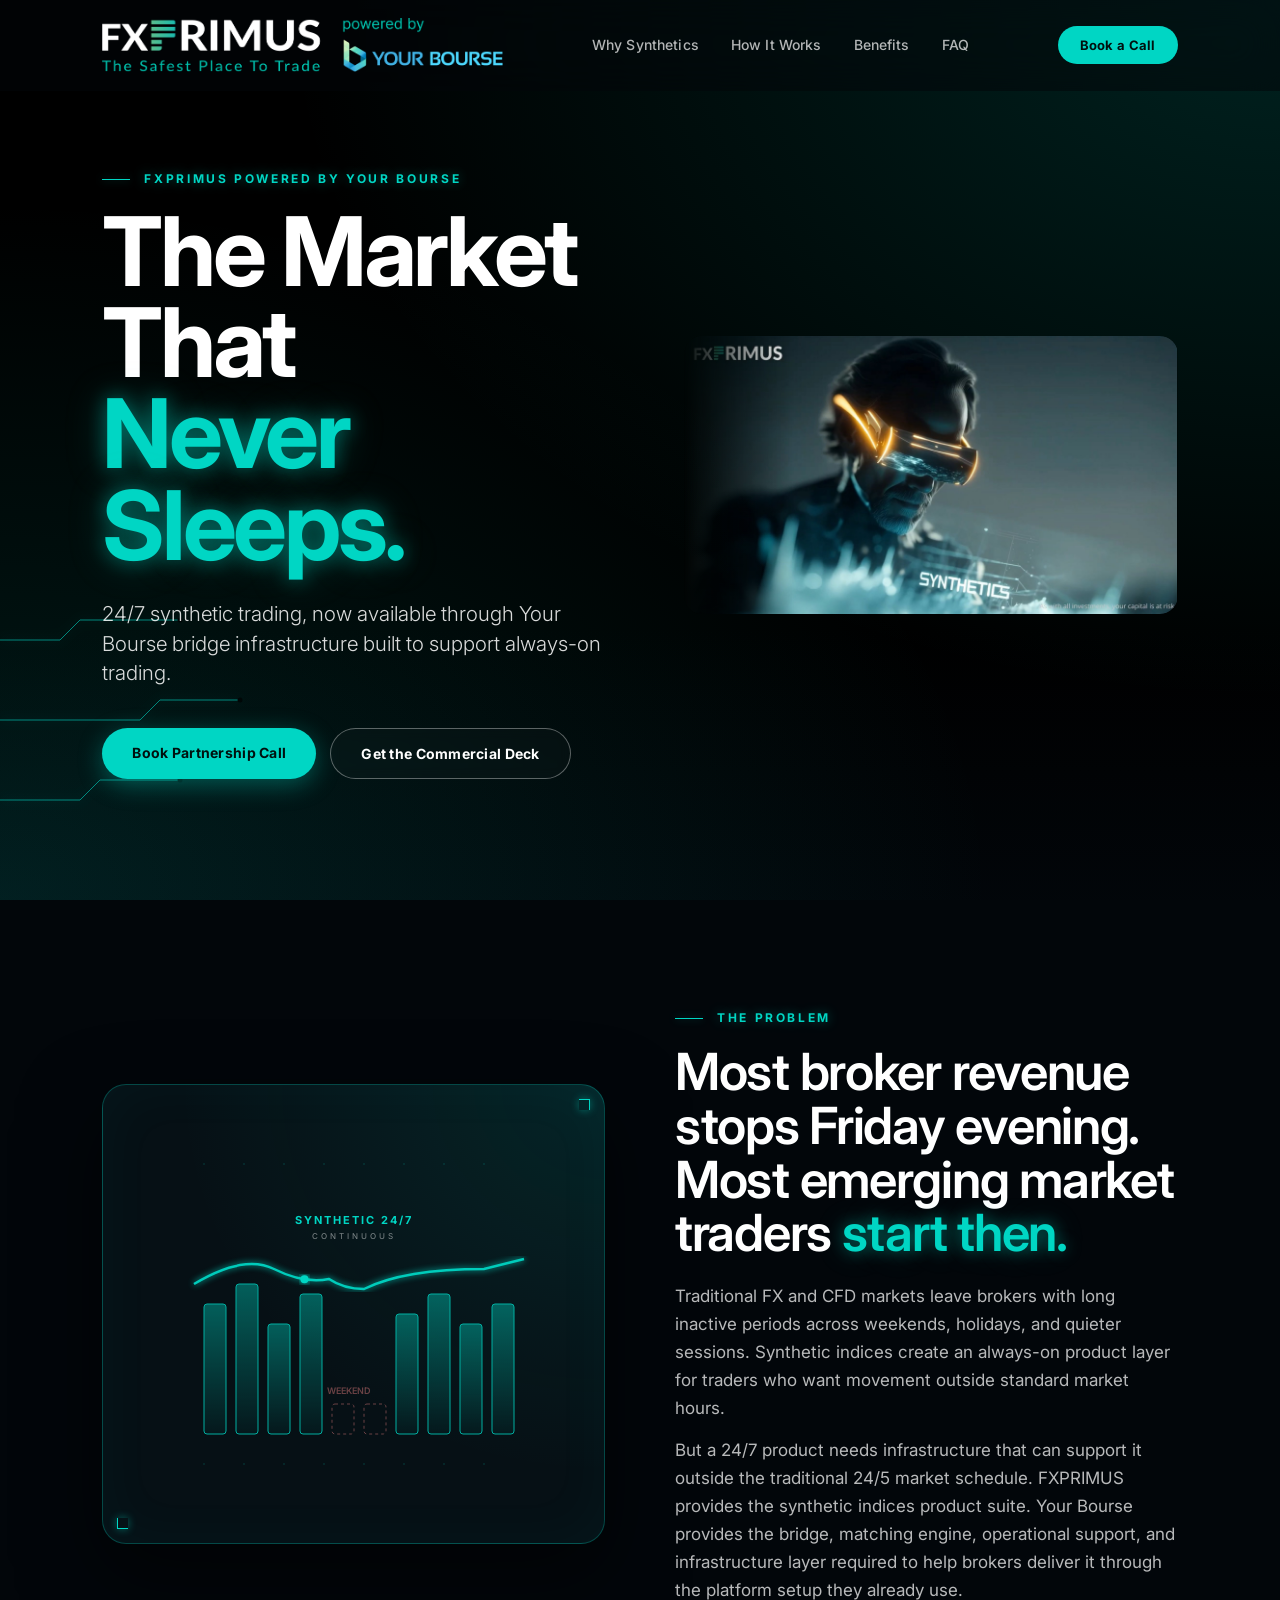
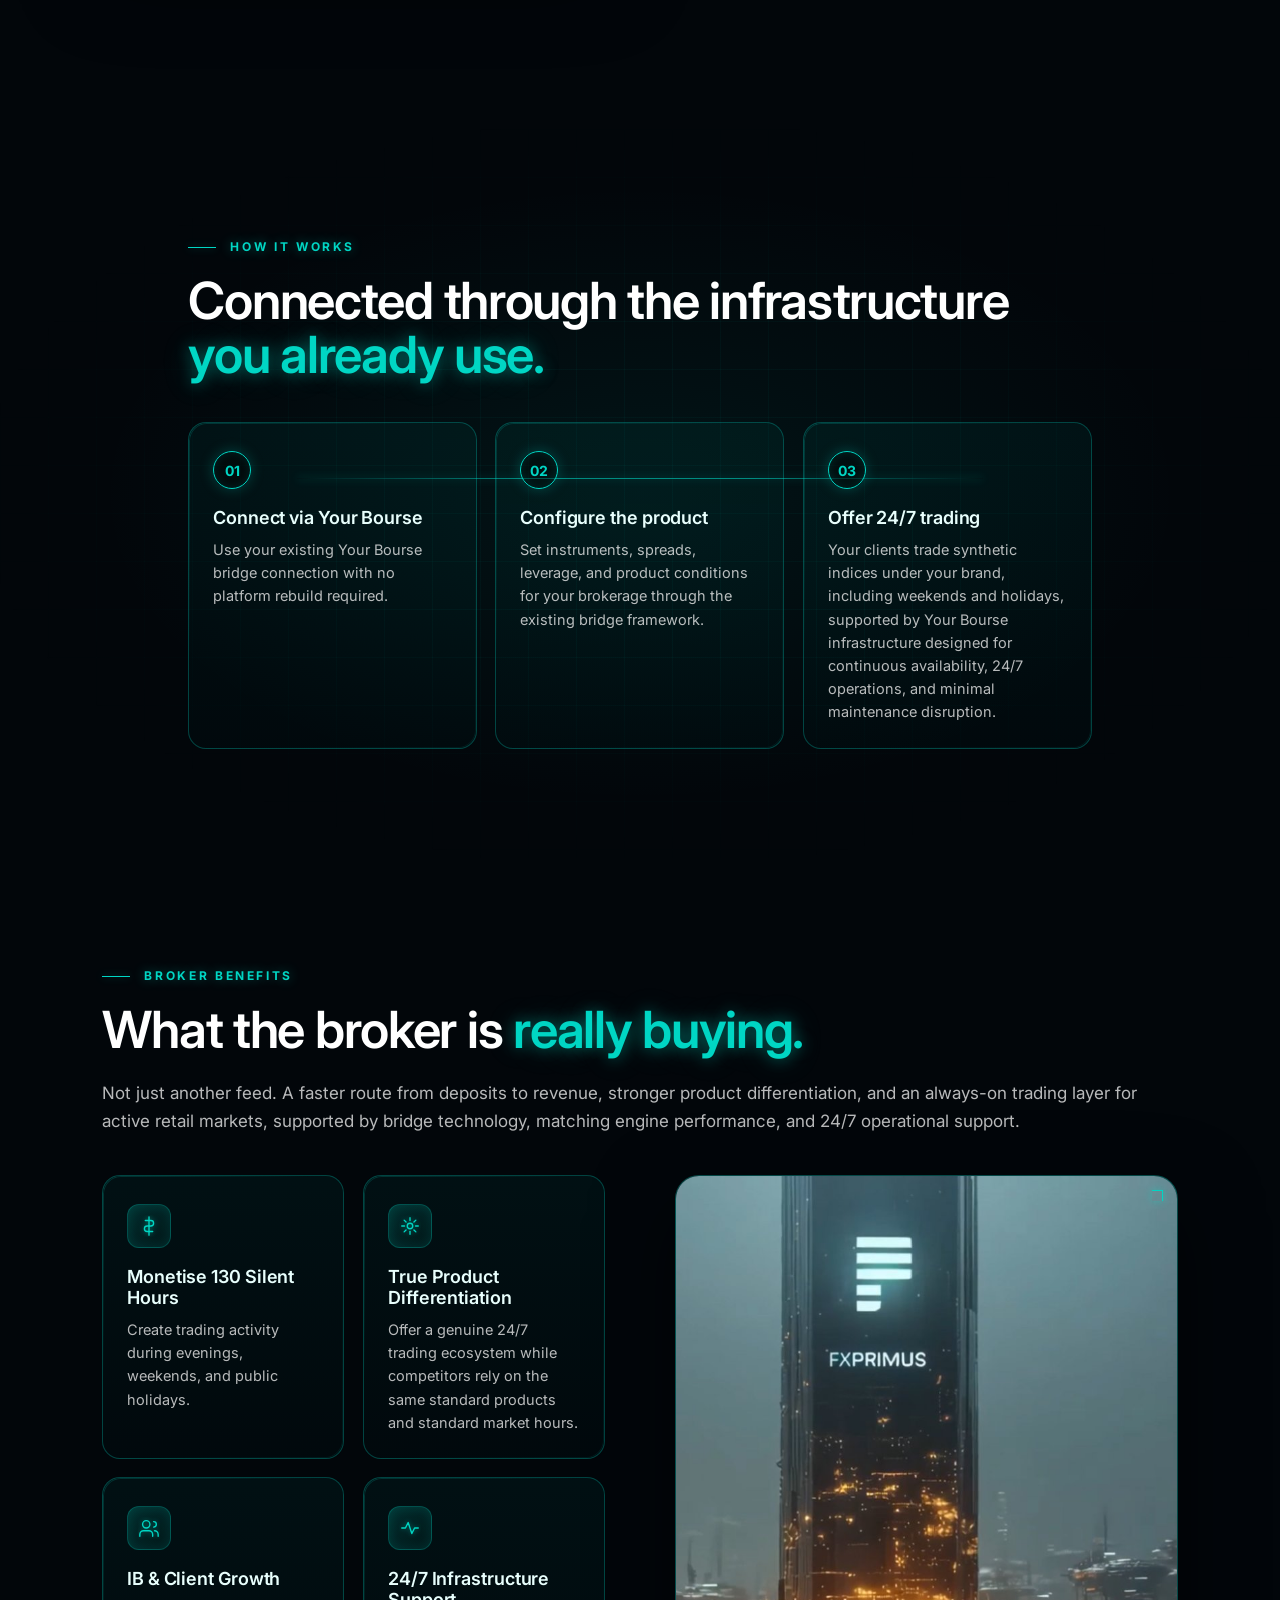
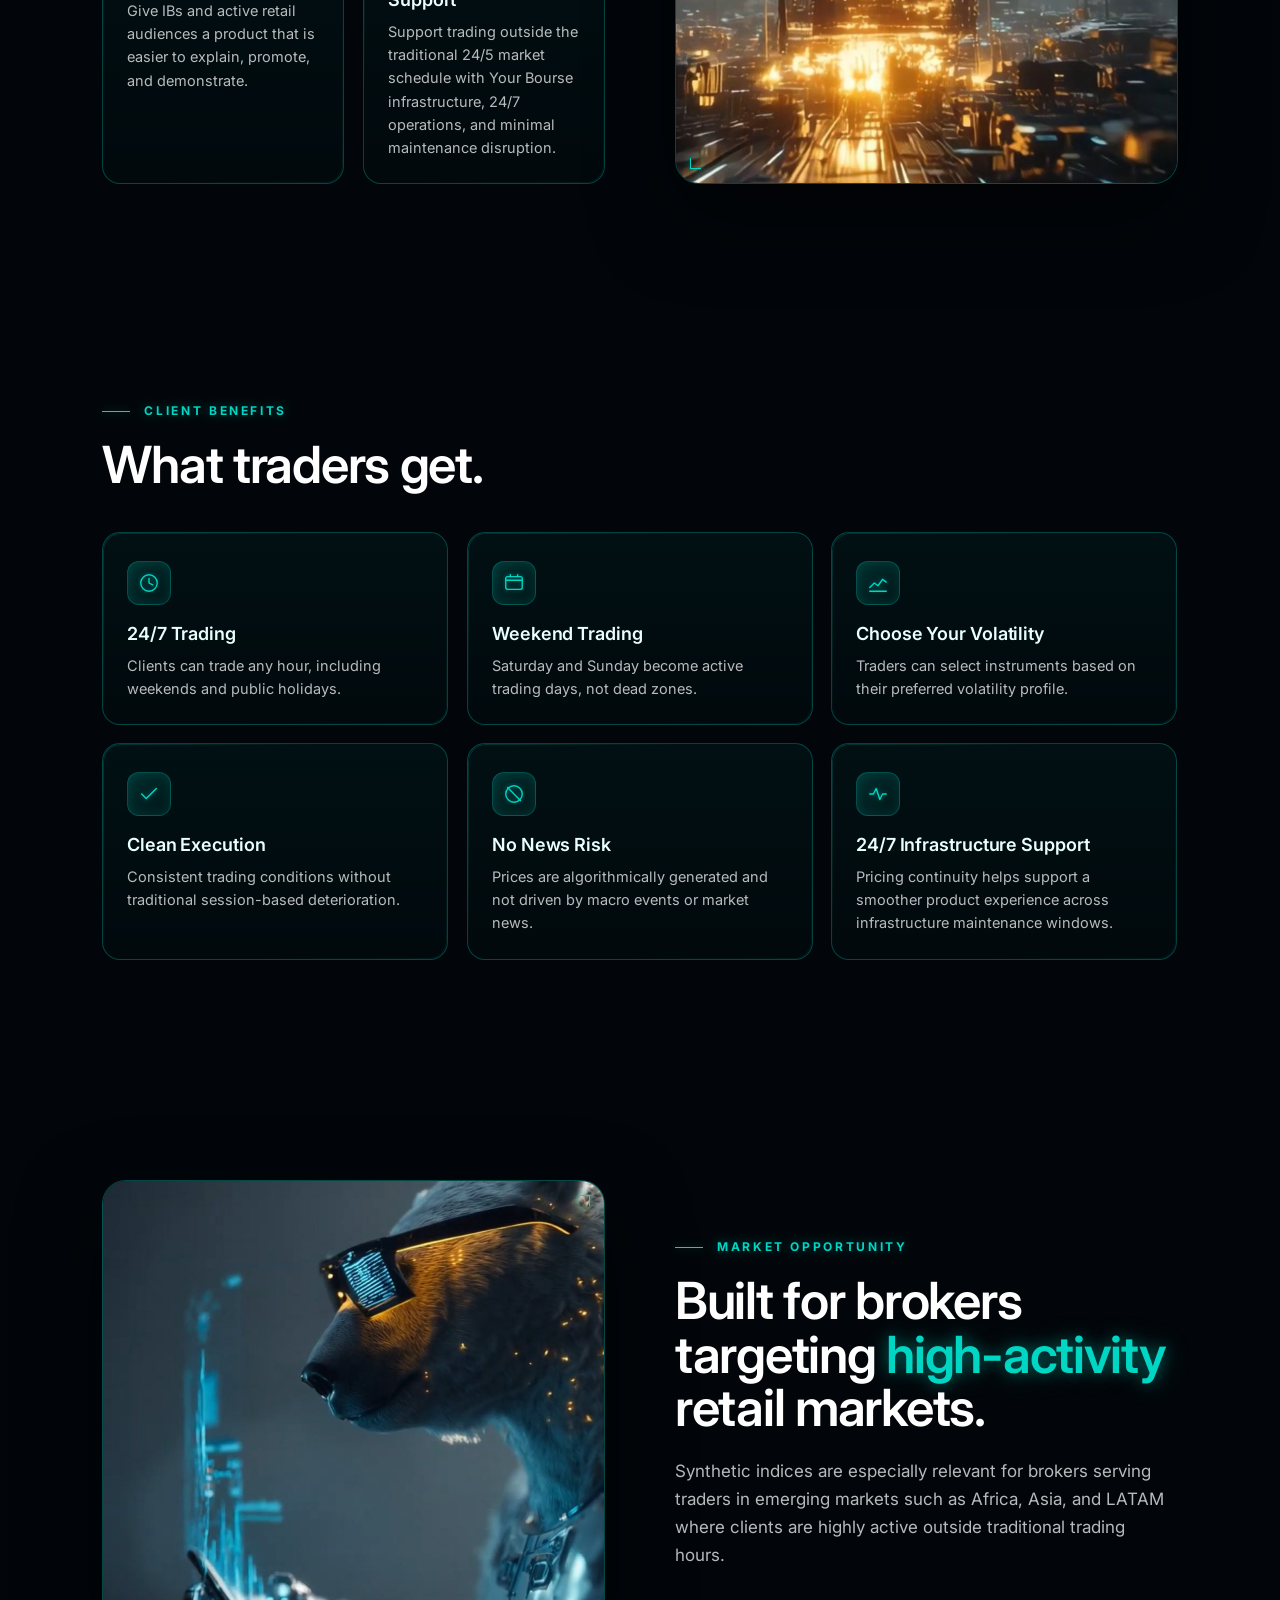
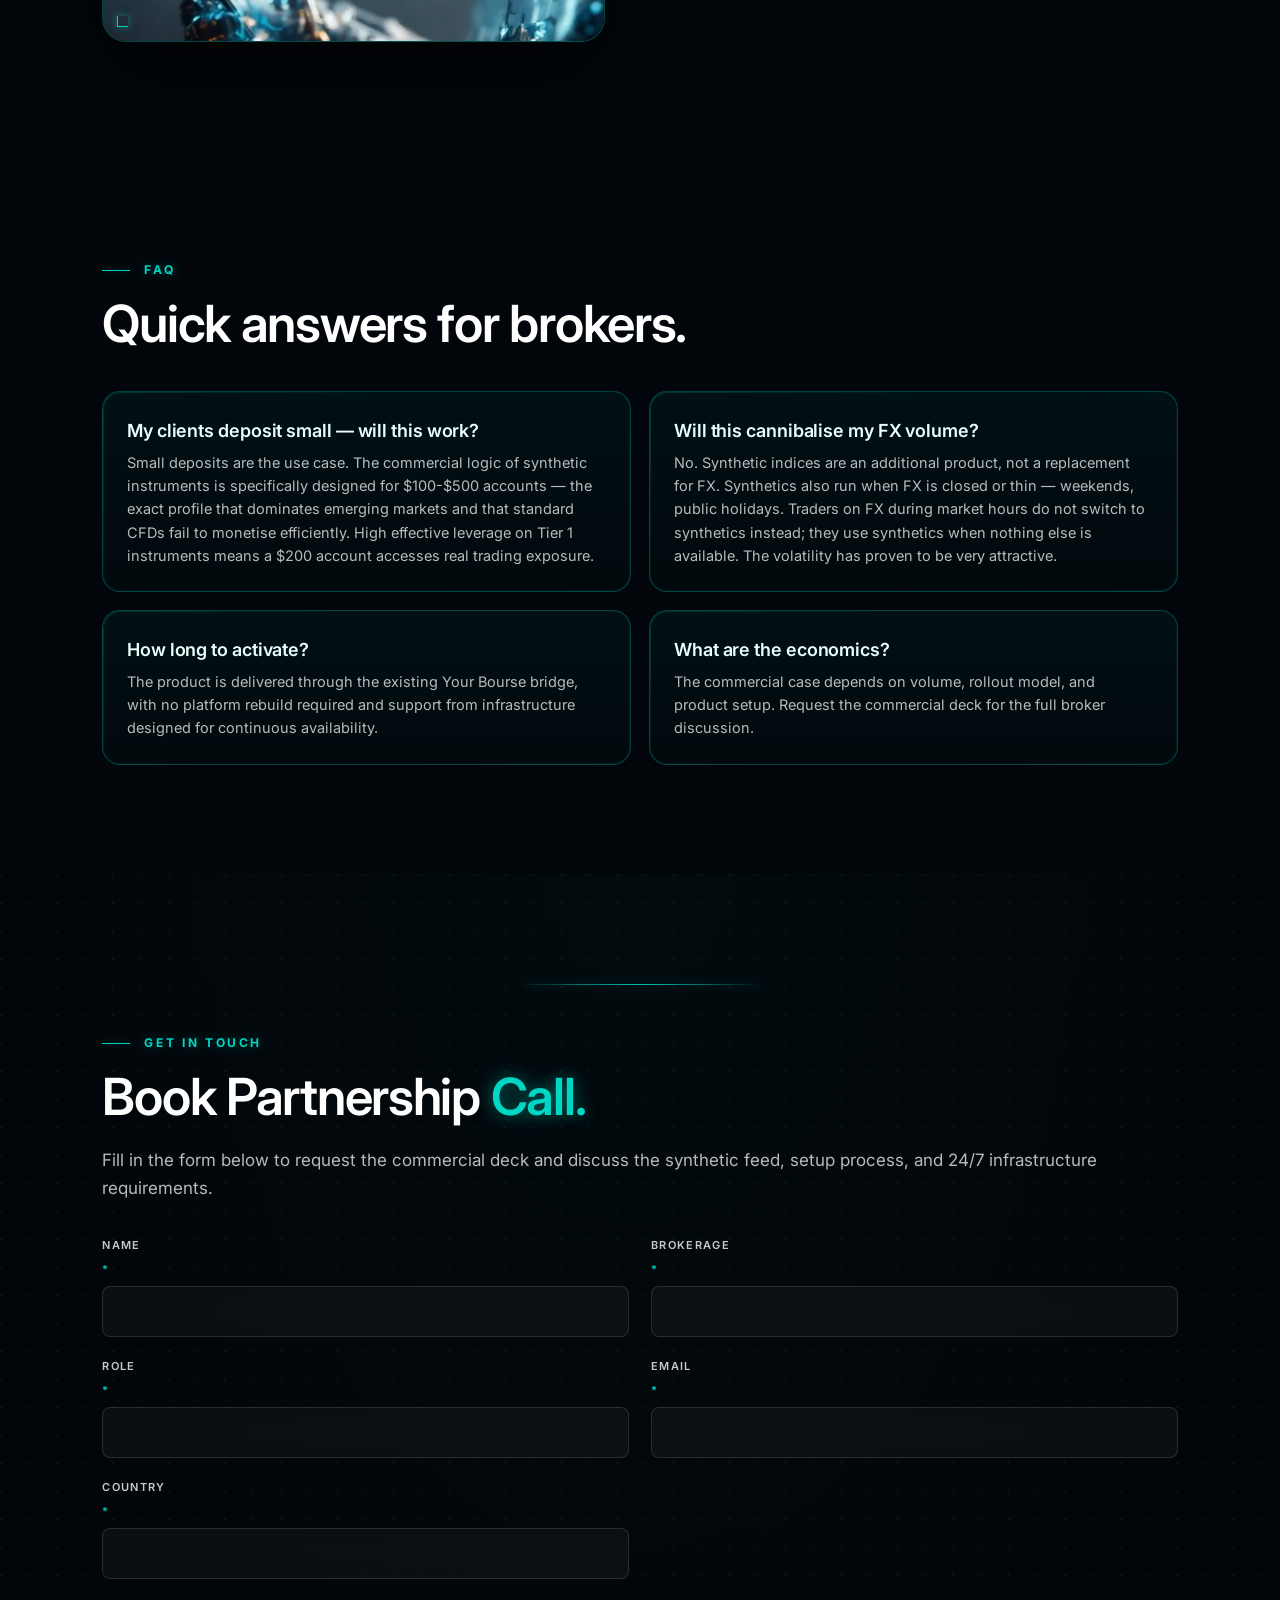
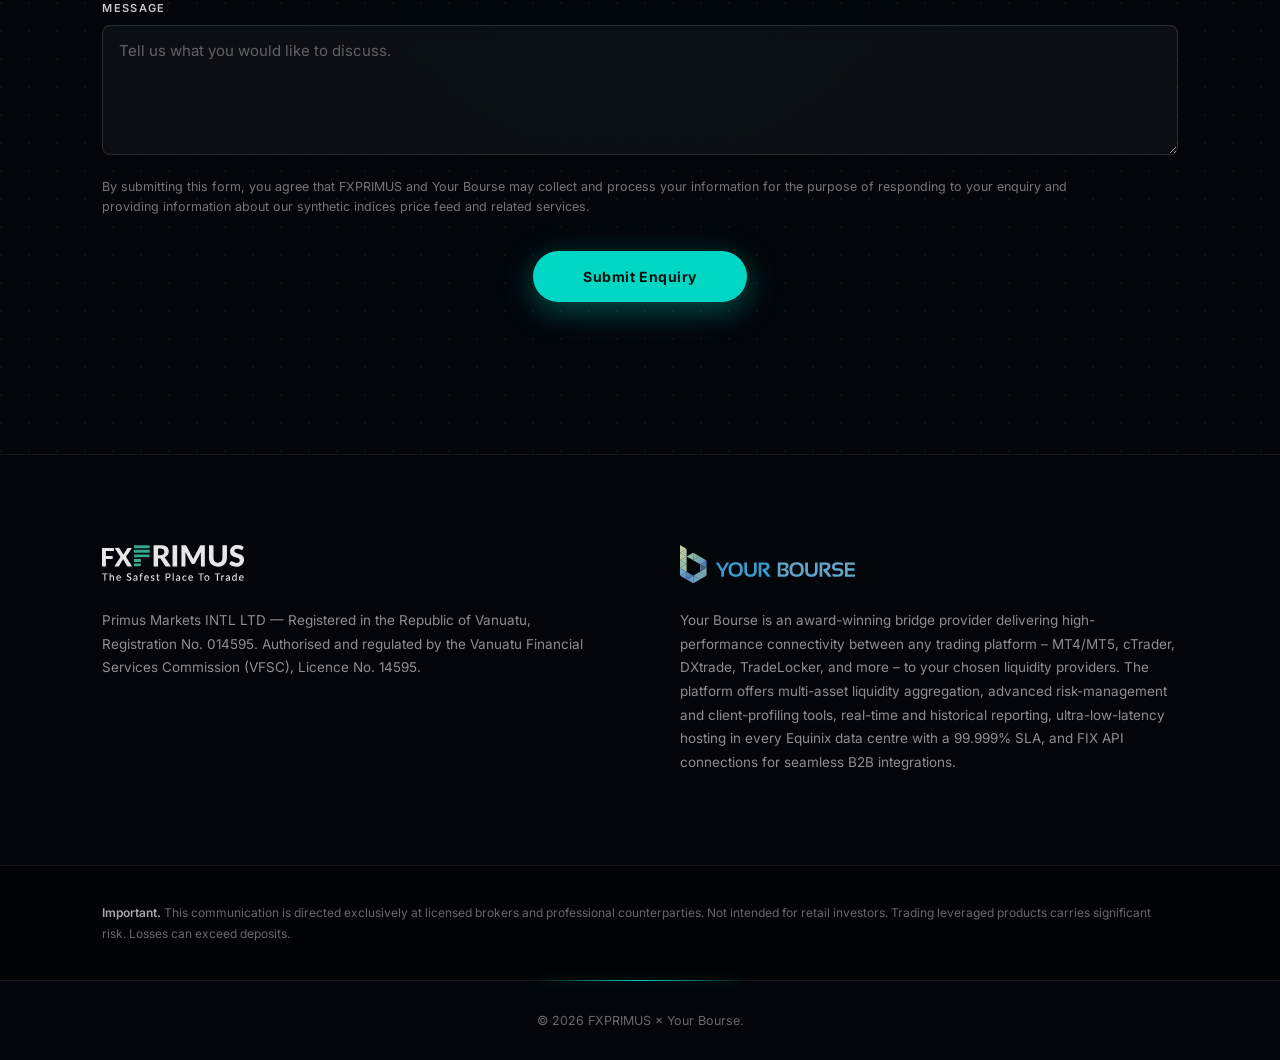
<file: index (2).html>
<!DOCTYPE html>
<html lang="en">
<head>
  <meta charset="UTF-8" />
  <meta name="viewport" content="width=device-width, initial-scale=1.0" />
  <title>FXPRIMUS x Your Bourse | Synthetic Indices</title>
  <meta name="description" content="24/7 synthetic trading for brokers, delivered through Your Bourse bridge infrastructure built to support always-on trading.">

  <!-- Favicons (tab icon) -->
  <link rel="icon" type="image/png" href="assets/favicon.png">
  <link rel="apple-touch-icon" href="assets/favicon.png">
  <meta name="theme-color" content="#00bdaf">

  <!-- Open Graph (LinkedIn, Slack, WhatsApp, Facebook link previews) -->
  <meta property="og:type" content="website">
  <meta property="og:url" content="https://sbortolottoyb.github.io/fxprimus-yb-synthetics-landing-page/">
  <meta property="og:title" content="FXPRIMUS × Your Bourse | The Market That Never Sleeps">
  <meta property="og:description" content="24/7 synthetic indices trading for brokers, delivered through Your Bourse bridge infrastructure built to support always-on trading. No platform rebuild required.">
  <meta property="og:image" content="https://sbortolottoyb.github.io/fxprimus-yb-synthetics-landing-page/assets/og-image.svg">
  <meta property="og:image:width" content="1200">
  <meta property="og:image:height" content="630">

  <!-- Twitter / X card -->
  <meta name="twitter:card" content="summary_large_image">
  <meta name="twitter:title" content="FXPRIMUS × Your Bourse | The Market That Never Sleeps">
  <meta name="twitter:description" content="24/7 synthetic indices trading for brokers, delivered through Your Bourse bridge infrastructure built to support always-on trading.">
  <meta name="twitter:image" content="https://sbortolottoyb.github.io/fxprimus-yb-synthetics-landing-page/assets/og-image.svg">

  <link rel="preconnect" href="https://fonts.googleapis.com">
  <link rel="preconnect" href="https://fonts.gstatic.com" crossorigin>
  <link href="https://fonts.googleapis.com/css2?family=Inter:wght@300;400;500;600;700;800;900&display=swap" rel="stylesheet">

  <style>
    /* =====================================================
       FXPRIMUS x Your Bourse — Synthetic Indices
       Atmospheric build: glow, circuit decoration, inline SVG art
       ===================================================== */

    :root {
      --bg: #02060a;
      --bg-elevated: #061015;
      --accent: #00d6c4;          /* brighter teal for glow visibility */
      --accent-deep: #00bdaf;     /* FXPRIMUS brand teal */
      --accent-glow: rgba(0, 214, 196, 0.45);
      --accent-soft: rgba(0, 189, 175, 0.08);
      --accent-border: rgba(0, 214, 196, 0.28);
      --text: #ffffff;
      --text-muted: rgba(255, 255, 255, 0.72);
      --text-dim: rgba(255, 255, 255, 0.5);
      --hairline: rgba(255, 255, 255, 0.08);
      --side-pad: 8%;
    }

    * { box-sizing: border-box; }
    html { scroll-behavior: smooth; }

    body {
      margin: 0;
      font-family: 'Inter', -apple-system, BlinkMacSystemFont, sans-serif;
      font-weight: 400;
      background: var(--bg);
      color: var(--text);
      -webkit-font-smoothing: antialiased;
      -moz-osx-font-smoothing: grayscale;
      overflow-x: hidden;
    }

    img, video { max-width: 100%; display: block; }

    /* ===== GLOBAL DECORATION LAYERS ===== */

    /* Subtle dot grid that lives behind everything */
    body::before {
      content: '';
      position: fixed;
      inset: 0;
      background-image:
        radial-gradient(circle at 1px 1px, rgba(0, 189, 175, 0.06) 1px, transparent 0);
      background-size: 32px 32px;
      pointer-events: none;
      z-index: 0;
    }

    /* Section-level positioning so content stays above the dot grid */
    section, header, footer { position: relative; z-index: 1; }

    /* ===== HERO ===== */
    .hero {
      position: relative;
      min-height: 100vh;
      overflow: hidden;
      padding: 110px var(--side-pad) 60px;
      display: flex;
      align-items: center;
      background: #000;
    }

    .hero-video {
      /* No longer used after hero rebuild — kept selector empty to avoid breakage */
      display: none;
    }

    /* Dark overlay for atmospheric depth (no video underneath anymore) */
    .hero-overlay {
      position: absolute;
      inset: 0;
      z-index: 1;
      pointer-events: none;
      background:
        radial-gradient(ellipse at top right,
          rgba(0, 189, 175, 0.18) 0%,
          transparent 55%),
        radial-gradient(ellipse at bottom left,
          rgba(0, 189, 175, 0.14) 0%,
          transparent 55%),
        linear-gradient(180deg,
          rgba(2, 6, 10, 0) 0%,
          rgba(2, 6, 10, 0) 70%,
          rgba(2, 6, 10, 0.95) 100%);
    }

    /* Animated decorative circuit lines in the top right of the hero */
    .hero-circuit {
      position: absolute;
      top: 0;
      right: 0;
      width: 460px;
      height: 460px;
      z-index: 1;
      pointer-events: none;
      opacity: 0.85;
    }

    .hero-circuit path {
      fill: none;
      stroke: var(--accent);
      stroke-width: 1;
      stroke-linecap: round;
      filter: drop-shadow(0 0 8px var(--accent-glow));
    }

    .hero-circuit .trace-anim {
      stroke-dasharray: 200;
      stroke-dashoffset: 200;
      animation: traceDraw 4s ease-in-out infinite;
    }

    @keyframes traceDraw {
      0%   { stroke-dashoffset: 200; opacity: 0.2; }
      50%  { stroke-dashoffset: 0; opacity: 1; }
      100% { stroke-dashoffset: -200; opacity: 0.2; }
    }

    .hero-circuit circle {
      fill: var(--accent);
      filter: drop-shadow(0 0 6px var(--accent-glow));
    }

    .hero-circuit .pulse-dot {
      animation: pulseDot 2.4s ease-in-out infinite;
    }

    @keyframes pulseDot {
      0%, 100% { opacity: 0.4; r: 2; }
      50%      { opacity: 1; r: 4; }
    }

    /* Mirror decoration in bottom left */
    .hero-circuit-bl {
      position: absolute;
      bottom: 0;
      left: 0;
      width: 380px;
      height: 380px;
      z-index: 1;
      pointer-events: none;
      opacity: 0.6;
      transform: scaleX(-1) scaleY(-1);
    }
    .hero-circuit-bl path {
      fill: none;
      stroke: var(--accent);
      stroke-width: 1;
      filter: drop-shadow(0 0 6px var(--accent-glow));
    }

    .logos {
      position: absolute;
      top: 42px;
      left: var(--side-pad);
      z-index: 4;
      display: flex;
      align-items: center;
      gap: 24px;
    }

    .logos img { width: auto; }
    .logos .logo-fx { max-height: 54px; max-width: 240px; margin-top: 6px; }
    .logos .logo-yb { max-height: 42px; max-width: 220px; }

    .divider {
      width: 1px;
      height: 32px;
      background: linear-gradient(180deg, transparent, rgba(255,255,255,0.4), transparent);
    }

    .hero-inner {
      position: relative;
      z-index: 3;
      width: 100%;
      display: grid;
      grid-template-columns: minmax(0, 1.05fr) minmax(0, 1fr);
      gap: 64px;
      align-items: center;
    }

    .hero-content {
      position: relative;
      max-width: 640px;
    }

    /* Right column: the cinematic 3D image */
    .hero-visual {
      position: relative;
      display: flex;
      align-items: center;
      justify-content: center;
    }

    .hero-visual img,
    .hero-visual video {
      width: 100%;
      max-width: 720px;
      height: auto;
      display: block;
      border-radius: 18px;
      /* Soft fade on the left edge so the image blends into the dark hero bg
         rather than sitting on it like a postcard */
      -webkit-mask-image: linear-gradient(to left, black 78%, transparent 100%);
              mask-image: linear-gradient(to left, black 78%, transparent 100%);
      filter: drop-shadow(0 30px 80px rgba(0, 0, 0, 0.5));
      object-fit: cover;
    }

    /* ===== TYPOGRAPHY ===== */
    .eyebrow, .section-label {
      color: var(--accent);
      text-transform: uppercase;
      letter-spacing: 0.22em;
      font-size: 12px;
      font-weight: 700;
      margin-bottom: 20px;
      text-shadow: 0 0 12px var(--accent-glow);
    }

    .eyebrow::before {
      content: '';
      display: inline-block;
      width: 28px;
      height: 1px;
      background: var(--accent);
      vertical-align: middle;
      margin-right: 14px;
      box-shadow: 0 0 8px var(--accent-glow);
    }

    .section-label::before {
      content: '';
      display: inline-block;
      width: 28px;
      height: 1px;
      background: var(--accent);
      vertical-align: middle;
      margin-right: 14px;
      box-shadow: 0 0 8px var(--accent-glow);
    }

    h1 {
      font-size: clamp(54px, 7.5vw, 110px);
      line-height: 0.95;
      font-weight: 700;
      margin: 0 0 28px;
      letter-spacing: -0.035em;
    }

    h1 .glow {
      color: var(--accent);
      text-shadow:
        0 0 20px var(--accent-glow),
        0 0 40px rgba(0, 214, 196, 0.25);
    }

    h2 {
      font-size: clamp(34px, 4vw, 58px);
      line-height: 1.05;
      font-weight: 600;
      margin: 0 0 22px;
      letter-spacing: -0.025em;
    }

    h2 .glow {
      color: var(--accent);
      text-shadow:
        0 0 16px var(--accent-glow),
        0 0 32px rgba(0, 214, 196, 0.22);
    }

    h3 {
      margin: 0 0 10px;
      color: #e8fffd;
      font-weight: 600;
      font-size: 18px;
      letter-spacing: -0.005em;
    }

    p {
      font-size: 17px;
      line-height: 1.65;
      color: var(--text-muted);
      margin: 0 0 14px;
    }

    .subtitle {
      font-size: clamp(20px, 1.6vw, 24px);
      line-height: 1.45;
      color: rgba(255, 255, 255, 0.85);
      max-width: 720px;
      margin-bottom: 40px;
      font-weight: 300;
    }

    /* ===== BUTTONS ===== */
    .buttons { display: flex; gap: 14px; flex-wrap: wrap; }

    .btn {
      padding: 16px 30px;
      border-radius: 999px;
      text-decoration: none;
      font-weight: 700;
      font-size: 14px;
      letter-spacing: 0.02em;
      display: inline-block;
      cursor: pointer;
      transition: all 0.22s ease;
      position: relative;
    }

    .btn-primary {
      background: var(--accent);
      color: #00110f;
      box-shadow:
        0 0 0 0 var(--accent-glow),
        0 6px 24px rgba(0, 214, 196, 0.35);
    }
    .btn-primary:hover {
      transform: translateY(-2px);
      box-shadow:
        0 0 24px var(--accent-glow),
        0 10px 32px rgba(0, 214, 196, 0.55);
    }

    .btn-secondary {
      color: white;
      border: 1px solid rgba(255, 255, 255, 0.35);
      background: rgba(255, 255, 255, 0.02);
      backdrop-filter: blur(6px);
    }
    .btn-secondary:hover {
      border-color: var(--accent);
      background: rgba(0, 214, 196, 0.08);
      transform: translateY(-2px);
      box-shadow: 0 0 18px rgba(0, 214, 196, 0.2);
    }

    /* ===== SECTIONS ===== */
    section { padding: 110px var(--side-pad); }

    .grid-2 {
      display: grid;
      grid-template-columns: 1fr 1fr;
      gap: 70px;
      align-items: center;
    }

    /* Section accent bar at the top of certain sections */
    .accent-divider {
      height: 1px;
      background: linear-gradient(90deg,
        transparent,
        rgba(0, 214, 196, 0.5),
        rgba(0, 214, 196, 0.9),
        rgba(0, 214, 196, 0.5),
        transparent);
      margin: 0 auto;
      width: 240px;
      box-shadow: 0 0 12px var(--accent-glow);
    }

    /* ===== VISUAL CARDS (illustrations / SVG art / photos) ===== */
    .visual-card {
      position: relative;
      min-height: 460px;
      border-radius: 24px;
      overflow: hidden;
      border: 1px solid var(--accent-border);
      background:
        radial-gradient(ellipse at top right, rgba(0, 189, 175, 0.12), transparent 60%),
        var(--bg-elevated);
      box-shadow:
        0 30px 80px rgba(0, 0, 0, 0.55),
        inset 0 0 60px rgba(0, 214, 196, 0.04);
      display: flex;
      align-items: center;
      justify-content: center;
    }

    /* corner accent on visual cards */
    .visual-card::after {
      content: '';
      position: absolute;
      top: 14px;
      right: 14px;
      width: 10px;
      height: 10px;
      border-top: 1.5px solid var(--accent);
      border-right: 1.5px solid var(--accent);
      box-shadow: 0 0 8px var(--accent-glow);
    }
    .visual-card::before {
      content: '';
      position: absolute;
      bottom: 14px;
      left: 14px;
      width: 10px;
      height: 10px;
      border-bottom: 1.5px solid var(--accent);
      border-left: 1.5px solid var(--accent);
      box-shadow: 0 0 8px var(--accent-glow);
    }

    .visual-card img,
    .visual-card video {
      width: 100%;
      height: 100%;
      min-height: 460px;
      object-fit: cover;
    }

    /* SVG illustration sized inside a card */
    .visual-card .svg-art {
      width: 80%;
      height: 80%;
      max-width: 380px;
    }

    /* ===== GRIDS (steps / cards / faq) ===== */
    .steps, .cards, .faq {
      display: grid;
      gap: 18px;
      margin-top: 40px;
    }

    .steps { grid-template-columns: repeat(3, 1fr); }
    .cards { grid-template-columns: repeat(3, 1fr); }
    .faq   { grid-template-columns: repeat(2, 1fr); }

    .cards-stacked { grid-template-columns: repeat(2, 1fr); }

    .card, .step, .faq-item {
      position: relative;
      background:
        linear-gradient(180deg, rgba(0, 189, 175, 0.06), rgba(0, 189, 175, 0.02));
      border: 1px solid var(--accent-border);
      border-radius: 18px;
      padding: 28px 24px 24px;
      transition: transform 0.22s ease, border-color 0.22s ease, box-shadow 0.22s ease;
      overflow: hidden;
    }

    .card::before, .step::before, .faq-item::before {
      content: '';
      position: absolute;
      inset: 0;
      border-radius: 18px;
      padding: 1px;
      background: linear-gradient(135deg,
        rgba(0, 214, 196, 0.4),
        transparent 40%,
        transparent 60%,
        rgba(0, 214, 196, 0.18));
      -webkit-mask:
        linear-gradient(#fff 0 0) content-box,
        linear-gradient(#fff 0 0);
      -webkit-mask-composite: xor;
              mask-composite: exclude;
      pointer-events: none;
      opacity: 0.5;
      transition: opacity 0.22s ease;
    }

    .card:hover, .step:hover, .faq-item:hover {
      transform: translateY(-4px);
      border-color: var(--accent);
      box-shadow:
        0 14px 40px rgba(0, 214, 196, 0.18),
        0 0 0 1px rgba(0, 214, 196, 0.3);
    }

    .card:hover::before, .step:hover::before, .faq-item:hover::before {
      opacity: 1;
    }

    .card p, .step p, .faq-item p {
      margin: 0;
      font-size: 14.5px;
      color: var(--text-muted);
      line-height: 1.6;
    }

    /* Glowing icon containers */
    .card-icon {
      width: 44px;
      height: 44px;
      border-radius: 12px;
      background: linear-gradient(135deg, rgba(0, 189, 175, 0.18), rgba(0, 189, 175, 0.04));
      border: 1px solid var(--accent-border);
      display: flex;
      align-items: center;
      justify-content: center;
      margin-bottom: 18px;
      box-shadow: inset 0 0 12px rgba(0, 214, 196, 0.15);
    }

    .card-icon svg { width: 22px; height: 22px; }
    .card-icon svg path,
    .card-icon svg circle,
    .card-icon svg line,
    .card-icon svg rect {
      stroke: var(--accent);
      stroke-width: 1.5;
      fill: none;
      stroke-linecap: round;
      stroke-linejoin: round;
      filter: drop-shadow(0 0 3px var(--accent-glow));
    }

    .step-number {
      display: inline-flex;
      align-items: center;
      justify-content: center;
      width: 38px;
      height: 38px;
      border: 1px solid var(--accent);
      border-radius: 50%;
      color: var(--accent);
      font-weight: 700;
      font-size: 14px;
      margin-bottom: 18px;
      box-shadow:
        0 0 14px rgba(0, 214, 196, 0.25),
        inset 0 0 10px rgba(0, 214, 196, 0.12);
      background: rgba(0, 0, 0, 0.4);
    }

    /* ===== IMAGE BAND (How It Works wrapper) ===== */
    .image-band {
      min-height: 540px;
      position: relative;
      overflow: hidden;
      background:
        radial-gradient(ellipse at center, rgba(0, 189, 175, 0.08), transparent 60%),
        var(--bg);
      display: flex;
      align-items: center;
    }

    .image-band::before {
      content: '';
      position: absolute;
      inset: 0;
      background-image:
        linear-gradient(rgba(0, 214, 196, 0.04) 1px, transparent 1px),
        linear-gradient(90deg, rgba(0, 214, 196, 0.04) 1px, transparent 1px);
      background-size: 48px 48px;
      mask-image: radial-gradient(ellipse at center, black 30%, transparent 75%);
      -webkit-mask-image: radial-gradient(ellipse at center, black 30%, transparent 75%);
      pointer-events: none;
    }

    .image-band-inner {
      max-width: 1200px;
      width: 100%;
      margin: 0 auto;
      position: relative;
      z-index: 1;
    }

    /* Connector lines between steps */
    .steps {
      position: relative;
    }
    .steps::before {
      content: '';
      position: absolute;
      top: 56px;
      left: 12%;
      right: 12%;
      height: 1px;
      background: linear-gradient(90deg,
        transparent,
        rgba(0, 214, 196, 0.6),
        rgba(0, 214, 196, 0.6),
        transparent);
      box-shadow: 0 0 8px var(--accent-glow);
      z-index: 0;
    }
    .step { z-index: 1; }

    /* ===== FORM ===== */
    .form-section {
      position: relative;
      background:
        linear-gradient(rgba(2, 6, 10, 0.85), rgba(2, 6, 10, 0.97)),
        radial-gradient(ellipse at top, rgba(0, 189, 175, 0.18), transparent 60%),
        var(--bg);
      overflow: hidden;
    }

    .form-section::before {
      content: '';
      position: absolute;
      inset: 0;
      background-image:
        radial-gradient(circle at 1px 1px, rgba(0, 214, 196, 0.08) 1px, transparent 0);
      background-size: 28px 28px;
      pointer-events: none;
    }

    .form-wrap { max-width: 1120px; margin: 0 auto; position: relative; z-index: 1; }

    form {
      margin-top: 36px;
      display: grid;
      grid-template-columns: 1fr 1fr;
      gap: 22px;
    }

    label {
      display: flex;
      flex-direction: column;
      gap: 10px;
      color: rgba(255, 255, 255, 0.78);
      font-size: 11px;
      font-weight: 600;
      letter-spacing: 0.12em;
      text-transform: uppercase;
    }

    .req { color: var(--accent); }

    input, textarea {
      border: 1px solid rgba(255, 255, 255, 0.12);
      background: rgba(255, 255, 255, 0.04);
      backdrop-filter: blur(8px);
      border-radius: 8px;
      padding: 15px 16px;
      font-size: 15px;
      color: white;
      font-family: inherit;
      transition: border-color 0.22s ease, box-shadow 0.22s ease, background 0.22s ease;
    }

    input::placeholder, textarea::placeholder {
      color: rgba(255, 255, 255, 0.35);
    }

    input:focus, textarea:focus {
      outline: none;
      border-color: var(--accent);
      background: rgba(0, 214, 196, 0.05);
      box-shadow: 0 0 0 4px rgba(0, 214, 196, 0.12);
    }

    textarea { min-height: 130px; resize: vertical; }

    .full { grid-column: 1 / -1; }

    .privacy {
      grid-column: 1 / -1;
      font-size: 12.5px;
      color: rgba(255, 255, 255, 0.45);
      max-width: 1000px;
      line-height: 1.6;
      margin: 0;
    }

    button[type="submit"] {
      grid-column: 1 / -1;
      justify-self: center;
      margin-top: 12px;
      background: var(--accent);
      color: #00110f;
      border: 0;
      border-radius: 999px;
      padding: 17px 50px;
      font-size: 14px;
      font-weight: 700;
      cursor: pointer;
      letter-spacing: 0.04em;
      font-family: inherit;
      box-shadow: 0 8px 30px rgba(0, 214, 196, 0.35);
      transition: all 0.22s ease;
    }

    button[type="submit"]:hover {
      transform: translateY(-2px);
      box-shadow: 0 12px 38px rgba(0, 214, 196, 0.55), 0 0 0 4px rgba(0, 214, 196, 0.12);
    }

    .form-status {
      grid-column: 1 / -1;
      text-align: center;
      font-size: 14px;
      color: var(--accent);
      min-height: 20px;
    }

    .form-status.error { color: #ff8a8a; }

    /* ===== ABOUT / INFO ===== */
    .info-section {
      padding: 90px var(--side-pad);
      position: relative;
      border-top: 1px solid var(--hairline);
    }

    .info-grid {
      display: grid;
      grid-template-columns: 1fr 1fr;
      gap: 80px;
      max-width: 1280px;
      margin: 0 auto;
      align-items: start;
    }

    .info-col img.info-logo {
      max-height: 38px;
      width: auto;
      display: block;
      margin-bottom: 26px;
      opacity: 0.9;
    }

    .info-text {
      font-size: 13.5px;
      line-height: 1.75;
      color: rgba(255, 255, 255, 0.55);
      margin: 0;
      max-width: 540px;
    }

    .info-placeholder {
      color: rgba(255, 255, 255, 0.32);
      font-style: italic;
    }

    /* ===== FOOTER ===== */
    footer {
      padding: 32px var(--side-pad);
      color: rgba(255, 255, 255, 0.4);
      font-size: 12.5px;
      text-align: center;
      border-top: 1px solid var(--hairline);
      position: relative;
    }
    footer::before {
      content: '';
      position: absolute;
      top: -1px;
      left: 50%;
      transform: translateX(-50%);
      width: 200px;
      height: 1px;
      background: linear-gradient(90deg, transparent, var(--accent), transparent);
      box-shadow: 0 0 12px var(--accent-glow);
    }

    /* ===== SCROLL REVEAL MOTION ===== */
    .reveal-fade {
      opacity: 0;
      transform: translateY(40px);
      transition:
        opacity 0.9s cubic-bezier(0.22, 1, 0.36, 1),
        transform 0.9s cubic-bezier(0.22, 1, 0.36, 1);
      will-change: opacity, transform;
    }
    .reveal-fade.visible {
      opacity: 1;
      transform: translateY(0);
    }

    /* Children of staggered containers cascade in one by one */
    .reveal-stagger > * {
      opacity: 0;
      transform: translateY(28px);
      transition:
        opacity 0.75s cubic-bezier(0.22, 1, 0.36, 1),
        transform 0.75s cubic-bezier(0.22, 1, 0.36, 1);
      will-change: opacity, transform;
    }
    .reveal-stagger.visible > * { opacity: 1; transform: translateY(0); }
    .reveal-stagger.visible > *:nth-child(1) { transition-delay: 0s; }
    .reveal-stagger.visible > *:nth-child(2) { transition-delay: 0.09s; }
    .reveal-stagger.visible > *:nth-child(3) { transition-delay: 0.18s; }
    .reveal-stagger.visible > *:nth-child(4) { transition-delay: 0.27s; }
    .reveal-stagger.visible > *:nth-child(5) { transition-delay: 0.36s; }
    .reveal-stagger.visible > *:nth-child(6) { transition-delay: 0.45s; }

    /* Subtle scale-in for the big visual illustration cards */
    .visual-card {
      transition:
        opacity 1s cubic-bezier(0.22, 1, 0.36, 1),
        transform 1s cubic-bezier(0.22, 1, 0.36, 1),
        border-color 0.22s ease,
        box-shadow 0.22s ease;
    }
    .visual-card.reveal-scale {
      opacity: 0;
      transform: scale(0.96);
    }
    .visual-card.reveal-scale.visible {
      opacity: 1;
      transform: scale(1);
    }

    /* Respect users who don't want motion */
    @media (prefers-reduced-motion: reduce) {
      .reveal-fade,
      .reveal-stagger > *,
      .visual-card.reveal-scale {
        opacity: 1 !important;
        transform: none !important;
        transition: none !important;
      }
    }

    /* ===== STICKY SITE NAV ===== */
    .site-nav {
      position: fixed;
      top: 0;
      left: 0;
      right: 0;
      z-index: 100;
      padding: 18px var(--side-pad);
      background: rgba(2, 6, 10, 0.55);
      backdrop-filter: blur(20px) saturate(140%);
      -webkit-backdrop-filter: blur(20px) saturate(140%);
      border-bottom: 1px solid transparent;
      transition: background 0.3s ease, border-color 0.3s ease, padding 0.3s ease;
    }
    .site-nav.scrolled {
      background: rgba(2, 6, 10, 0.85);
      border-bottom-color: rgba(0, 214, 196, 0.15);
      padding: 12px var(--side-pad);
    }
    .site-nav-inner {
      display: flex;
      align-items: center;
      justify-content: space-between;
      max-width: 1400px;
      margin: 0 auto;
      gap: 24px;
    }
    .nav-logos {
      display: flex;
      align-items: center;
      gap: 18px;
      flex-shrink: 0;
    }
    .nav-logo-combined {
      max-height: 54px;
      width: auto;
      max-width: 430px;
      display: block;
    }
    .nav-divider { display: none; }
    .nav-links {
      display: flex;
      gap: 32px;
    }
    .nav-links a {
      color: rgba(255, 255, 255, 0.7);
      text-decoration: none;
      font-size: 14px;
      font-weight: 500;
      transition: color 0.2s ease;
      letter-spacing: 0.01em;
    }
    .nav-links a:hover { color: var(--accent); }
    .nav-cta {
      background: var(--accent);
      color: #00110f;
      padding: 11px 22px;
      border-radius: 999px;
      text-decoration: none;
      font-size: 13px;
      font-weight: 700;
      letter-spacing: 0.02em;
      transition: all 0.2s ease;
      white-space: nowrap;
    }
    .nav-cta:hover {
      background: var(--accent-bright);
      box-shadow: 0 0 18px var(--accent-glow);
      transform: translateY(-1px);
    }

    /* ===== RISK DISCLOSURE ===== */
    .risk-disclosure {
      padding: 36px var(--side-pad);
      background: rgba(0, 0, 0, 0.45);
      border-top: 1px solid var(--hairline);
    }
    .risk-disclosure-inner {
      max-width: 1280px;
      margin: 0 auto;
      font-size: 12px;
      line-height: 1.75;
      color: rgba(255, 255, 255, 0.4);
    }
    .risk-disclosure strong {
      color: rgba(255, 255, 255, 0.65);
      font-weight: 600;
    }

    /* ===== RESPONSIVE ===== */
    @media (max-width: 1024px) {
      .steps::before { display: none; }
    }

    @media (max-width: 900px) {
      :root { --side-pad: 24px; }

      .site-nav { padding: 12px 24px; }
      .nav-links { display: none; }
      .nav-cta { padding: 9px 16px; font-size: 12px; }
      .nav-logo-combined {
        max-height: 42px;
        max-width: 260px;
      }

      .hero { padding: 130px 24px 80px; }

      .hero-inner {
        grid-template-columns: 1fr;
        gap: 48px;
      }

      .hero-visual img,
      .hero-visual video {
        max-width: 520px;
        margin: 0 auto;
        /* On mobile, no edge fade — let it sit as a clean rounded image */
        -webkit-mask-image: none;
                mask-image: none;
      }

      .logos {
        left: 24px;
        right: 24px;
        gap: 14px;
        top: 28px;
      }

      .logos img       { max-height: 30px; }
      .logos .logo-fx  { max-width: 130px; }
      .logos .logo-yb  { max-width: 140px; }
      .divider         { display: none; }

      .hero-circuit, .hero-circuit-bl {
        width: 260px;
        height: 260px;
      }

      section { padding: 80px 24px; }

      .grid-2, .steps, .cards, .faq, form {
        grid-template-columns: 1fr;
      }

      .visual-card,
      .visual-card img { min-height: 320px; }
      .image-band { min-height: 420px; }

      .info-grid { grid-template-columns: 1fr; gap: 50px; }
    }

    @media (max-width: 480px) {
      .hero { padding: 110px 20px 60px; }
      .buttons { flex-direction: column; }
      .buttons .btn { width: 100%; text-align: center; }

      .hero-circuit, .hero-circuit-bl {
        width: 200px;
        height: 200px;
      }
    }
  </style>
</head>

<body>

  <!-- Sticky site nav -->
  <nav class="site-nav" id="site-nav">
    <div class="site-nav-inner">
      <div class="nav-logos">
        <img class="nav-logo-combined" src="assets/FXPrimus_YB.png" alt="FXPRIMUS powered by Your Bourse" onerror="this.style.display='none'">
      </div>
      <div class="nav-links">
        <a href="#problem">Why Synthetics</a>
        <a href="#how">How It Works</a>
        <a href="#benefits">Benefits</a>
        <a href="#faq">FAQ</a>
      </div>
      <a href="#form" class="nav-cta">Book a Call</a>
    </div>
  </nav>

  <header class="hero">
    <div class="hero-overlay"></div>

    <!-- Bottom-left circuit decoration kept for atmospheric balance -->
    <svg class="hero-circuit-bl" viewBox="0 0 380 380" aria-hidden="true">
      <path d="M380 100 L300 100 L280 120 L200 120" />
      <path d="M380 180 L240 180 L220 200 L140 200" />
      <path d="M380 260 L320 260 L300 280 L200 280" />
      <circle cx="200" cy="120" r="2.5" />
      <circle cx="140" cy="200" r="2.5" />
      <circle cx="200" cy="280" r="2.5" />
    </svg>

    <div class="hero-inner">
      <div class="hero-content">
        <div class="eyebrow">FXPRIMUS powered by YOUR BOURSE</div>
        <h1>The Market That<br><span class="glow">Never Sleeps.</span></h1>
        <p class="subtitle">24/7 synthetic trading, now available through Your Bourse bridge infrastructure built to support always-on trading.</p>
        <div class="buttons">
          <a href="#form" class="btn btn-primary" data-intent="partnership-call">Book Partnership Call</a>
          <a href="#form" class="btn btn-secondary" data-intent="commercial-deck">Get the Commercial Deck</a>
        </div>
      </div>

      <div class="hero-visual">
        <video class="hero-visual-video" autoplay muted loop playsinline preload="auto" poster="assets/hero-synthetics.jpg">
          <source src="assets/hero-synthetics.mp4" type="video/mp4">
        </video>
      </div>
    </div>
  </header>

  <!-- ============== SECTION 1: THE PROBLEM ============== -->
  <section class="grid-2" id="problem">
    <div class="visual-card">
      <!-- Inline SVG art: the gap between FX/CFD weekend close and synthetic continuity -->
      <svg class="svg-art" viewBox="0 0 380 380" xmlns="http://www.w3.org/2000/svg" aria-hidden="true">
        <defs>
          <linearGradient id="bar-grad" x1="0" y1="0" x2="0" y2="1">
            <stop offset="0%" stop-color="#00d6c4" stop-opacity="0.5"/>
            <stop offset="100%" stop-color="#00d6c4" stop-opacity="0.05"/>
          </linearGradient>
          <filter id="glow-soft">
            <feGaussianBlur stdDeviation="3" />
            <feMerge>
              <feMergeNode />
              <feMergeNode in="SourceGraphic" />
            </feMerge>
          </filter>
        </defs>

        <!-- Background dot grid -->
        <g opacity="0.25">
          <circle cx="40" cy="40" r="0.8" fill="#00d6c4"/>
          <circle cx="80" cy="40" r="0.8" fill="#00d6c4"/>
          <circle cx="120" cy="40" r="0.8" fill="#00d6c4"/>
          <circle cx="160" cy="40" r="0.8" fill="#00d6c4"/>
          <circle cx="200" cy="40" r="0.8" fill="#00d6c4"/>
          <circle cx="240" cy="40" r="0.8" fill="#00d6c4"/>
          <circle cx="280" cy="40" r="0.8" fill="#00d6c4"/>
          <circle cx="320" cy="40" r="0.8" fill="#00d6c4"/>
          <circle cx="40" cy="340" r="0.8" fill="#00d6c4"/>
          <circle cx="80" cy="340" r="0.8" fill="#00d6c4"/>
          <circle cx="120" cy="340" r="0.8" fill="#00d6c4"/>
          <circle cx="160" cy="340" r="0.8" fill="#00d6c4"/>
          <circle cx="200" cy="340" r="0.8" fill="#00d6c4"/>
          <circle cx="240" cy="340" r="0.8" fill="#00d6c4"/>
          <circle cx="280" cy="340" r="0.8" fill="#00d6c4"/>
          <circle cx="320" cy="340" r="0.8" fill="#00d6c4"/>
        </g>

        <!-- FX/CFD trading week bars (active) - left side -->
        <g>
          <rect x="40"  y="180" width="22" height="130" rx="3" fill="url(#bar-grad)" stroke="#00d6c4" stroke-width="1" opacity="0.8"/>
          <rect x="72"  y="160" width="22" height="150" rx="3" fill="url(#bar-grad)" stroke="#00d6c4" stroke-width="1" opacity="0.8"/>
          <rect x="104" y="200" width="22" height="110" rx="3" fill="url(#bar-grad)" stroke="#00d6c4" stroke-width="1" opacity="0.8"/>
          <rect x="136" y="170" width="22" height="140" rx="3" fill="url(#bar-grad)" stroke="#00d6c4" stroke-width="1" opacity="0.8"/>
        </g>

        <!-- WEEKEND GAP - the dead zone -->
        <g opacity="0.4">
          <rect x="168" y="280" width="22" height="30" rx="3" fill="none" stroke="#ff8a8a" stroke-width="1" stroke-dasharray="3,3"/>
          <rect x="200" y="280" width="22" height="30" rx="3" fill="none" stroke="#ff8a8a" stroke-width="1" stroke-dasharray="3,3"/>
          <text x="185" y="270" font-family="Inter, sans-serif" font-size="9" fill="#ff8a8a" text-anchor="middle" font-weight="600">WEEKEND</text>
        </g>

        <!-- FX/CFD active again -->
        <g>
          <rect x="232" y="190" width="22" height="120" rx="3" fill="url(#bar-grad)" stroke="#00d6c4" stroke-width="1" opacity="0.8"/>
          <rect x="264" y="170" width="22" height="140" rx="3" fill="url(#bar-grad)" stroke="#00d6c4" stroke-width="1" opacity="0.8"/>
          <rect x="296" y="200" width="22" height="110" rx="3" fill="url(#bar-grad)" stroke="#00d6c4" stroke-width="1" opacity="0.8"/>
          <rect x="328" y="180" width="22" height="130" rx="3" fill="url(#bar-grad)" stroke="#00d6c4" stroke-width="1" opacity="0.8"/>
        </g>

        <!-- Synthetic continuous line going across, including over the gap -->
        <path d="M 30 160 Q 80 130, 110 145 T 165 155 Q 180 165, 200 165 Q 220 155, 250 150 T 320 145 Q 340 140, 360 135"
              fill="none" stroke="#00d6c4" stroke-width="2.5" filter="url(#glow-soft)" opacity="0.95"/>

        <!-- Pulse dot moving along synthetic line -->
        <circle r="4" fill="#00d6c4" filter="url(#glow-soft)">
          <animateMotion dur="6s" repeatCount="indefinite"
            path="M 30 160 Q 80 130, 110 145 T 165 155 Q 180 165, 200 165 Q 220 155, 250 150 T 320 145 Q 340 140, 360 135"/>
        </circle>

        <!-- Label -->
        <text x="190" y="100" font-family="Inter, sans-serif" font-size="11" fill="#00d6c4" text-anchor="middle" font-weight="700" letter-spacing="2">
          SYNTHETIC 24/7
        </text>
        <text x="190" y="115" font-family="Inter, sans-serif" font-size="8" fill="rgba(255,255,255,0.5)" text-anchor="middle" letter-spacing="3">
          CONTINUOUS
        </text>
      </svg>
    </div>

    <div>
      <div class="section-label">The Problem</div>
      <h2>Most broker revenue stops Friday evening. Most emerging market traders <span class="glow">start then.</span></h2>
      <p>Traditional FX and CFD markets leave brokers with long inactive periods across weekends, holidays, and quieter sessions. Synthetic indices create an always-on product layer for traders who want movement outside standard market hours.</p>
      <p>But a 24/7 product needs infrastructure that can support it outside the traditional 24/5 market schedule. FXPRIMUS provides the synthetic indices product suite. Your Bourse provides the bridge, matching engine, operational support, and infrastructure layer required to help brokers deliver it through the platform setup they already use.</p>
    </div>
  </section>

  <!-- ============== SECTION 2: HOW IT WORKS ============== -->
  <section class="image-band" id="how">
    <div class="image-band-inner" style="padding: 0 var(--side-pad);">
      <div class="section-label">How It Works</div>
      <h2>Connected through the infrastructure <span class="glow">you already use.</span></h2>

      <div class="steps">
        <div class="step">
          <div class="step-number">01</div>
          <h3>Connect via Your Bourse</h3>
          <p>Use your existing Your Bourse bridge connection with no platform rebuild required.</p>
        </div>

        <div class="step">
          <div class="step-number">02</div>
          <h3>Configure the product</h3>
          <p>Set instruments, spreads, leverage, and product conditions for your brokerage through the existing bridge framework.</p>
        </div>

        <div class="step">
          <div class="step-number">03</div>
          <h3>Offer 24/7 trading</h3>
          <p>Your clients trade synthetic indices under your brand, including weekends and holidays, supported by Your Bourse infrastructure designed for continuous availability, 24/7 operations, and minimal maintenance disruption.</p>
        </div>
      </div>
    </div>
  </section>

  <!-- ============== SECTION 3: BROKER BENEFITS ============== -->
  <section>
    <div class="section-label">Broker Benefits</div>
    <h2>What the broker is <span class="glow">really buying.</span></h2>
    <p>Not just another feed. A faster route from deposits to revenue, stronger product differentiation, and an always-on trading layer for active retail markets, supported by bridge technology, matching engine performance, and 24/7 operational support.</p>

    <div class="grid-2" style="margin-top: 40px; align-items: stretch;">
      <div class="cards cards-stacked" style="margin-top: 0;">
        <div class="card">
          <div class="card-icon">
            <svg viewBox="0 0 24 24"><path d="M12 2 V22"/><path d="M8 6 H14 A3 3 0 0 1 14 12 H10 A3 3 0 0 0 10 18 H16"/></svg>
          </div>
          <h3>Monetise 130 Silent Hours</h3>
          <p>Create trading activity during evenings, weekends, and public holidays.</p>
        </div>
        <div class="card">
          <div class="card-icon">
            <svg viewBox="0 0 24 24"><circle cx="12" cy="12" r="3"/><path d="M12 3 V6"/><path d="M12 18 V21"/><path d="M3 12 H6"/><path d="M18 12 H21"/><path d="M5.6 5.6 L7.7 7.7"/><path d="M16.3 16.3 L18.4 18.4"/><path d="M5.6 18.4 L7.7 16.3"/><path d="M16.3 7.7 L18.4 5.6"/></svg>
          </div>
          <h3>True Product Differentiation</h3>
          <p>Offer a genuine 24/7 trading ecosystem while competitors rely on the same standard products and standard market hours.</p>
        </div>
        <div class="card">
          <div class="card-icon">
            <svg viewBox="0 0 24 24"><circle cx="9" cy="8" r="4"/><path d="M17 11 A3 3 0 1 0 17 5"/><path d="M2 21 V19 A4 4 0 0 1 6 15 H12 A4 4 0 0 1 16 19 V21"/><path d="M22 21 V19 A4 4 0 0 0 18 15"/></svg>
          </div>
          <h3>IB &amp; Client Growth</h3>
          <p>Give IBs and active retail audiences a product that is easier to explain, promote, and demonstrate.</p>
        </div>
        <div class="card">
          <div class="card-icon">
            <svg viewBox="0 0 24 24"><path d="M3 12 H7 L10 6 L14 18 L17 12 H21"/></svg>
          </div>
          <h3>24/7 Infrastructure Support</h3>
          <p>Support trading outside the traditional 24/5 market schedule with Your Bourse infrastructure, 24/7 operations, and minimal maintenance disruption.</p>
        </div>
      </div>

      <div class="visual-card">
        <video class="visual-card-video" autoplay muted loop playsinline preload="auto" poster="assets/tower-broker.png" style="object-position: 52% center;">
          <source src="assets/tower-broker.mp4" type="video/mp4">
        </video>
      <!-- Fallback SVG art if photo doesn't load -->
      <svg class="svg-art" viewBox="0 0 380 380" xmlns="http://www.w3.org/2000/svg" style="display:none" aria-hidden="true">
        <defs>
          <radialGradient id="orb-grad">
            <stop offset="0%" stop-color="#00d6c4" stop-opacity="0.8"/>
            <stop offset="60%" stop-color="#00bdaf" stop-opacity="0.3"/>
            <stop offset="100%" stop-color="#00bdaf" stop-opacity="0"/>
          </radialGradient>
          <filter id="glow-strong">
            <feGaussianBlur stdDeviation="5" />
            <feMerge><feMergeNode /><feMergeNode in="SourceGraphic" /></feMerge>
          </filter>
        </defs>
        <circle cx="190" cy="190" r="120" fill="url(#orb-grad)"/>
        <circle cx="190" cy="190" r="60" fill="none" stroke="#00d6c4" stroke-width="1" filter="url(#glow-strong)"/>
        <circle cx="190" cy="190" r="90" fill="none" stroke="#00d6c4" stroke-width="0.5" stroke-dasharray="2,4" opacity="0.5"/>
        <circle cx="190" cy="190" r="130" fill="none" stroke="#00d6c4" stroke-width="0.5" stroke-dasharray="2,8" opacity="0.3"/>
      </svg>
    </div>
    </div>
  </section>

  <!-- ============== SECTION 4: CLIENT BENEFITS ============== -->
  <section id="benefits">
    <div class="section-label">Client Benefits</div>
    <h2>What traders get.</h2>

    <div class="cards">
      <div class="card">
        <div class="card-icon">
          <svg viewBox="0 0 24 24"><circle cx="12" cy="12" r="9"/><path d="M12 7 V12 L16 14"/></svg>
        </div>
        <h3>24/7 Trading</h3>
        <p>Clients can trade any hour, including weekends and public holidays.</p>
      </div>

      <div class="card">
        <div class="card-icon">
          <svg viewBox="0 0 24 24"><rect x="3" y="5" width="18" height="14" rx="2"/><path d="M3 9 H21"/><path d="M8 5 V3"/><path d="M16 5 V3"/></svg>
        </div>
        <h3>Weekend Trading</h3>
        <p>Saturday and Sunday become active trading days, not dead zones.</p>
      </div>

      <div class="card">
        <div class="card-icon">
          <svg viewBox="0 0 24 24"><path d="M3 17 L8 12 L12 15 L17 8 L21 11"/><path d="M3 21 H21"/></svg>
        </div>
        <h3>Choose Your Volatility</h3>
        <p>Traders can select instruments based on their preferred volatility profile.</p>
      </div>

      <div class="card">
        <div class="card-icon">
          <svg viewBox="0 0 24 24"><path d="M4 12 L9 17 L20 6"/></svg>
        </div>
        <h3>Clean Execution</h3>
        <p>Consistent trading conditions without traditional session-based deterioration.</p>
      </div>

      <div class="card">
        <div class="card-icon">
          <svg viewBox="0 0 24 24"><circle cx="12" cy="12" r="9"/><line x1="5" y1="5" x2="19" y2="19"/></svg>
        </div>
        <h3>No News Risk</h3>
        <p>Prices are algorithmically generated and not driven by macro events or market news.</p>
      </div>

      <div class="card">
        <div class="card-icon">
          <svg viewBox="0 0 24 24"><path d="M3 12 H7 L10 6 L14 18 L17 12 H21"/></svg>
        </div>
        <h3>24/7 Infrastructure Support</h3>
        <p>Pricing continuity helps support a smoother product experience across infrastructure maintenance windows.</p>
      </div>
    </div>
  </section>

  <!-- ============== SECTION 5: MARKET OPPORTUNITY ============== -->
  <section class="grid-2">
    <div class="visual-card">
      <img src="assets/polar-bear-market.png" alt="Polar bear analyzing live market data &mdash; emerging markets focus" onerror="this.style.display='none'; this.parentElement.classList.add('svg-fallback');">
      <!-- SVG fallback: glowing globe with continent dots -->
      <svg class="svg-art" viewBox="0 0 380 380" xmlns="http://www.w3.org/2000/svg" style="display:none" aria-hidden="true">
        <defs>
          <radialGradient id="globe-grad">
            <stop offset="0%" stop-color="rgba(0,189,175,0.15)"/>
            <stop offset="100%" stop-color="rgba(0,189,175,0)"/>
          </radialGradient>
        </defs>
        <circle cx="190" cy="190" r="140" fill="url(#globe-grad)"/>
        <circle cx="190" cy="190" r="120" fill="none" stroke="#00d6c4" stroke-width="1" opacity="0.4"/>
        <ellipse cx="190" cy="190" rx="120" ry="35" fill="none" stroke="#00d6c4" stroke-width="0.6" opacity="0.5"/>
        <ellipse cx="190" cy="190" rx="120" ry="80" fill="none" stroke="#00d6c4" stroke-width="0.6" opacity="0.4"/>
        <ellipse cx="190" cy="190" rx="80" ry="120" fill="none" stroke="#00d6c4" stroke-width="0.6" opacity="0.4"/>
        <!-- Highlighted region dots (Africa / Asia / LATAM) -->
        <circle cx="200" cy="200" r="5" fill="#00d6c4"><animate attributeName="opacity" values="0.4;1;0.4" dur="2.4s" repeatCount="indefinite"/></circle>
        <circle cx="245" cy="180" r="5" fill="#00d6c4"><animate attributeName="opacity" values="0.4;1;0.4" dur="2.4s" begin="0.8s" repeatCount="indefinite"/></circle>
        <circle cx="135" cy="220" r="5" fill="#00d6c4"><animate attributeName="opacity" values="0.4;1;0.4" dur="2.4s" begin="1.6s" repeatCount="indefinite"/></circle>
      </svg>
    </div>

    <div>
      <div class="section-label">Market Opportunity</div>
      <h2>Built for brokers targeting <span class="glow">high-activity</span> retail markets.</h2>
      <p>Synthetic indices are especially relevant for brokers serving traders in emerging markets such as Africa, Asia, and LATAM where clients are highly active outside traditional trading hours.</p>
    </div>
  </section>

  <!-- ============== SECTION 6: FAQ ============== -->
  <section id="faq">
    <div class="section-label">FAQ</div>
    <h2>Quick answers for brokers.</h2>

    <div class="faq">
      <div class="faq-item">
        <h3>My clients deposit small &mdash; will this work?</h3>
        <p>Small deposits are the use case. The commercial logic of synthetic instruments is specifically designed for $100-$500 accounts &mdash; the exact profile that dominates emerging markets and that standard CFDs fail to monetise efficiently. High effective leverage on Tier 1 instruments means a $200 account accesses real trading exposure.</p>
      </div>
      <div class="faq-item">
        <h3>Will this cannibalise my FX volume?</h3>
        <p>No. Synthetic indices are an additional product, not a replacement for FX. Synthetics also run when FX is closed or thin &mdash; weekends, public holidays. Traders on FX during market hours do not switch to synthetics instead; they use synthetics when nothing else is available. The volatility has proven to be very attractive.</p>
      </div>
      <div class="faq-item">
        <h3>How long to activate?</h3>
        <p>The product is delivered through the existing Your Bourse bridge, with no platform rebuild required and support from infrastructure designed for continuous availability.</p>
      </div>
      <div class="faq-item">
        <h3>What are the economics?</h3>
        <p>The commercial case depends on volume, rollout model, and product setup. Request the commercial deck for the full broker discussion.</p>
      </div>
    </div>
  </section>

  <!-- ============== SECTION 7: FORM ============== -->
  <section id="form" class="form-section">
    <div class="form-wrap">
      <div class="accent-divider" style="margin-bottom: 50px;"></div>
      <div class="section-label">Get In Touch</div>
      <h2>Book Partnership <span class="glow">Call.</span></h2>
      <p>Fill in the form below to request the commercial deck and discuss the synthetic feed, setup process, and 24/7 infrastructure requirements.</p>

      <!--
        FORM HANDLER: connected to a Google Apps Script web app.
        Replace REPLACE_WITH_YOUR_DEPLOYMENT_ID below with the deployment ID
        from your Apps Script web app URL (the long string after /macros/s/).
      -->
      <form id="contact-form" action="https://script.google.com/macros/s/AKfycbzQAFUuw0k4Ff9z_Wo8ZXiTq3f_3M5MrgC9jkJkXrtrhKOgsf5OFrvSvly-TG5pEHIAPg/exec" method="POST">
        <input type="hidden" name="intent" id="intent" value="">
        <input type="hidden" name="source" value="fxprimus-yb-synthetic-indices-landing">

        <!-- Honeypot: hidden from real users, bots fill everything in. The Apps Script ignores submissions where this is filled. -->
        <div style="position: absolute; left: -9999px; opacity: 0; pointer-events: none;" aria-hidden="true">
          <label>Leave this empty<input type="text" name="website" tabindex="-1" autocomplete="off"></label>
        </div>

        <label>Name <span class="req">*</span><input type="text" name="name" required></label>
        <label>Brokerage <span class="req">*</span><input type="text" name="brokerage" required></label>
        <label>Role <span class="req">*</span><input type="text" name="role" required></label>
        <label>Email <span class="req">*</span><input type="email" name="email" required></label>
        <label>Country <span class="req">*</span><input type="text" name="country" required></label>
        <label class="full">Message<textarea name="message" placeholder="Tell us what you would like to discuss."></textarea></label>

        <p class="privacy">By submitting this form, you agree that FXPRIMUS and Your Bourse may collect and process your information for the purpose of responding to your enquiry and providing information about our synthetic indices price feed and related services.</p>

        <button type="submit">Submit Enquiry</button>
        <div class="form-status" id="form-status" aria-live="polite"></div>
      </form>
    </div>
  </section>

  <section class="info-section">
    <div class="info-grid">
      <div class="info-col">
        <img class="info-logo" src="assets/fxprimus-logo.svg" alt="FXPRIMUS" onerror="this.style.display='none'">
        <p class="info-text">Primus Markets INTL LTD &mdash; Registered in the Republic of Vanuatu, Registration No. 014595. Authorised and regulated by the Vanuatu Financial Services Commission (VFSC), Licence No. 14595.</p>
      </div>
      <div class="info-col">
        <img class="info-logo" src="assets/YBLOGOSVG.svg" alt="Your Bourse" onerror="this.style.display='none'">
        <p class="info-text">Your Bourse is an award-winning bridge provider delivering high-performance connectivity between any trading platform &ndash; MT4/MT5, cTrader, DXtrade, TradeLocker, and more &ndash; to your chosen liquidity providers. The platform offers multi-asset liquidity aggregation, advanced risk-management and client-profiling tools, real-time and historical reporting, ultra-low-latency hosting in every Equinix data centre with a 99.999% SLA, and FIX API connections for seamless B2B integrations.</p>
      </div>
    </div>
  </section>

  <section class="risk-disclosure">
    <div class="risk-disclosure-inner">
      <strong>Important.</strong> This communication is directed exclusively at licensed brokers and professional counterparties. Not intended for retail investors. Trading leveraged products carries significant risk. Losses can exceed deposits.
    </div>
  </section>

  <footer>
    &copy; 2026 FXPRIMUS &times; Your Bourse.
  </footer>

  <script>
    // Capture which CTA was clicked
    document.querySelectorAll('[data-intent]').forEach(function(btn) {
      btn.addEventListener('click', function() {
        document.getElementById('intent').value = this.dataset.intent;
      });
    });

    // Scroll-triggered reveal animations. Skip if user prefers reduced motion.
    if (!window.matchMedia('(prefers-reduced-motion: reduce)').matches) {
      var revealObserver = new IntersectionObserver(function(entries) {
        entries.forEach(function(entry) {
          if (entry.isIntersecting) {
            entry.target.classList.add('visible');
            revealObserver.unobserve(entry.target);
          }
        });
      }, { threshold: 0.12, rootMargin: '0px 0px -6% 0px' });

      // Whole sections fade up as you scroll to them
      document.querySelectorAll('section').forEach(function(el) {
        el.classList.add('reveal-fade');
        revealObserver.observe(el);
      });

      // Card / step / faq grids cascade their children
      document.querySelectorAll('.cards, .steps, .faq').forEach(function(el) {
        el.classList.add('reveal-stagger');
        revealObserver.observe(el);
      });

      // Visual illustration cards get a subtle scale-in
      document.querySelectorAll('.visual-card').forEach(function(el) {
        el.classList.add('reveal-scale');
        revealObserver.observe(el);
      });
    }

    // Sticky nav: add a 'scrolled' class once the user has moved down,
    // giving the bar a denser background + bottom border.
    var siteNav = document.getElementById('site-nav');
    if (siteNav) {
      var navTicking = false;
      function updateNav() {
        if (window.scrollY > 30) {
          siteNav.classList.add('scrolled');
        } else {
          siteNav.classList.remove('scrolled');
        }
        navTicking = false;
      }
      window.addEventListener('scroll', function() {
        if (!navTicking) {
          window.requestAnimationFrame(updateNav);
          navTicking = true;
        }
      }, { passive: true });
      updateNav();
    }

    // Nudge the hero video if autoplay was blocked
    var heroVideo = document.querySelector('.hero-video');
    if (heroVideo) {
      var p = heroVideo.play();
      if (p !== undefined) {
        p.catch(function() {
          document.addEventListener('click', function once() {
            heroVideo.play().catch(function(){});
            document.removeEventListener('click', once);
          });
        });
      }
    }

    // If a section image fails to load, reveal the SVG fallback inside the same card
    document.querySelectorAll('.visual-card img').forEach(function(img) {
      img.addEventListener('error', function() {
        var svg = img.parentElement.querySelector('svg.svg-art');
        if (svg) svg.style.display = 'block';
      });
    });

    // Form feedback + submit to Google Apps Script
    var form = document.getElementById('contact-form');
    var statusEl = document.getElementById('form-status');
    if (form) {
      form.addEventListener('submit', function(e) {
        e.preventDefault();

        if (form.action.indexOf('REPLACE_WITH_YOUR') !== -1) {
          statusEl.textContent = 'Form endpoint not configured yet. Set up the Google Apps Script and paste the URL into the form action.';
          statusEl.className = 'form-status error';
          return;
        }

        var submitBtn = form.querySelector('button[type="submit"]');
        if (submitBtn) submitBtn.disabled = true;
        statusEl.textContent = 'Sending...';
        statusEl.className = 'form-status';

        // mode: 'no-cors' lets us POST cross-origin to Apps Script without
        // CORS preflight. We can't read the response, but submission still
        // happens — Apps Script writes the row regardless.
        fetch(form.action, {
          method: 'POST',
          mode: 'no-cors',
          body: new FormData(form)
        }).then(function() {
          statusEl.textContent = 'Thanks — we will be in touch shortly.';
          statusEl.className = 'form-status';
          form.reset();
          if (submitBtn) submitBtn.disabled = false;
        }).catch(function() {
          statusEl.textContent = 'Submission failed. Please try again or email us directly.';
          statusEl.className = 'form-status error';
          if (submitBtn) submitBtn.disabled = false;
        });
      });
    }
  </script>

</body>
</html>
</file>
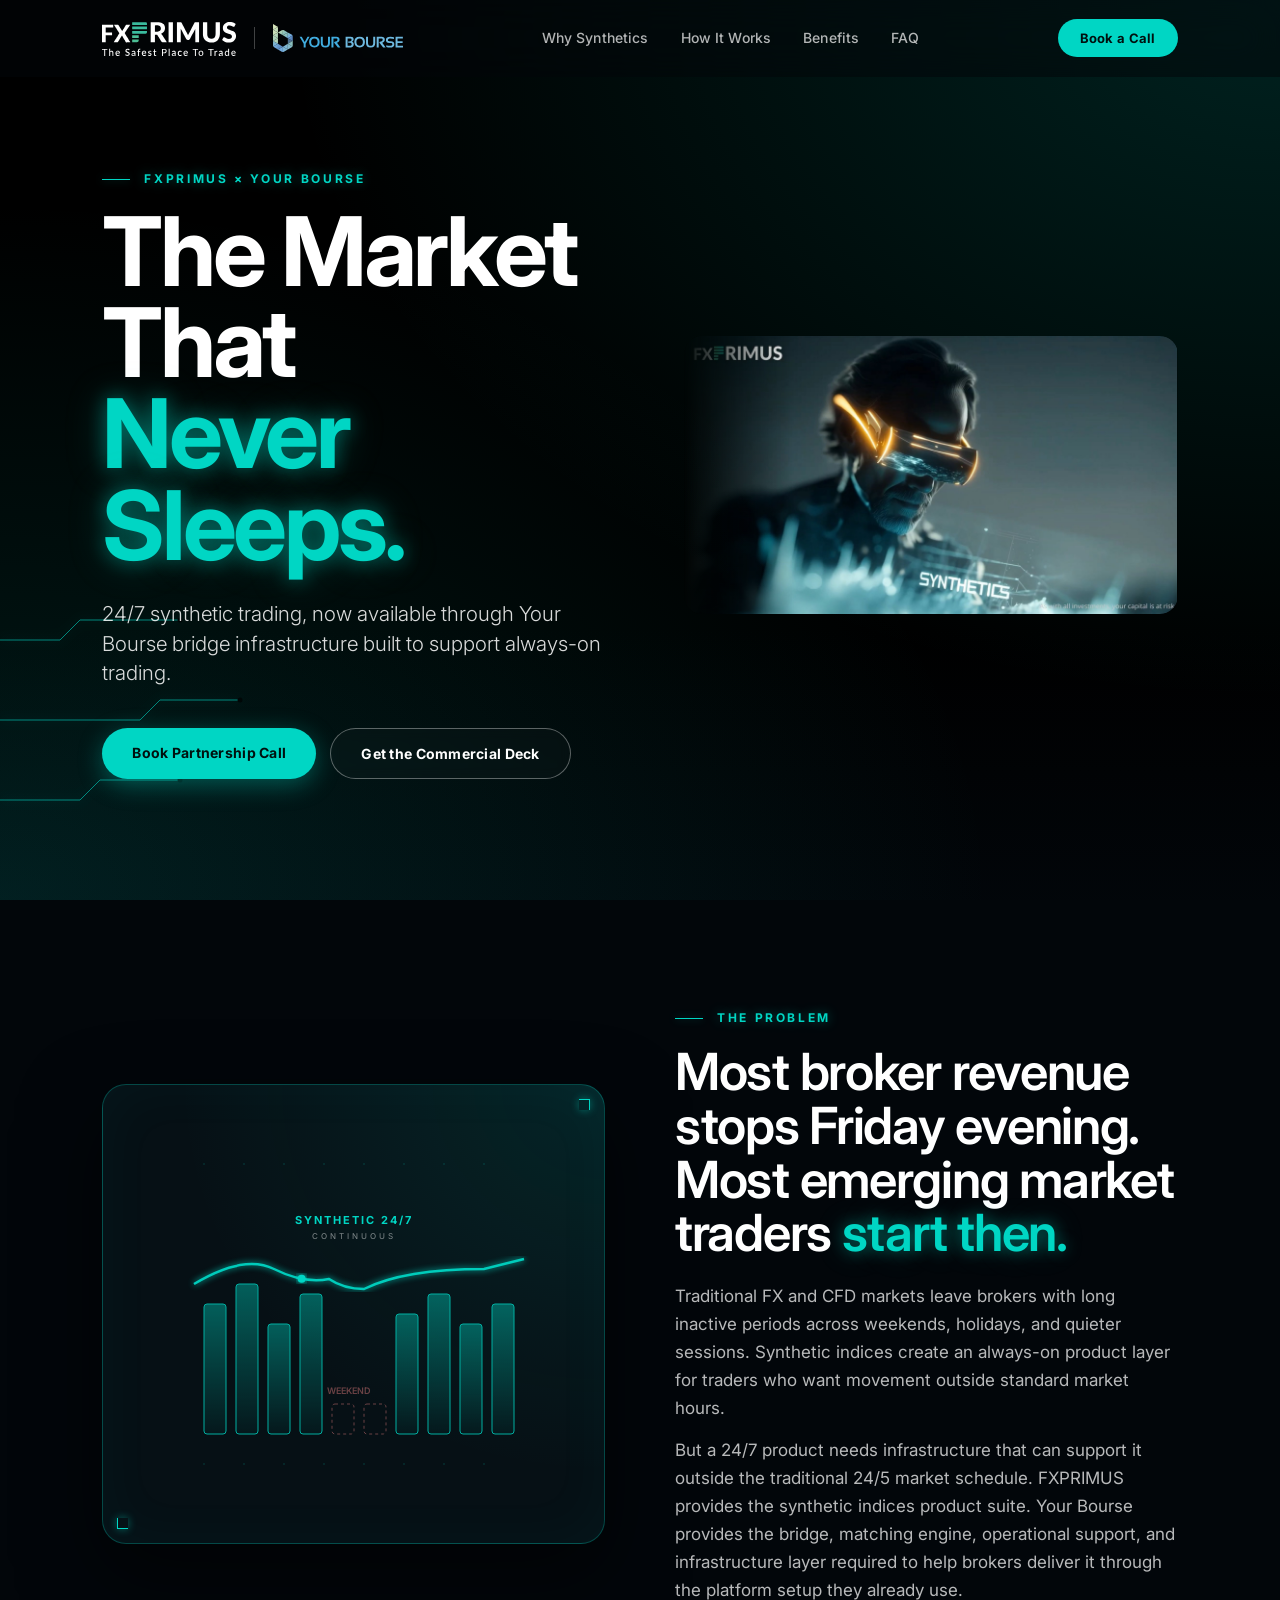
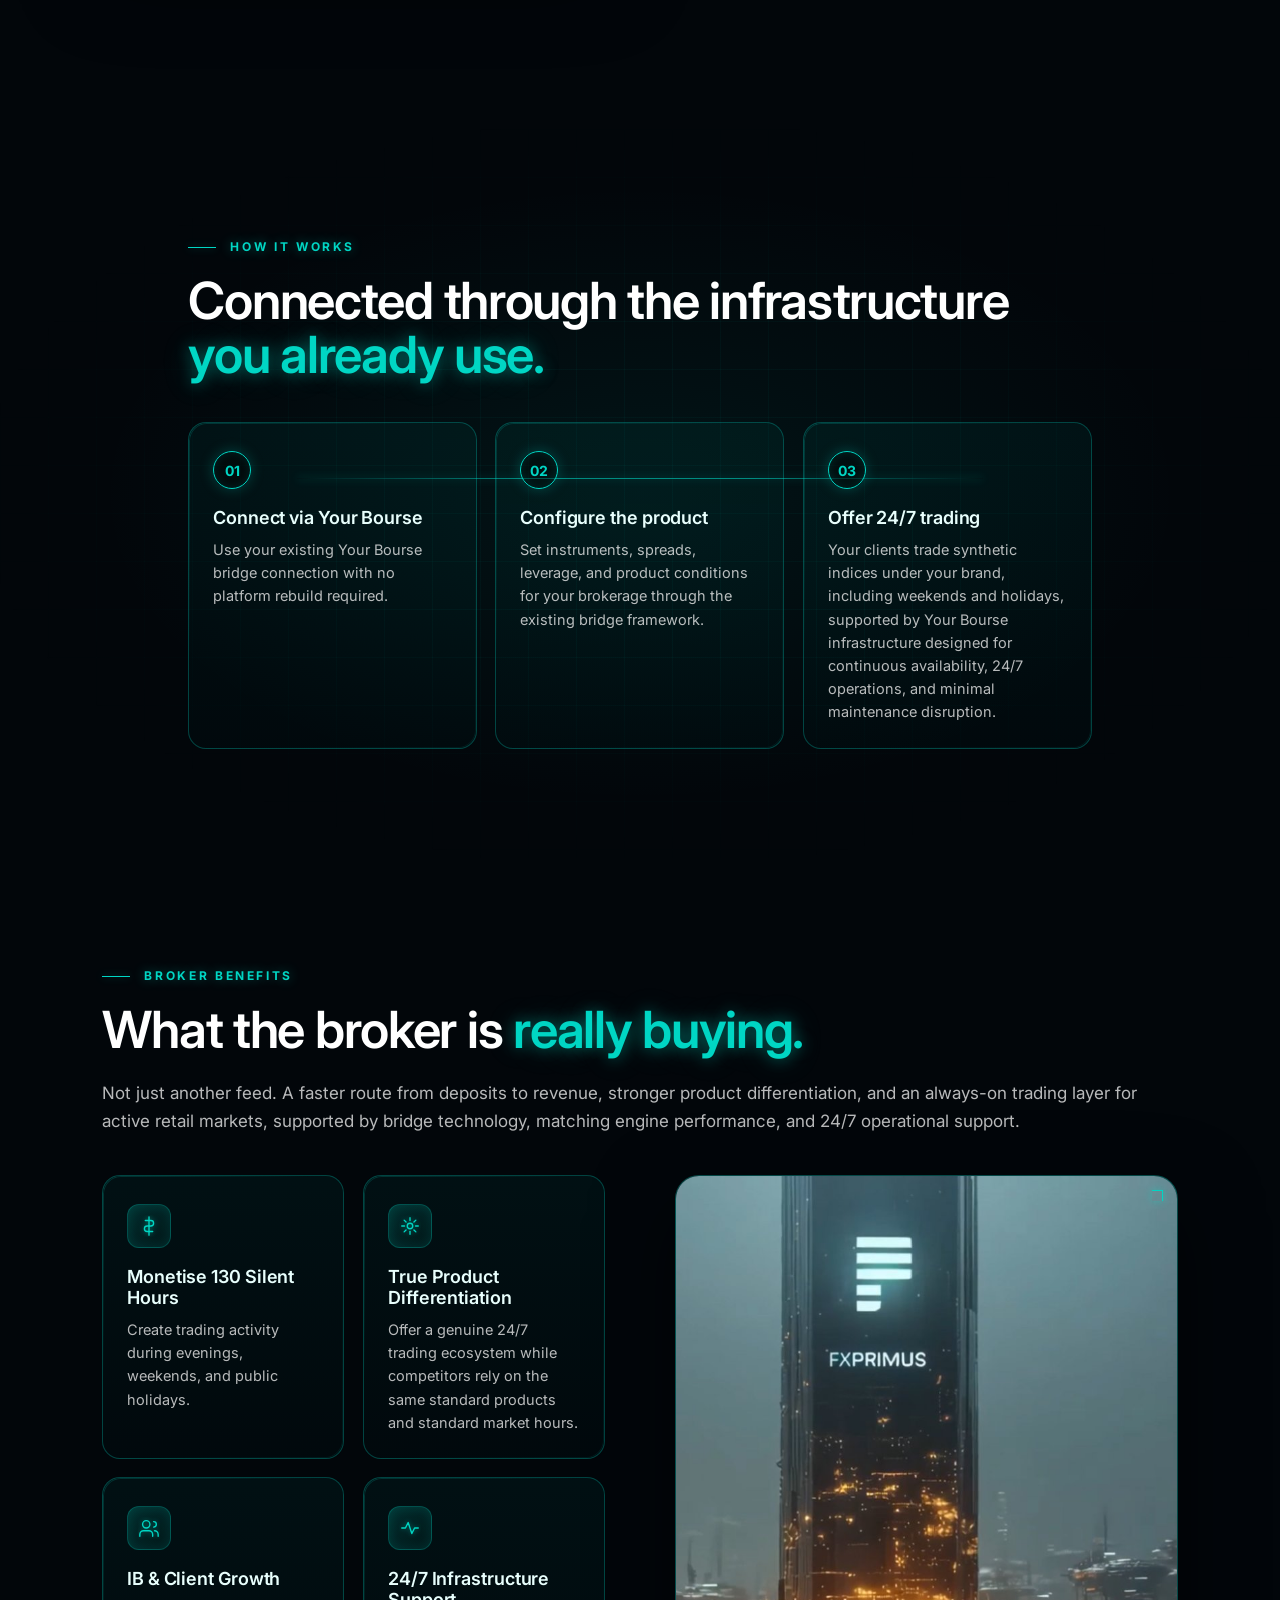
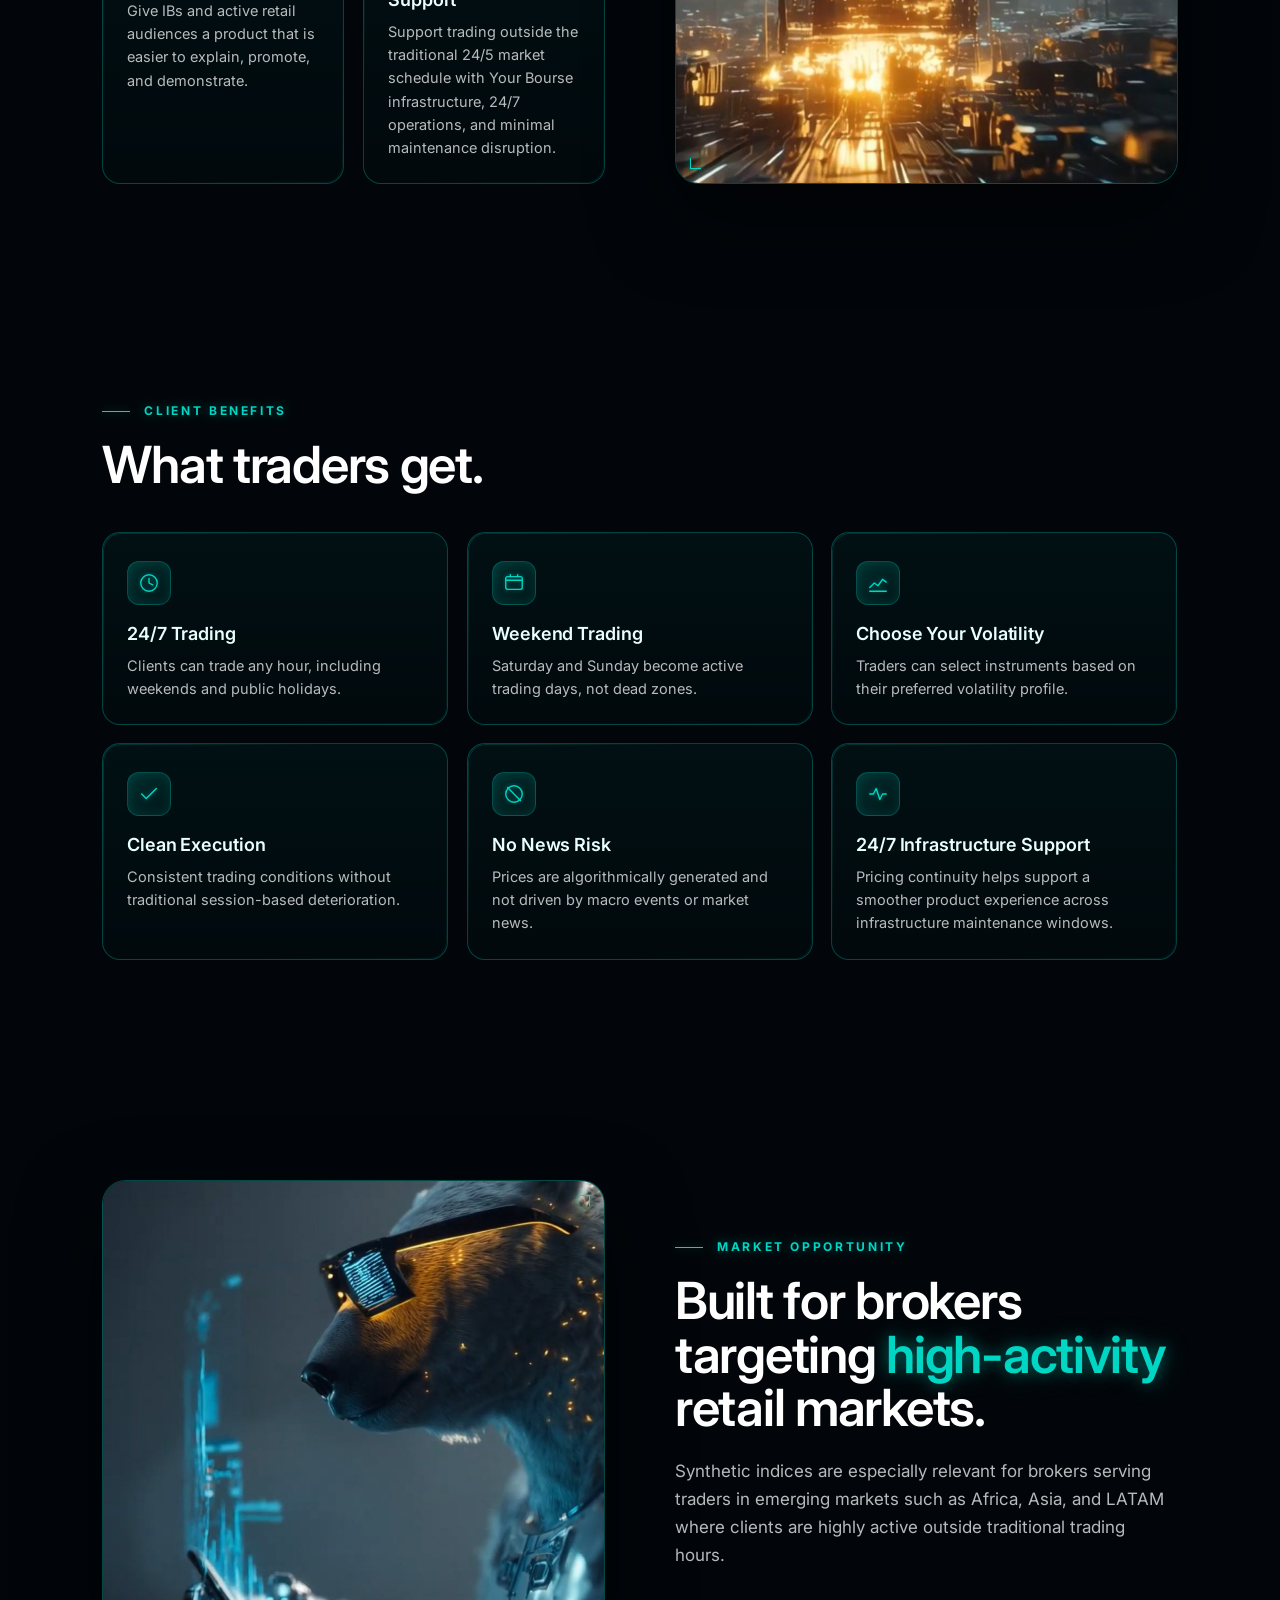
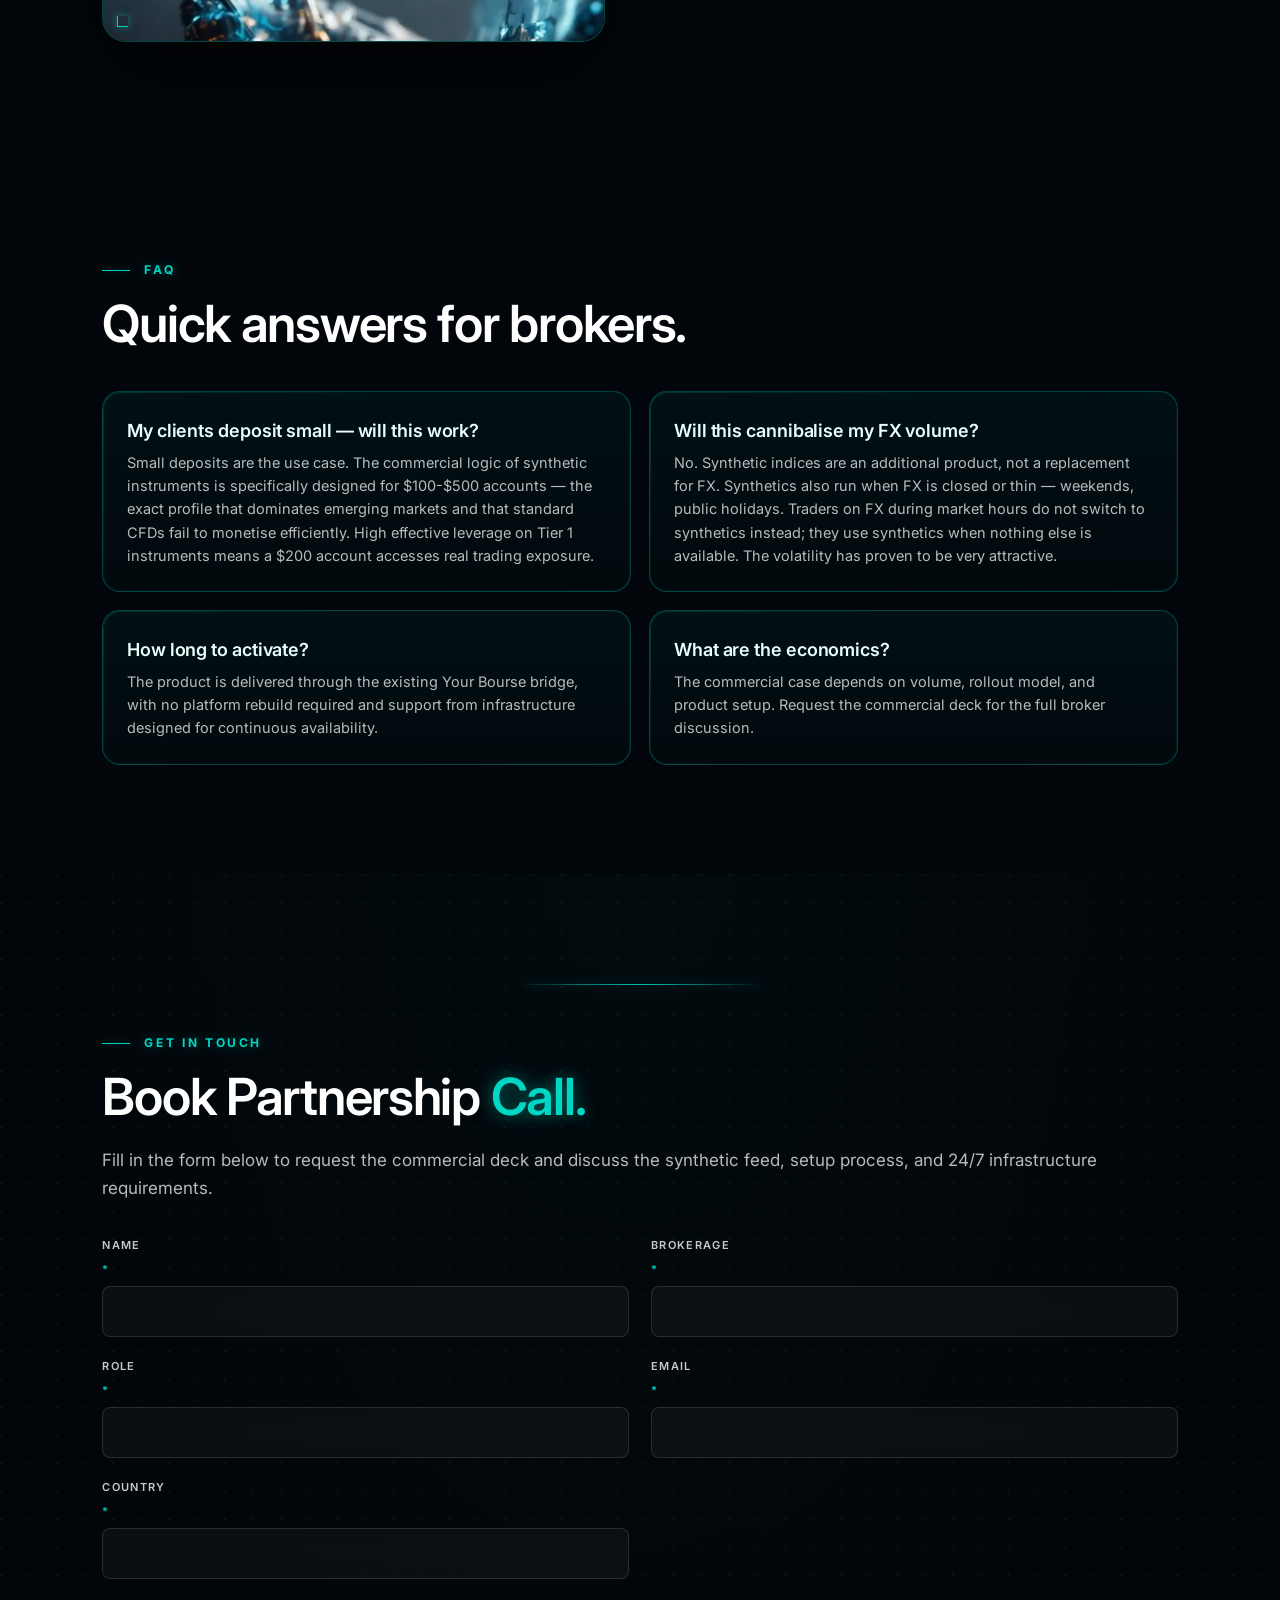
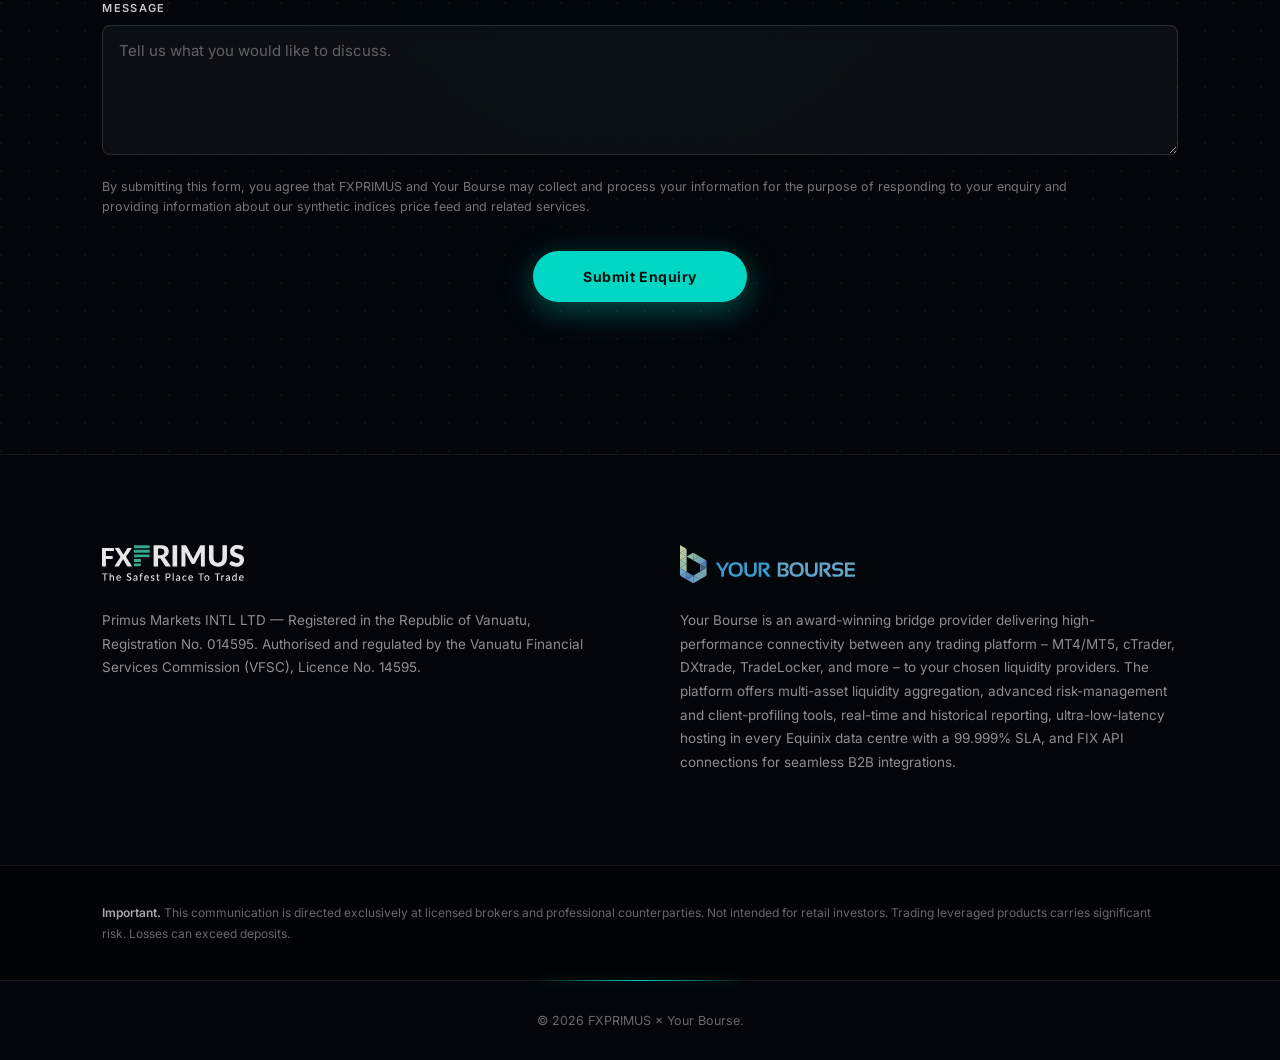
<file: index.html.html>
<!DOCTYPE html>
<html lang="en">
<head>
  <meta charset="UTF-8" />
  <meta name="viewport" content="width=device-width, initial-scale=1.0" />
  <title>FXPRIMUS x Your Bourse | Synthetic Indices</title>
  <meta name="description" content="24/7 synthetic trading for brokers, delivered through Your Bourse bridge infrastructure built to support always-on trading.">

  <!-- Favicons (tab icon) -->
  <link rel="icon" type="image/png" href="assets/favicon.png">
  <link rel="apple-touch-icon" href="assets/favicon.png">
  <meta name="theme-color" content="#00bdaf">

  <!-- Open Graph (LinkedIn, Slack, WhatsApp, Facebook link previews) -->
  <meta property="og:type" content="website">
  <meta property="og:url" content="https://sbortolottoyb.github.io/fxprimus-yb-synthetics-landing-page/">
  <meta property="og:title" content="FXPRIMUS × Your Bourse | The Market That Never Sleeps">
  <meta property="og:description" content="24/7 synthetic indices trading for brokers, delivered through Your Bourse bridge infrastructure built to support always-on trading. No platform rebuild required.">
  <meta property="og:image" content="https://sbortolottoyb.github.io/fxprimus-yb-synthetics-landing-page/assets/og-image.svg">
  <meta property="og:image:width" content="1200">
  <meta property="og:image:height" content="630">

  <!-- Twitter / X card -->
  <meta name="twitter:card" content="summary_large_image">
  <meta name="twitter:title" content="FXPRIMUS × Your Bourse | The Market That Never Sleeps">
  <meta name="twitter:description" content="24/7 synthetic indices trading for brokers, delivered through Your Bourse bridge infrastructure built to support always-on trading.">
  <meta name="twitter:image" content="https://sbortolottoyb.github.io/fxprimus-yb-synthetics-landing-page/assets/og-image.svg">

  <link rel="preconnect" href="https://fonts.googleapis.com">
  <link rel="preconnect" href="https://fonts.gstatic.com" crossorigin>
  <link href="https://fonts.googleapis.com/css2?family=Inter:wght@300;400;500;600;700;800;900&display=swap" rel="stylesheet">

  <style>
    /* =====================================================
       FXPRIMUS x Your Bourse — Synthetic Indices
       Atmospheric build: glow, circuit decoration, inline SVG art
       ===================================================== */

    :root {
      --bg: #02060a;
      --bg-elevated: #061015;
      --accent: #00d6c4;          /* brighter teal for glow visibility */
      --accent-deep: #00bdaf;     /* FXPRIMUS brand teal */
      --accent-glow: rgba(0, 214, 196, 0.45);
      --accent-soft: rgba(0, 189, 175, 0.08);
      --accent-border: rgba(0, 214, 196, 0.28);
      --text: #ffffff;
      --text-muted: rgba(255, 255, 255, 0.72);
      --text-dim: rgba(255, 255, 255, 0.5);
      --hairline: rgba(255, 255, 255, 0.08);
      --side-pad: 8%;
    }

    * { box-sizing: border-box; }
    html { scroll-behavior: smooth; }

    body {
      margin: 0;
      font-family: 'Inter', -apple-system, BlinkMacSystemFont, sans-serif;
      font-weight: 400;
      background: var(--bg);
      color: var(--text);
      -webkit-font-smoothing: antialiased;
      -moz-osx-font-smoothing: grayscale;
      overflow-x: hidden;
    }

    img, video { max-width: 100%; display: block; }

    /* ===== GLOBAL DECORATION LAYERS ===== */

    /* Subtle dot grid that lives behind everything */
    body::before {
      content: '';
      position: fixed;
      inset: 0;
      background-image:
        radial-gradient(circle at 1px 1px, rgba(0, 189, 175, 0.06) 1px, transparent 0);
      background-size: 32px 32px;
      pointer-events: none;
      z-index: 0;
    }

    /* Section-level positioning so content stays above the dot grid */
    section, header, footer { position: relative; z-index: 1; }

    /* ===== HERO ===== */
    .hero {
      position: relative;
      min-height: 100vh;
      overflow: hidden;
      padding: 110px var(--side-pad) 60px;
      display: flex;
      align-items: center;
      background: #000;
    }

    .hero-video {
      /* No longer used after hero rebuild — kept selector empty to avoid breakage */
      display: none;
    }

    /* Dark overlay for atmospheric depth (no video underneath anymore) */
    .hero-overlay {
      position: absolute;
      inset: 0;
      z-index: 1;
      pointer-events: none;
      background:
        radial-gradient(ellipse at top right,
          rgba(0, 189, 175, 0.18) 0%,
          transparent 55%),
        radial-gradient(ellipse at bottom left,
          rgba(0, 189, 175, 0.14) 0%,
          transparent 55%),
        linear-gradient(180deg,
          rgba(2, 6, 10, 0) 0%,
          rgba(2, 6, 10, 0) 70%,
          rgba(2, 6, 10, 0.95) 100%);
    }

    /* Animated decorative circuit lines in the top right of the hero */
    .hero-circuit {
      position: absolute;
      top: 0;
      right: 0;
      width: 460px;
      height: 460px;
      z-index: 1;
      pointer-events: none;
      opacity: 0.85;
    }

    .hero-circuit path {
      fill: none;
      stroke: var(--accent);
      stroke-width: 1;
      stroke-linecap: round;
      filter: drop-shadow(0 0 8px var(--accent-glow));
    }

    .hero-circuit .trace-anim {
      stroke-dasharray: 200;
      stroke-dashoffset: 200;
      animation: traceDraw 4s ease-in-out infinite;
    }

    @keyframes traceDraw {
      0%   { stroke-dashoffset: 200; opacity: 0.2; }
      50%  { stroke-dashoffset: 0; opacity: 1; }
      100% { stroke-dashoffset: -200; opacity: 0.2; }
    }

    .hero-circuit circle {
      fill: var(--accent);
      filter: drop-shadow(0 0 6px var(--accent-glow));
    }

    .hero-circuit .pulse-dot {
      animation: pulseDot 2.4s ease-in-out infinite;
    }

    @keyframes pulseDot {
      0%, 100% { opacity: 0.4; r: 2; }
      50%      { opacity: 1; r: 4; }
    }

    /* Mirror decoration in bottom left */
    .hero-circuit-bl {
      position: absolute;
      bottom: 0;
      left: 0;
      width: 380px;
      height: 380px;
      z-index: 1;
      pointer-events: none;
      opacity: 0.6;
      transform: scaleX(-1) scaleY(-1);
    }
    .hero-circuit-bl path {
      fill: none;
      stroke: var(--accent);
      stroke-width: 1;
      filter: drop-shadow(0 0 6px var(--accent-glow));
    }

    .logos {
      position: absolute;
      top: 42px;
      left: var(--side-pad);
      z-index: 4;
      display: flex;
      align-items: center;
      gap: 24px;
    }

    .logos img { width: auto; }
    .logos .logo-fx { max-height: 54px; max-width: 240px; margin-top: 6px; }
    .logos .logo-yb { max-height: 42px; max-width: 220px; }

    .divider {
      width: 1px;
      height: 32px;
      background: linear-gradient(180deg, transparent, rgba(255,255,255,0.4), transparent);
    }

    .hero-inner {
      position: relative;
      z-index: 3;
      width: 100%;
      display: grid;
      grid-template-columns: minmax(0, 1.05fr) minmax(0, 1fr);
      gap: 64px;
      align-items: center;
    }

    .hero-content {
      position: relative;
      max-width: 640px;
    }

    /* Right column: the cinematic 3D image */
    .hero-visual {
      position: relative;
      display: flex;
      align-items: center;
      justify-content: center;
    }

    .hero-visual img,
    .hero-visual video {
      width: 100%;
      max-width: 720px;
      height: auto;
      display: block;
      border-radius: 18px;
      /* Soft fade on the left edge so the image blends into the dark hero bg
         rather than sitting on it like a postcard */
      -webkit-mask-image: linear-gradient(to left, black 78%, transparent 100%);
              mask-image: linear-gradient(to left, black 78%, transparent 100%);
      filter: drop-shadow(0 30px 80px rgba(0, 0, 0, 0.5));
      object-fit: cover;
    }

    /* ===== TYPOGRAPHY ===== */
    .eyebrow, .section-label {
      color: var(--accent);
      text-transform: uppercase;
      letter-spacing: 0.22em;
      font-size: 12px;
      font-weight: 700;
      margin-bottom: 20px;
      text-shadow: 0 0 12px var(--accent-glow);
    }

    .eyebrow::before {
      content: '';
      display: inline-block;
      width: 28px;
      height: 1px;
      background: var(--accent);
      vertical-align: middle;
      margin-right: 14px;
      box-shadow: 0 0 8px var(--accent-glow);
    }

    .section-label::before {
      content: '';
      display: inline-block;
      width: 28px;
      height: 1px;
      background: var(--accent);
      vertical-align: middle;
      margin-right: 14px;
      box-shadow: 0 0 8px var(--accent-glow);
    }

    h1 {
      font-size: clamp(54px, 7.5vw, 110px);
      line-height: 0.95;
      font-weight: 700;
      margin: 0 0 28px;
      letter-spacing: -0.035em;
    }

    h1 .glow {
      color: var(--accent);
      text-shadow:
        0 0 20px var(--accent-glow),
        0 0 40px rgba(0, 214, 196, 0.25);
    }

    h2 {
      font-size: clamp(34px, 4vw, 58px);
      line-height: 1.05;
      font-weight: 600;
      margin: 0 0 22px;
      letter-spacing: -0.025em;
    }

    h2 .glow {
      color: var(--accent);
      text-shadow:
        0 0 16px var(--accent-glow),
        0 0 32px rgba(0, 214, 196, 0.22);
    }

    h3 {
      margin: 0 0 10px;
      color: #e8fffd;
      font-weight: 600;
      font-size: 18px;
      letter-spacing: -0.005em;
    }

    p {
      font-size: 17px;
      line-height: 1.65;
      color: var(--text-muted);
      margin: 0 0 14px;
    }

    .subtitle {
      font-size: clamp(20px, 1.6vw, 24px);
      line-height: 1.45;
      color: rgba(255, 255, 255, 0.85);
      max-width: 720px;
      margin-bottom: 40px;
      font-weight: 300;
    }

    /* ===== BUTTONS ===== */
    .buttons { display: flex; gap: 14px; flex-wrap: wrap; }

    .btn {
      padding: 16px 30px;
      border-radius: 999px;
      text-decoration: none;
      font-weight: 700;
      font-size: 14px;
      letter-spacing: 0.02em;
      display: inline-block;
      cursor: pointer;
      transition: all 0.22s ease;
      position: relative;
    }

    .btn-primary {
      background: var(--accent);
      color: #00110f;
      box-shadow:
        0 0 0 0 var(--accent-glow),
        0 6px 24px rgba(0, 214, 196, 0.35);
    }
    .btn-primary:hover {
      transform: translateY(-2px);
      box-shadow:
        0 0 24px var(--accent-glow),
        0 10px 32px rgba(0, 214, 196, 0.55);
    }

    .btn-secondary {
      color: white;
      border: 1px solid rgba(255, 255, 255, 0.35);
      background: rgba(255, 255, 255, 0.02);
      backdrop-filter: blur(6px);
    }
    .btn-secondary:hover {
      border-color: var(--accent);
      background: rgba(0, 214, 196, 0.08);
      transform: translateY(-2px);
      box-shadow: 0 0 18px rgba(0, 214, 196, 0.2);
    }

    /* ===== SECTIONS ===== */
    section { padding: 110px var(--side-pad); }

    .grid-2 {
      display: grid;
      grid-template-columns: 1fr 1fr;
      gap: 70px;
      align-items: center;
    }

    /* Section accent bar at the top of certain sections */
    .accent-divider {
      height: 1px;
      background: linear-gradient(90deg,
        transparent,
        rgba(0, 214, 196, 0.5),
        rgba(0, 214, 196, 0.9),
        rgba(0, 214, 196, 0.5),
        transparent);
      margin: 0 auto;
      width: 240px;
      box-shadow: 0 0 12px var(--accent-glow);
    }

    /* ===== VISUAL CARDS (illustrations / SVG art / photos) ===== */
    .visual-card {
      position: relative;
      min-height: 460px;
      border-radius: 24px;
      overflow: hidden;
      border: 1px solid var(--accent-border);
      background:
        radial-gradient(ellipse at top right, rgba(0, 189, 175, 0.12), transparent 60%),
        var(--bg-elevated);
      box-shadow:
        0 30px 80px rgba(0, 0, 0, 0.55),
        inset 0 0 60px rgba(0, 214, 196, 0.04);
      display: flex;
      align-items: center;
      justify-content: center;
    }

    /* corner accent on visual cards */
    .visual-card::after {
      content: '';
      position: absolute;
      top: 14px;
      right: 14px;
      width: 10px;
      height: 10px;
      border-top: 1.5px solid var(--accent);
      border-right: 1.5px solid var(--accent);
      box-shadow: 0 0 8px var(--accent-glow);
    }
    .visual-card::before {
      content: '';
      position: absolute;
      bottom: 14px;
      left: 14px;
      width: 10px;
      height: 10px;
      border-bottom: 1.5px solid var(--accent);
      border-left: 1.5px solid var(--accent);
      box-shadow: 0 0 8px var(--accent-glow);
    }

    .visual-card img,
    .visual-card video {
      width: 100%;
      height: 100%;
      min-height: 460px;
      object-fit: cover;
    }

    /* SVG illustration sized inside a card */
    .visual-card .svg-art {
      width: 80%;
      height: 80%;
      max-width: 380px;
    }

    /* ===== GRIDS (steps / cards / faq) ===== */
    .steps, .cards, .faq {
      display: grid;
      gap: 18px;
      margin-top: 40px;
    }

    .steps { grid-template-columns: repeat(3, 1fr); }
    .cards { grid-template-columns: repeat(3, 1fr); }
    .faq   { grid-template-columns: repeat(2, 1fr); }

    .cards-stacked { grid-template-columns: repeat(2, 1fr); }

    .card, .step, .faq-item {
      position: relative;
      background:
        linear-gradient(180deg, rgba(0, 189, 175, 0.06), rgba(0, 189, 175, 0.02));
      border: 1px solid var(--accent-border);
      border-radius: 18px;
      padding: 28px 24px 24px;
      transition: transform 0.22s ease, border-color 0.22s ease, box-shadow 0.22s ease;
      overflow: hidden;
    }

    .card::before, .step::before, .faq-item::before {
      content: '';
      position: absolute;
      inset: 0;
      border-radius: 18px;
      padding: 1px;
      background: linear-gradient(135deg,
        rgba(0, 214, 196, 0.4),
        transparent 40%,
        transparent 60%,
        rgba(0, 214, 196, 0.18));
      -webkit-mask:
        linear-gradient(#fff 0 0) content-box,
        linear-gradient(#fff 0 0);
      -webkit-mask-composite: xor;
              mask-composite: exclude;
      pointer-events: none;
      opacity: 0.5;
      transition: opacity 0.22s ease;
    }

    .card:hover, .step:hover, .faq-item:hover {
      transform: translateY(-4px);
      border-color: var(--accent);
      box-shadow:
        0 14px 40px rgba(0, 214, 196, 0.18),
        0 0 0 1px rgba(0, 214, 196, 0.3);
    }

    .card:hover::before, .step:hover::before, .faq-item:hover::before {
      opacity: 1;
    }

    .card p, .step p, .faq-item p {
      margin: 0;
      font-size: 14.5px;
      color: var(--text-muted);
      line-height: 1.6;
    }

    /* Glowing icon containers */
    .card-icon {
      width: 44px;
      height: 44px;
      border-radius: 12px;
      background: linear-gradient(135deg, rgba(0, 189, 175, 0.18), rgba(0, 189, 175, 0.04));
      border: 1px solid var(--accent-border);
      display: flex;
      align-items: center;
      justify-content: center;
      margin-bottom: 18px;
      box-shadow: inset 0 0 12px rgba(0, 214, 196, 0.15);
    }

    .card-icon svg { width: 22px; height: 22px; }
    .card-icon svg path,
    .card-icon svg circle,
    .card-icon svg line,
    .card-icon svg rect {
      stroke: var(--accent);
      stroke-width: 1.5;
      fill: none;
      stroke-linecap: round;
      stroke-linejoin: round;
      filter: drop-shadow(0 0 3px var(--accent-glow));
    }

    .step-number {
      display: inline-flex;
      align-items: center;
      justify-content: center;
      width: 38px;
      height: 38px;
      border: 1px solid var(--accent);
      border-radius: 50%;
      color: var(--accent);
      font-weight: 700;
      font-size: 14px;
      margin-bottom: 18px;
      box-shadow:
        0 0 14px rgba(0, 214, 196, 0.25),
        inset 0 0 10px rgba(0, 214, 196, 0.12);
      background: rgba(0, 0, 0, 0.4);
    }

    /* ===== IMAGE BAND (How It Works wrapper) ===== */
    .image-band {
      min-height: 540px;
      position: relative;
      overflow: hidden;
      background:
        radial-gradient(ellipse at center, rgba(0, 189, 175, 0.08), transparent 60%),
        var(--bg);
      display: flex;
      align-items: center;
    }

    .image-band::before {
      content: '';
      position: absolute;
      inset: 0;
      background-image:
        linear-gradient(rgba(0, 214, 196, 0.04) 1px, transparent 1px),
        linear-gradient(90deg, rgba(0, 214, 196, 0.04) 1px, transparent 1px);
      background-size: 48px 48px;
      mask-image: radial-gradient(ellipse at center, black 30%, transparent 75%);
      -webkit-mask-image: radial-gradient(ellipse at center, black 30%, transparent 75%);
      pointer-events: none;
    }

    .image-band-inner {
      max-width: 1200px;
      width: 100%;
      margin: 0 auto;
      position: relative;
      z-index: 1;
    }

    /* Connector lines between steps */
    .steps {
      position: relative;
    }
    .steps::before {
      content: '';
      position: absolute;
      top: 56px;
      left: 12%;
      right: 12%;
      height: 1px;
      background: linear-gradient(90deg,
        transparent,
        rgba(0, 214, 196, 0.6),
        rgba(0, 214, 196, 0.6),
        transparent);
      box-shadow: 0 0 8px var(--accent-glow);
      z-index: 0;
    }
    .step { z-index: 1; }

    /* ===== FORM ===== */
    .form-section {
      position: relative;
      background:
        linear-gradient(rgba(2, 6, 10, 0.85), rgba(2, 6, 10, 0.97)),
        radial-gradient(ellipse at top, rgba(0, 189, 175, 0.18), transparent 60%),
        var(--bg);
      overflow: hidden;
    }

    .form-section::before {
      content: '';
      position: absolute;
      inset: 0;
      background-image:
        radial-gradient(circle at 1px 1px, rgba(0, 214, 196, 0.08) 1px, transparent 0);
      background-size: 28px 28px;
      pointer-events: none;
    }

    .form-wrap { max-width: 1120px; margin: 0 auto; position: relative; z-index: 1; }

    form {
      margin-top: 36px;
      display: grid;
      grid-template-columns: 1fr 1fr;
      gap: 22px;
    }

    label {
      display: flex;
      flex-direction: column;
      gap: 10px;
      color: rgba(255, 255, 255, 0.78);
      font-size: 11px;
      font-weight: 600;
      letter-spacing: 0.12em;
      text-transform: uppercase;
    }

    .req { color: var(--accent); }

    input, textarea {
      border: 1px solid rgba(255, 255, 255, 0.12);
      background: rgba(255, 255, 255, 0.04);
      backdrop-filter: blur(8px);
      border-radius: 8px;
      padding: 15px 16px;
      font-size: 15px;
      color: white;
      font-family: inherit;
      transition: border-color 0.22s ease, box-shadow 0.22s ease, background 0.22s ease;
    }

    input::placeholder, textarea::placeholder {
      color: rgba(255, 255, 255, 0.35);
    }

    input:focus, textarea:focus {
      outline: none;
      border-color: var(--accent);
      background: rgba(0, 214, 196, 0.05);
      box-shadow: 0 0 0 4px rgba(0, 214, 196, 0.12);
    }

    textarea { min-height: 130px; resize: vertical; }

    .full { grid-column: 1 / -1; }

    .privacy {
      grid-column: 1 / -1;
      font-size: 12.5px;
      color: rgba(255, 255, 255, 0.45);
      max-width: 1000px;
      line-height: 1.6;
      margin: 0;
    }

    button[type="submit"] {
      grid-column: 1 / -1;
      justify-self: center;
      margin-top: 12px;
      background: var(--accent);
      color: #00110f;
      border: 0;
      border-radius: 999px;
      padding: 17px 50px;
      font-size: 14px;
      font-weight: 700;
      cursor: pointer;
      letter-spacing: 0.04em;
      font-family: inherit;
      box-shadow: 0 8px 30px rgba(0, 214, 196, 0.35);
      transition: all 0.22s ease;
    }

    button[type="submit"]:hover {
      transform: translateY(-2px);
      box-shadow: 0 12px 38px rgba(0, 214, 196, 0.55), 0 0 0 4px rgba(0, 214, 196, 0.12);
    }

    .form-status {
      grid-column: 1 / -1;
      text-align: center;
      font-size: 14px;
      color: var(--accent);
      min-height: 20px;
    }

    .form-status.error { color: #ff8a8a; }

    /* ===== ABOUT / INFO ===== */
    .info-section {
      padding: 90px var(--side-pad);
      position: relative;
      border-top: 1px solid var(--hairline);
    }

    .info-grid {
      display: grid;
      grid-template-columns: 1fr 1fr;
      gap: 80px;
      max-width: 1280px;
      margin: 0 auto;
      align-items: start;
    }

    .info-col img.info-logo {
      max-height: 38px;
      width: auto;
      display: block;
      margin-bottom: 26px;
      opacity: 0.9;
    }

    .info-text {
      font-size: 13.5px;
      line-height: 1.75;
      color: rgba(255, 255, 255, 0.55);
      margin: 0;
      max-width: 540px;
    }

    .info-placeholder {
      color: rgba(255, 255, 255, 0.32);
      font-style: italic;
    }

    /* ===== FOOTER ===== */
    footer {
      padding: 32px var(--side-pad);
      color: rgba(255, 255, 255, 0.4);
      font-size: 12.5px;
      text-align: center;
      border-top: 1px solid var(--hairline);
      position: relative;
    }
    footer::before {
      content: '';
      position: absolute;
      top: -1px;
      left: 50%;
      transform: translateX(-50%);
      width: 200px;
      height: 1px;
      background: linear-gradient(90deg, transparent, var(--accent), transparent);
      box-shadow: 0 0 12px var(--accent-glow);
    }

    /* ===== SCROLL REVEAL MOTION ===== */
    .reveal-fade {
      opacity: 0;
      transform: translateY(40px);
      transition:
        opacity 0.9s cubic-bezier(0.22, 1, 0.36, 1),
        transform 0.9s cubic-bezier(0.22, 1, 0.36, 1);
      will-change: opacity, transform;
    }
    .reveal-fade.visible {
      opacity: 1;
      transform: translateY(0);
    }

    /* Children of staggered containers cascade in one by one */
    .reveal-stagger > * {
      opacity: 0;
      transform: translateY(28px);
      transition:
        opacity 0.75s cubic-bezier(0.22, 1, 0.36, 1),
        transform 0.75s cubic-bezier(0.22, 1, 0.36, 1);
      will-change: opacity, transform;
    }
    .reveal-stagger.visible > * { opacity: 1; transform: translateY(0); }
    .reveal-stagger.visible > *:nth-child(1) { transition-delay: 0s; }
    .reveal-stagger.visible > *:nth-child(2) { transition-delay: 0.09s; }
    .reveal-stagger.visible > *:nth-child(3) { transition-delay: 0.18s; }
    .reveal-stagger.visible > *:nth-child(4) { transition-delay: 0.27s; }
    .reveal-stagger.visible > *:nth-child(5) { transition-delay: 0.36s; }
    .reveal-stagger.visible > *:nth-child(6) { transition-delay: 0.45s; }

    /* Subtle scale-in for the big visual illustration cards */
    .visual-card {
      transition:
        opacity 1s cubic-bezier(0.22, 1, 0.36, 1),
        transform 1s cubic-bezier(0.22, 1, 0.36, 1),
        border-color 0.22s ease,
        box-shadow 0.22s ease;
    }
    .visual-card.reveal-scale {
      opacity: 0;
      transform: scale(0.96);
    }
    .visual-card.reveal-scale.visible {
      opacity: 1;
      transform: scale(1);
    }

    /* Respect users who don't want motion */
    @media (prefers-reduced-motion: reduce) {
      .reveal-fade,
      .reveal-stagger > *,
      .visual-card.reveal-scale {
        opacity: 1 !important;
        transform: none !important;
        transition: none !important;
      }
    }

    /* ===== STICKY SITE NAV ===== */
    .site-nav {
      position: fixed;
      top: 0;
      left: 0;
      right: 0;
      z-index: 100;
      padding: 18px var(--side-pad);
      background: rgba(2, 6, 10, 0.55);
      backdrop-filter: blur(20px) saturate(140%);
      -webkit-backdrop-filter: blur(20px) saturate(140%);
      border-bottom: 1px solid transparent;
      transition: background 0.3s ease, border-color 0.3s ease, padding 0.3s ease;
    }
    .site-nav.scrolled {
      background: rgba(2, 6, 10, 0.85);
      border-bottom-color: rgba(0, 214, 196, 0.15);
      padding: 12px var(--side-pad);
    }
    .site-nav-inner {
      display: flex;
      align-items: center;
      justify-content: space-between;
      max-width: 1400px;
      margin: 0 auto;
      gap: 24px;
    }
    .nav-logos {
      display: flex;
      align-items: center;
      gap: 18px;
      flex-shrink: 0;
    }
    .nav-logo-fx { max-height: 36px; width: auto; margin-top: 4px; }
    .nav-logo-yb { max-height: 28px; width: auto; }
    .nav-divider {
      width: 1px;
      height: 22px;
      background: rgba(255, 255, 255, 0.25);
    }
    .nav-links {
      display: flex;
      gap: 32px;
    }
    .nav-links a {
      color: rgba(255, 255, 255, 0.7);
      text-decoration: none;
      font-size: 14px;
      font-weight: 500;
      transition: color 0.2s ease;
      letter-spacing: 0.01em;
    }
    .nav-links a:hover { color: var(--accent); }
    .nav-cta {
      background: var(--accent);
      color: #00110f;
      padding: 11px 22px;
      border-radius: 999px;
      text-decoration: none;
      font-size: 13px;
      font-weight: 700;
      letter-spacing: 0.02em;
      transition: all 0.2s ease;
      white-space: nowrap;
    }
    .nav-cta:hover {
      background: var(--accent-bright);
      box-shadow: 0 0 18px var(--accent-glow);
      transform: translateY(-1px);
    }

    /* ===== RISK DISCLOSURE ===== */
    .risk-disclosure {
      padding: 36px var(--side-pad);
      background: rgba(0, 0, 0, 0.45);
      border-top: 1px solid var(--hairline);
    }
    .risk-disclosure-inner {
      max-width: 1280px;
      margin: 0 auto;
      font-size: 12px;
      line-height: 1.75;
      color: rgba(255, 255, 255, 0.4);
    }
    .risk-disclosure strong {
      color: rgba(255, 255, 255, 0.65);
      font-weight: 600;
    }

    /* ===== RESPONSIVE ===== */
    @media (max-width: 1024px) {
      .steps::before { display: none; }
    }

    @media (max-width: 900px) {
      :root { --side-pad: 24px; }

      .site-nav { padding: 12px 24px; }
      .nav-links { display: none; }
      .nav-cta { padding: 9px 16px; font-size: 12px; }
      .nav-logo-fx { max-height: 28px; }
      .nav-logo-yb { max-height: 22px; }

      .hero { padding: 130px 24px 80px; }

      .hero-inner {
        grid-template-columns: 1fr;
        gap: 48px;
      }

      .hero-visual img,
      .hero-visual video {
        max-width: 520px;
        margin: 0 auto;
        /* On mobile, no edge fade — let it sit as a clean rounded image */
        -webkit-mask-image: none;
                mask-image: none;
      }

      .logos {
        left: 24px;
        right: 24px;
        gap: 14px;
        top: 28px;
      }

      .logos img       { max-height: 30px; }
      .logos .logo-fx  { max-width: 130px; }
      .logos .logo-yb  { max-width: 140px; }
      .divider         { display: none; }

      .hero-circuit, .hero-circuit-bl {
        width: 260px;
        height: 260px;
      }

      section { padding: 80px 24px; }

      .grid-2, .steps, .cards, .faq, form {
        grid-template-columns: 1fr;
      }

      .visual-card,
      .visual-card img { min-height: 320px; }
      .image-band { min-height: 420px; }

      .info-grid { grid-template-columns: 1fr; gap: 50px; }
    }

    @media (max-width: 480px) {
      .hero { padding: 110px 20px 60px; }
      .buttons { flex-direction: column; }
      .buttons .btn { width: 100%; text-align: center; }

      .hero-circuit, .hero-circuit-bl {
        width: 200px;
        height: 200px;
      }
    }
  </style>
</head>

<body>

  <!-- Sticky site nav -->
  <nav class="site-nav" id="site-nav">
    <div class="site-nav-inner">
      <div class="nav-logos">
        <img class="nav-logo-fx" src="assets/fxprimus-logo.svg" alt="FXPRIMUS" onerror="this.style.display='none'">
        <span class="nav-divider"></span>
        <img class="nav-logo-yb" src="assets/YBLOGOSVG.svg" alt="Your Bourse" onerror="this.style.display='none'">
      </div>
      <div class="nav-links">
        <a href="#problem">Why Synthetics</a>
        <a href="#how">How It Works</a>
        <a href="#benefits">Benefits</a>
        <a href="#faq">FAQ</a>
      </div>
      <a href="#form" class="nav-cta">Book a Call</a>
    </div>
  </nav>

  <header class="hero">
    <div class="hero-overlay"></div>

    <!-- Bottom-left circuit decoration kept for atmospheric balance -->
    <svg class="hero-circuit-bl" viewBox="0 0 380 380" aria-hidden="true">
      <path d="M380 100 L300 100 L280 120 L200 120" />
      <path d="M380 180 L240 180 L220 200 L140 200" />
      <path d="M380 260 L320 260 L300 280 L200 280" />
      <circle cx="200" cy="120" r="2.5" />
      <circle cx="140" cy="200" r="2.5" />
      <circle cx="200" cy="280" r="2.5" />
    </svg>

    <div class="hero-inner">
      <div class="hero-content">
        <div class="eyebrow">FXPRIMUS &times; Your Bourse</div>
        <h1>The Market That<br><span class="glow">Never Sleeps.</span></h1>
        <p class="subtitle">24/7 synthetic trading, now available through Your Bourse bridge infrastructure built to support always-on trading.</p>
        <div class="buttons">
          <a href="#form" class="btn btn-primary" data-intent="partnership-call">Book Partnership Call</a>
          <a href="#form" class="btn btn-secondary" data-intent="commercial-deck">Get the Commercial Deck</a>
        </div>
      </div>

      <div class="hero-visual">
        <video class="hero-visual-video" autoplay muted loop playsinline preload="auto" poster="assets/hero-synthetics.jpg">
          <source src="assets/hero-synthetics.mp4" type="video/mp4">
        </video>
      </div>
    </div>
  </header>

  <!-- ============== SECTION 1: THE PROBLEM ============== -->
  <section class="grid-2" id="problem">
    <div class="visual-card">
      <!-- Inline SVG art: the gap between FX/CFD weekend close and synthetic continuity -->
      <svg class="svg-art" viewBox="0 0 380 380" xmlns="http://www.w3.org/2000/svg" aria-hidden="true">
        <defs>
          <linearGradient id="bar-grad" x1="0" y1="0" x2="0" y2="1">
            <stop offset="0%" stop-color="#00d6c4" stop-opacity="0.5"/>
            <stop offset="100%" stop-color="#00d6c4" stop-opacity="0.05"/>
          </linearGradient>
          <filter id="glow-soft">
            <feGaussianBlur stdDeviation="3" />
            <feMerge>
              <feMergeNode />
              <feMergeNode in="SourceGraphic" />
            </feMerge>
          </filter>
        </defs>

        <!-- Background dot grid -->
        <g opacity="0.25">
          <circle cx="40" cy="40" r="0.8" fill="#00d6c4"/>
          <circle cx="80" cy="40" r="0.8" fill="#00d6c4"/>
          <circle cx="120" cy="40" r="0.8" fill="#00d6c4"/>
          <circle cx="160" cy="40" r="0.8" fill="#00d6c4"/>
          <circle cx="200" cy="40" r="0.8" fill="#00d6c4"/>
          <circle cx="240" cy="40" r="0.8" fill="#00d6c4"/>
          <circle cx="280" cy="40" r="0.8" fill="#00d6c4"/>
          <circle cx="320" cy="40" r="0.8" fill="#00d6c4"/>
          <circle cx="40" cy="340" r="0.8" fill="#00d6c4"/>
          <circle cx="80" cy="340" r="0.8" fill="#00d6c4"/>
          <circle cx="120" cy="340" r="0.8" fill="#00d6c4"/>
          <circle cx="160" cy="340" r="0.8" fill="#00d6c4"/>
          <circle cx="200" cy="340" r="0.8" fill="#00d6c4"/>
          <circle cx="240" cy="340" r="0.8" fill="#00d6c4"/>
          <circle cx="280" cy="340" r="0.8" fill="#00d6c4"/>
          <circle cx="320" cy="340" r="0.8" fill="#00d6c4"/>
        </g>

        <!-- FX/CFD trading week bars (active) - left side -->
        <g>
          <rect x="40"  y="180" width="22" height="130" rx="3" fill="url(#bar-grad)" stroke="#00d6c4" stroke-width="1" opacity="0.8"/>
          <rect x="72"  y="160" width="22" height="150" rx="3" fill="url(#bar-grad)" stroke="#00d6c4" stroke-width="1" opacity="0.8"/>
          <rect x="104" y="200" width="22" height="110" rx="3" fill="url(#bar-grad)" stroke="#00d6c4" stroke-width="1" opacity="0.8"/>
          <rect x="136" y="170" width="22" height="140" rx="3" fill="url(#bar-grad)" stroke="#00d6c4" stroke-width="1" opacity="0.8"/>
        </g>

        <!-- WEEKEND GAP - the dead zone -->
        <g opacity="0.4">
          <rect x="168" y="280" width="22" height="30" rx="3" fill="none" stroke="#ff8a8a" stroke-width="1" stroke-dasharray="3,3"/>
          <rect x="200" y="280" width="22" height="30" rx="3" fill="none" stroke="#ff8a8a" stroke-width="1" stroke-dasharray="3,3"/>
          <text x="185" y="270" font-family="Inter, sans-serif" font-size="9" fill="#ff8a8a" text-anchor="middle" font-weight="600">WEEKEND</text>
        </g>

        <!-- FX/CFD active again -->
        <g>
          <rect x="232" y="190" width="22" height="120" rx="3" fill="url(#bar-grad)" stroke="#00d6c4" stroke-width="1" opacity="0.8"/>
          <rect x="264" y="170" width="22" height="140" rx="3" fill="url(#bar-grad)" stroke="#00d6c4" stroke-width="1" opacity="0.8"/>
          <rect x="296" y="200" width="22" height="110" rx="3" fill="url(#bar-grad)" stroke="#00d6c4" stroke-width="1" opacity="0.8"/>
          <rect x="328" y="180" width="22" height="130" rx="3" fill="url(#bar-grad)" stroke="#00d6c4" stroke-width="1" opacity="0.8"/>
        </g>

        <!-- Synthetic continuous line going across, including over the gap -->
        <path d="M 30 160 Q 80 130, 110 145 T 165 155 Q 180 165, 200 165 Q 220 155, 250 150 T 320 145 Q 340 140, 360 135"
              fill="none" stroke="#00d6c4" stroke-width="2.5" filter="url(#glow-soft)" opacity="0.95"/>

        <!-- Pulse dot moving along synthetic line -->
        <circle r="4" fill="#00d6c4" filter="url(#glow-soft)">
          <animateMotion dur="6s" repeatCount="indefinite"
            path="M 30 160 Q 80 130, 110 145 T 165 155 Q 180 165, 200 165 Q 220 155, 250 150 T 320 145 Q 340 140, 360 135"/>
        </circle>

        <!-- Label -->
        <text x="190" y="100" font-family="Inter, sans-serif" font-size="11" fill="#00d6c4" text-anchor="middle" font-weight="700" letter-spacing="2">
          SYNTHETIC 24/7
        </text>
        <text x="190" y="115" font-family="Inter, sans-serif" font-size="8" fill="rgba(255,255,255,0.5)" text-anchor="middle" letter-spacing="3">
          CONTINUOUS
        </text>
      </svg>
    </div>

    <div>
      <div class="section-label">The Problem</div>
      <h2>Most broker revenue stops Friday evening. Most emerging market traders <span class="glow">start then.</span></h2>
      <p>Traditional FX and CFD markets leave brokers with long inactive periods across weekends, holidays, and quieter sessions. Synthetic indices create an always-on product layer for traders who want movement outside standard market hours.</p>
      <p>But a 24/7 product needs infrastructure that can support it outside the traditional 24/5 market schedule. FXPRIMUS provides the synthetic indices product suite. Your Bourse provides the bridge, matching engine, operational support, and infrastructure layer required to help brokers deliver it through the platform setup they already use.</p>
    </div>
  </section>

  <!-- ============== SECTION 2: HOW IT WORKS ============== -->
  <section class="image-band" id="how">
    <div class="image-band-inner" style="padding: 0 var(--side-pad);">
      <div class="section-label">How It Works</div>
      <h2>Connected through the infrastructure <span class="glow">you already use.</span></h2>

      <div class="steps">
        <div class="step">
          <div class="step-number">01</div>
          <h3>Connect via Your Bourse</h3>
          <p>Use your existing Your Bourse bridge connection with no platform rebuild required.</p>
        </div>

        <div class="step">
          <div class="step-number">02</div>
          <h3>Configure the product</h3>
          <p>Set instruments, spreads, leverage, and product conditions for your brokerage through the existing bridge framework.</p>
        </div>

        <div class="step">
          <div class="step-number">03</div>
          <h3>Offer 24/7 trading</h3>
          <p>Your clients trade synthetic indices under your brand, including weekends and holidays, supported by Your Bourse infrastructure designed for continuous availability, 24/7 operations, and minimal maintenance disruption.</p>
        </div>
      </div>
    </div>
  </section>

  <!-- ============== SECTION 3: BROKER BENEFITS ============== -->
  <section>
    <div class="section-label">Broker Benefits</div>
    <h2>What the broker is <span class="glow">really buying.</span></h2>
    <p>Not just another feed. A faster route from deposits to revenue, stronger product differentiation, and an always-on trading layer for active retail markets, supported by bridge technology, matching engine performance, and 24/7 operational support.</p>

    <div class="grid-2" style="margin-top: 40px; align-items: stretch;">
      <div class="cards cards-stacked" style="margin-top: 0;">
        <div class="card">
          <div class="card-icon">
            <svg viewBox="0 0 24 24"><path d="M12 2 V22"/><path d="M8 6 H14 A3 3 0 0 1 14 12 H10 A3 3 0 0 0 10 18 H16"/></svg>
          </div>
          <h3>Monetise 130 Silent Hours</h3>
          <p>Create trading activity during evenings, weekends, and public holidays.</p>
        </div>
        <div class="card">
          <div class="card-icon">
            <svg viewBox="0 0 24 24"><circle cx="12" cy="12" r="3"/><path d="M12 3 V6"/><path d="M12 18 V21"/><path d="M3 12 H6"/><path d="M18 12 H21"/><path d="M5.6 5.6 L7.7 7.7"/><path d="M16.3 16.3 L18.4 18.4"/><path d="M5.6 18.4 L7.7 16.3"/><path d="M16.3 7.7 L18.4 5.6"/></svg>
          </div>
          <h3>True Product Differentiation</h3>
          <p>Offer a genuine 24/7 trading ecosystem while competitors rely on the same standard products and standard market hours.</p>
        </div>
        <div class="card">
          <div class="card-icon">
            <svg viewBox="0 0 24 24"><circle cx="9" cy="8" r="4"/><path d="M17 11 A3 3 0 1 0 17 5"/><path d="M2 21 V19 A4 4 0 0 1 6 15 H12 A4 4 0 0 1 16 19 V21"/><path d="M22 21 V19 A4 4 0 0 0 18 15"/></svg>
          </div>
          <h3>IB &amp; Client Growth</h3>
          <p>Give IBs and active retail audiences a product that is easier to explain, promote, and demonstrate.</p>
        </div>
        <div class="card">
          <div class="card-icon">
            <svg viewBox="0 0 24 24"><path d="M3 12 H7 L10 6 L14 18 L17 12 H21"/></svg>
          </div>
          <h3>24/7 Infrastructure Support</h3>
          <p>Support trading outside the traditional 24/5 market schedule with Your Bourse infrastructure, 24/7 operations, and minimal maintenance disruption.</p>
        </div>
      </div>

      <div class="visual-card">
        <video class="visual-card-video" autoplay muted loop playsinline preload="auto" poster="assets/tower-broker.png" style="object-position: 52% center;">
          <source src="assets/tower-broker.mp4" type="video/mp4">
        </video>
      <!-- Fallback SVG art if photo doesn't load -->
      <svg class="svg-art" viewBox="0 0 380 380" xmlns="http://www.w3.org/2000/svg" style="display:none" aria-hidden="true">
        <defs>
          <radialGradient id="orb-grad">
            <stop offset="0%" stop-color="#00d6c4" stop-opacity="0.8"/>
            <stop offset="60%" stop-color="#00bdaf" stop-opacity="0.3"/>
            <stop offset="100%" stop-color="#00bdaf" stop-opacity="0"/>
          </radialGradient>
          <filter id="glow-strong">
            <feGaussianBlur stdDeviation="5" />
            <feMerge><feMergeNode /><feMergeNode in="SourceGraphic" /></feMerge>
          </filter>
        </defs>
        <circle cx="190" cy="190" r="120" fill="url(#orb-grad)"/>
        <circle cx="190" cy="190" r="60" fill="none" stroke="#00d6c4" stroke-width="1" filter="url(#glow-strong)"/>
        <circle cx="190" cy="190" r="90" fill="none" stroke="#00d6c4" stroke-width="0.5" stroke-dasharray="2,4" opacity="0.5"/>
        <circle cx="190" cy="190" r="130" fill="none" stroke="#00d6c4" stroke-width="0.5" stroke-dasharray="2,8" opacity="0.3"/>
      </svg>
    </div>
    </div>
  </section>

  <!-- ============== SECTION 4: CLIENT BENEFITS ============== -->
  <section id="benefits">
    <div class="section-label">Client Benefits</div>
    <h2>What traders get.</h2>

    <div class="cards">
      <div class="card">
        <div class="card-icon">
          <svg viewBox="0 0 24 24"><circle cx="12" cy="12" r="9"/><path d="M12 7 V12 L16 14"/></svg>
        </div>
        <h3>24/7 Trading</h3>
        <p>Clients can trade any hour, including weekends and public holidays.</p>
      </div>

      <div class="card">
        <div class="card-icon">
          <svg viewBox="0 0 24 24"><rect x="3" y="5" width="18" height="14" rx="2"/><path d="M3 9 H21"/><path d="M8 5 V3"/><path d="M16 5 V3"/></svg>
        </div>
        <h3>Weekend Trading</h3>
        <p>Saturday and Sunday become active trading days, not dead zones.</p>
      </div>

      <div class="card">
        <div class="card-icon">
          <svg viewBox="0 0 24 24"><path d="M3 17 L8 12 L12 15 L17 8 L21 11"/><path d="M3 21 H21"/></svg>
        </div>
        <h3>Choose Your Volatility</h3>
        <p>Traders can select instruments based on their preferred volatility profile.</p>
      </div>

      <div class="card">
        <div class="card-icon">
          <svg viewBox="0 0 24 24"><path d="M4 12 L9 17 L20 6"/></svg>
        </div>
        <h3>Clean Execution</h3>
        <p>Consistent trading conditions without traditional session-based deterioration.</p>
      </div>

      <div class="card">
        <div class="card-icon">
          <svg viewBox="0 0 24 24"><circle cx="12" cy="12" r="9"/><line x1="5" y1="5" x2="19" y2="19"/></svg>
        </div>
        <h3>No News Risk</h3>
        <p>Prices are algorithmically generated and not driven by macro events or market news.</p>
      </div>

      <div class="card">
        <div class="card-icon">
          <svg viewBox="0 0 24 24"><path d="M3 12 H7 L10 6 L14 18 L17 12 H21"/></svg>
        </div>
        <h3>24/7 Infrastructure Support</h3>
        <p>Pricing continuity helps support a smoother product experience across infrastructure maintenance windows.</p>
      </div>
    </div>
  </section>

  <!-- ============== SECTION 5: MARKET OPPORTUNITY ============== -->
  <section class="grid-2">
    <div class="visual-card">
      <img src="assets/polar-bear-market.png" alt="Polar bear analyzing live market data &mdash; emerging markets focus" onerror="this.style.display='none'; this.parentElement.classList.add('svg-fallback');">
      <!-- SVG fallback: glowing globe with continent dots -->
      <svg class="svg-art" viewBox="0 0 380 380" xmlns="http://www.w3.org/2000/svg" style="display:none" aria-hidden="true">
        <defs>
          <radialGradient id="globe-grad">
            <stop offset="0%" stop-color="rgba(0,189,175,0.15)"/>
            <stop offset="100%" stop-color="rgba(0,189,175,0)"/>
          </radialGradient>
        </defs>
        <circle cx="190" cy="190" r="140" fill="url(#globe-grad)"/>
        <circle cx="190" cy="190" r="120" fill="none" stroke="#00d6c4" stroke-width="1" opacity="0.4"/>
        <ellipse cx="190" cy="190" rx="120" ry="35" fill="none" stroke="#00d6c4" stroke-width="0.6" opacity="0.5"/>
        <ellipse cx="190" cy="190" rx="120" ry="80" fill="none" stroke="#00d6c4" stroke-width="0.6" opacity="0.4"/>
        <ellipse cx="190" cy="190" rx="80" ry="120" fill="none" stroke="#00d6c4" stroke-width="0.6" opacity="0.4"/>
        <!-- Highlighted region dots (Africa / Asia / LATAM) -->
        <circle cx="200" cy="200" r="5" fill="#00d6c4"><animate attributeName="opacity" values="0.4;1;0.4" dur="2.4s" repeatCount="indefinite"/></circle>
        <circle cx="245" cy="180" r="5" fill="#00d6c4"><animate attributeName="opacity" values="0.4;1;0.4" dur="2.4s" begin="0.8s" repeatCount="indefinite"/></circle>
        <circle cx="135" cy="220" r="5" fill="#00d6c4"><animate attributeName="opacity" values="0.4;1;0.4" dur="2.4s" begin="1.6s" repeatCount="indefinite"/></circle>
      </svg>
    </div>

    <div>
      <div class="section-label">Market Opportunity</div>
      <h2>Built for brokers targeting <span class="glow">high-activity</span> retail markets.</h2>
      <p>Synthetic indices are especially relevant for brokers serving traders in emerging markets such as Africa, Asia, and LATAM where clients are highly active outside traditional trading hours.</p>
    </div>
  </section>

  <!-- ============== SECTION 6: FAQ ============== -->
  <section id="faq">
    <div class="section-label">FAQ</div>
    <h2>Quick answers for brokers.</h2>

    <div class="faq">
      <div class="faq-item">
        <h3>My clients deposit small &mdash; will this work?</h3>
        <p>Small deposits are the use case. The commercial logic of synthetic instruments is specifically designed for $100-$500 accounts &mdash; the exact profile that dominates emerging markets and that standard CFDs fail to monetise efficiently. High effective leverage on Tier 1 instruments means a $200 account accesses real trading exposure.</p>
      </div>
      <div class="faq-item">
        <h3>Will this cannibalise my FX volume?</h3>
        <p>No. Synthetic indices are an additional product, not a replacement for FX. Synthetics also run when FX is closed or thin &mdash; weekends, public holidays. Traders on FX during market hours do not switch to synthetics instead; they use synthetics when nothing else is available. The volatility has proven to be very attractive.</p>
      </div>
      <div class="faq-item">
        <h3>How long to activate?</h3>
        <p>The product is delivered through the existing Your Bourse bridge, with no platform rebuild required and support from infrastructure designed for continuous availability.</p>
      </div>
      <div class="faq-item">
        <h3>What are the economics?</h3>
        <p>The commercial case depends on volume, rollout model, and product setup. Request the commercial deck for the full broker discussion.</p>
      </div>
    </div>
  </section>

  <!-- ============== SECTION 7: FORM ============== -->
  <section id="form" class="form-section">
    <div class="form-wrap">
      <div class="accent-divider" style="margin-bottom: 50px;"></div>
      <div class="section-label">Get In Touch</div>
      <h2>Book Partnership <span class="glow">Call.</span></h2>
      <p>Fill in the form below to request the commercial deck and discuss the synthetic feed, setup process, and 24/7 infrastructure requirements.</p>

      <!--
        FORM HANDLER: connected to a Google Apps Script web app.
        Replace REPLACE_WITH_YOUR_DEPLOYMENT_ID below with the deployment ID
        from your Apps Script web app URL (the long string after /macros/s/).
      -->
      <form id="contact-form" action="https://script.google.com/macros/s/AKfycbzQAFUuw0k4Ff9z_Wo8ZXiTq3f_3M5MrgC9jkJkXrtrhKOgsf5OFrvSvly-TG5pEHIAPg/exec" method="POST">
        <input type="hidden" name="intent" id="intent" value="">
        <input type="hidden" name="source" value="fxprimus-yb-synthetic-indices-landing">

        <!-- Honeypot: hidden from real users, bots fill everything in. The Apps Script ignores submissions where this is filled. -->
        <div style="position: absolute; left: -9999px; opacity: 0; pointer-events: none;" aria-hidden="true">
          <label>Leave this empty<input type="text" name="website" tabindex="-1" autocomplete="off"></label>
        </div>

        <label>Name <span class="req">*</span><input type="text" name="name" required></label>
        <label>Brokerage <span class="req">*</span><input type="text" name="brokerage" required></label>
        <label>Role <span class="req">*</span><input type="text" name="role" required></label>
        <label>Email <span class="req">*</span><input type="email" name="email" required></label>
        <label>Country <span class="req">*</span><input type="text" name="country" required></label>
        <label class="full">Message<textarea name="message" placeholder="Tell us what you would like to discuss."></textarea></label>

        <p class="privacy">By submitting this form, you agree that FXPRIMUS and Your Bourse may collect and process your information for the purpose of responding to your enquiry and providing information about our synthetic indices price feed and related services.</p>

        <button type="submit">Submit Enquiry</button>
        <div class="form-status" id="form-status" aria-live="polite"></div>
      </form>
    </div>
  </section>

  <section class="info-section">
    <div class="info-grid">
      <div class="info-col">
        <img class="info-logo" src="assets/fxprimus-logo.svg" alt="FXPRIMUS" onerror="this.style.display='none'">
        <p class="info-text">Primus Markets INTL LTD &mdash; Registered in the Republic of Vanuatu, Registration No. 014595. Authorised and regulated by the Vanuatu Financial Services Commission (VFSC), Licence No. 14595.</p>
      </div>
      <div class="info-col">
        <img class="info-logo" src="assets/YBLOGOSVG.svg" alt="Your Bourse" onerror="this.style.display='none'">
        <p class="info-text">Your Bourse is an award-winning bridge provider delivering high-performance connectivity between any trading platform &ndash; MT4/MT5, cTrader, DXtrade, TradeLocker, and more &ndash; to your chosen liquidity providers. The platform offers multi-asset liquidity aggregation, advanced risk-management and client-profiling tools, real-time and historical reporting, ultra-low-latency hosting in every Equinix data centre with a 99.999% SLA, and FIX API connections for seamless B2B integrations.</p>
      </div>
    </div>
  </section>

  <section class="risk-disclosure">
    <div class="risk-disclosure-inner">
      <strong>Important.</strong> This communication is directed exclusively at licensed brokers and professional counterparties. Not intended for retail investors. Trading leveraged products carries significant risk. Losses can exceed deposits.
    </div>
  </section>

  <footer>
    &copy; 2026 FXPRIMUS &times; Your Bourse.
  </footer>

  <script>
    // Capture which CTA was clicked
    document.querySelectorAll('[data-intent]').forEach(function(btn) {
      btn.addEventListener('click', function() {
        document.getElementById('intent').value = this.dataset.intent;
      });
    });

    // Scroll-triggered reveal animations. Skip if user prefers reduced motion.
    if (!window.matchMedia('(prefers-reduced-motion: reduce)').matches) {
      var revealObserver = new IntersectionObserver(function(entries) {
        entries.forEach(function(entry) {
          if (entry.isIntersecting) {
            entry.target.classList.add('visible');
            revealObserver.unobserve(entry.target);
          }
        });
      }, { threshold: 0.12, rootMargin: '0px 0px -6% 0px' });

      // Whole sections fade up as you scroll to them
      document.querySelectorAll('section').forEach(function(el) {
        el.classList.add('reveal-fade');
        revealObserver.observe(el);
      });

      // Card / step / faq grids cascade their children
      document.querySelectorAll('.cards, .steps, .faq').forEach(function(el) {
        el.classList.add('reveal-stagger');
        revealObserver.observe(el);
      });

      // Visual illustration cards get a subtle scale-in
      document.querySelectorAll('.visual-card').forEach(function(el) {
        el.classList.add('reveal-scale');
        revealObserver.observe(el);
      });
    }

    // Sticky nav: add a 'scrolled' class once the user has moved down,
    // giving the bar a denser background + bottom border.
    var siteNav = document.getElementById('site-nav');
    if (siteNav) {
      var navTicking = false;
      function updateNav() {
        if (window.scrollY > 30) {
          siteNav.classList.add('scrolled');
        } else {
          siteNav.classList.remove('scrolled');
        }
        navTicking = false;
      }
      window.addEventListener('scroll', function() {
        if (!navTicking) {
          window.requestAnimationFrame(updateNav);
          navTicking = true;
        }
      }, { passive: true });
      updateNav();
    }

    // Nudge the hero video if autoplay was blocked
    var heroVideo = document.querySelector('.hero-video');
    if (heroVideo) {
      var p = heroVideo.play();
      if (p !== undefined) {
        p.catch(function() {
          document.addEventListener('click', function once() {
            heroVideo.play().catch(function(){});
            document.removeEventListener('click', once);
          });
        });
      }
    }

    // If a section image fails to load, reveal the SVG fallback inside the same card
    document.querySelectorAll('.visual-card img').forEach(function(img) {
      img.addEventListener('error', function() {
        var svg = img.parentElement.querySelector('svg.svg-art');
        if (svg) svg.style.display = 'block';
      });
    });

    // Form feedback + submit to Google Apps Script
    var form = document.getElementById('contact-form');
    var statusEl = document.getElementById('form-status');
    if (form) {
      form.addEventListener('submit', function(e) {
        e.preventDefault();

        if (form.action.indexOf('REPLACE_WITH_YOUR') !== -1) {
          statusEl.textContent = 'Form endpoint not configured yet. Set up the Google Apps Script and paste the URL into the form action.';
          statusEl.className = 'form-status error';
          return;
        }

        var submitBtn = form.querySelector('button[type="submit"]');
        if (submitBtn) submitBtn.disabled = true;
        statusEl.textContent = 'Sending...';
        statusEl.className = 'form-status';

        // mode: 'no-cors' lets us POST cross-origin to Apps Script without
        // CORS preflight. We can't read the response, but submission still
        // happens — Apps Script writes the row regardless.
        fetch(form.action, {
          method: 'POST',
          mode: 'no-cors',
          body: new FormData(form)
        }).then(function() {
          statusEl.textContent = 'Thanks — we will be in touch shortly.';
          statusEl.className = 'form-status';
          form.reset();
          if (submitBtn) submitBtn.disabled = false;
        }).catch(function() {
          statusEl.textContent = 'Submission failed. Please try again or email us directly.';
          statusEl.className = 'form-status error';
          if (submitBtn) submitBtn.disabled = false;
        });
      });
    }
  </script>

</body>
</html>
</file>
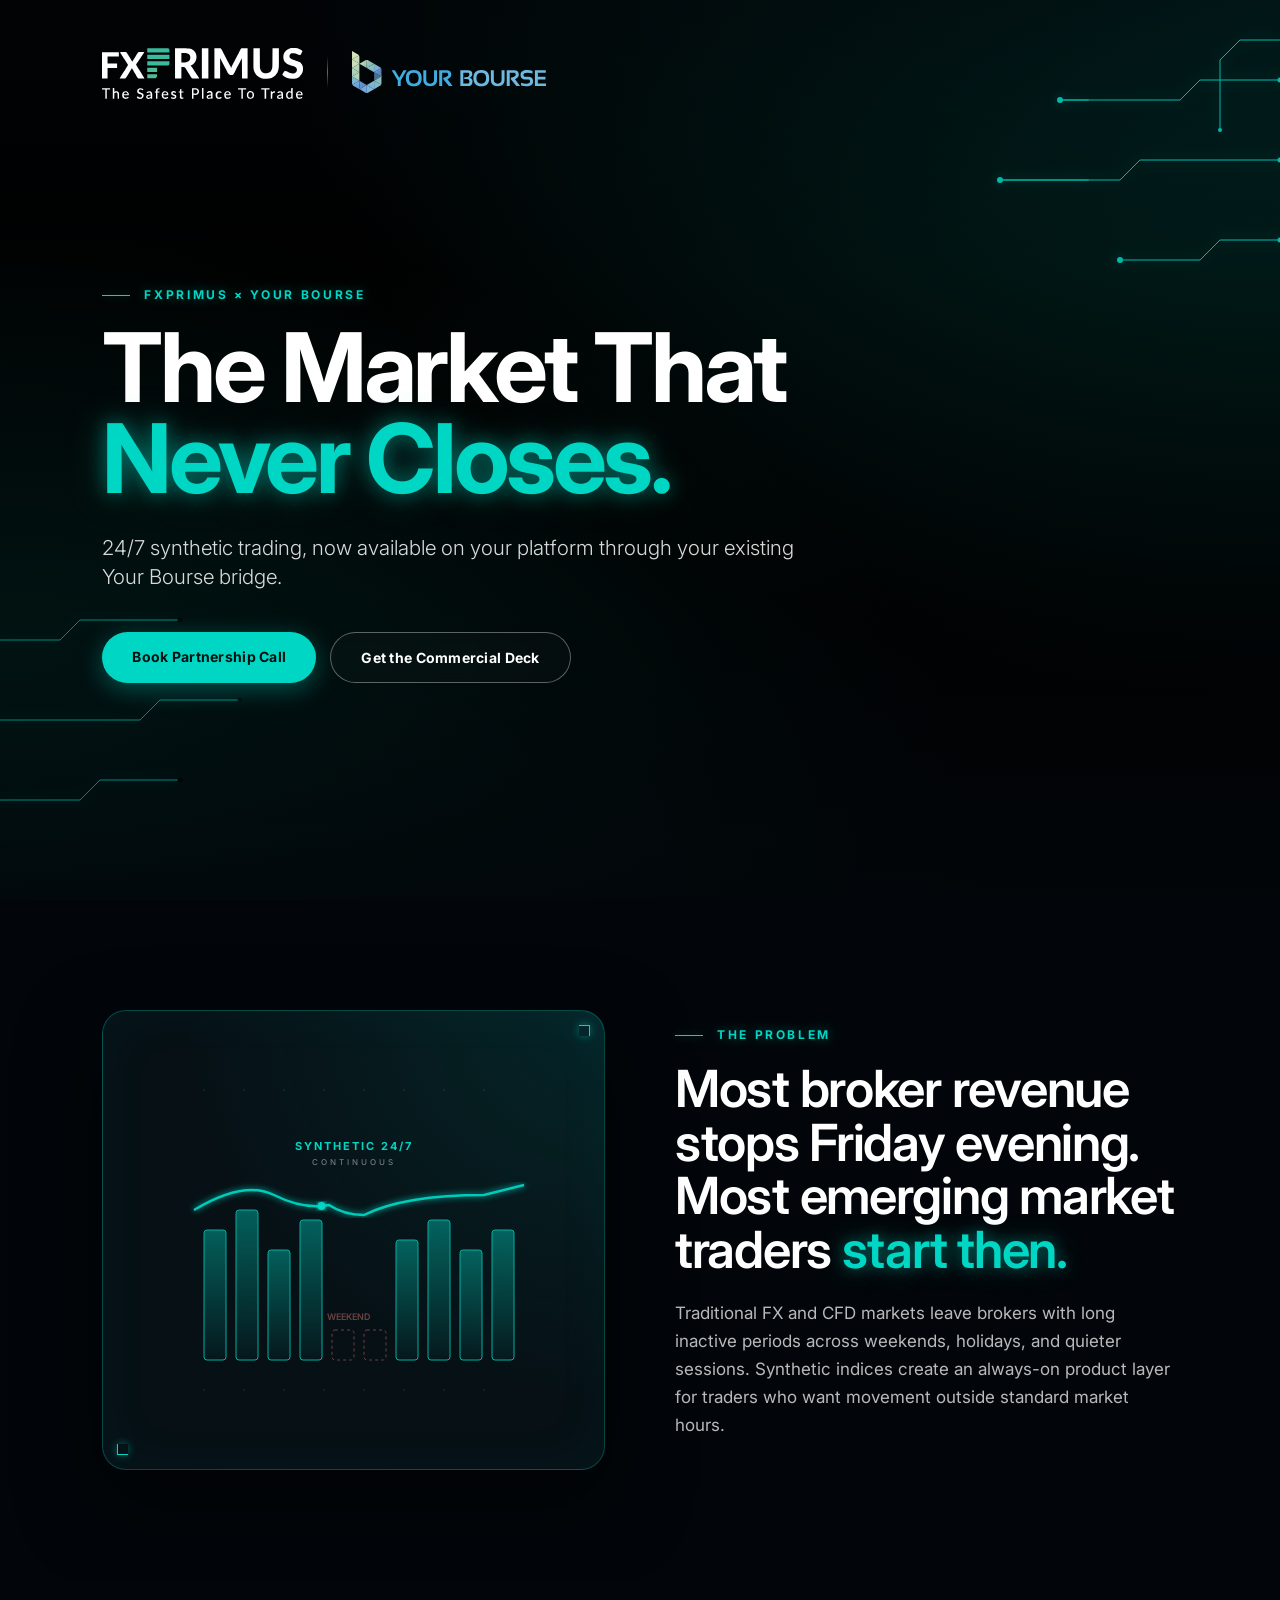
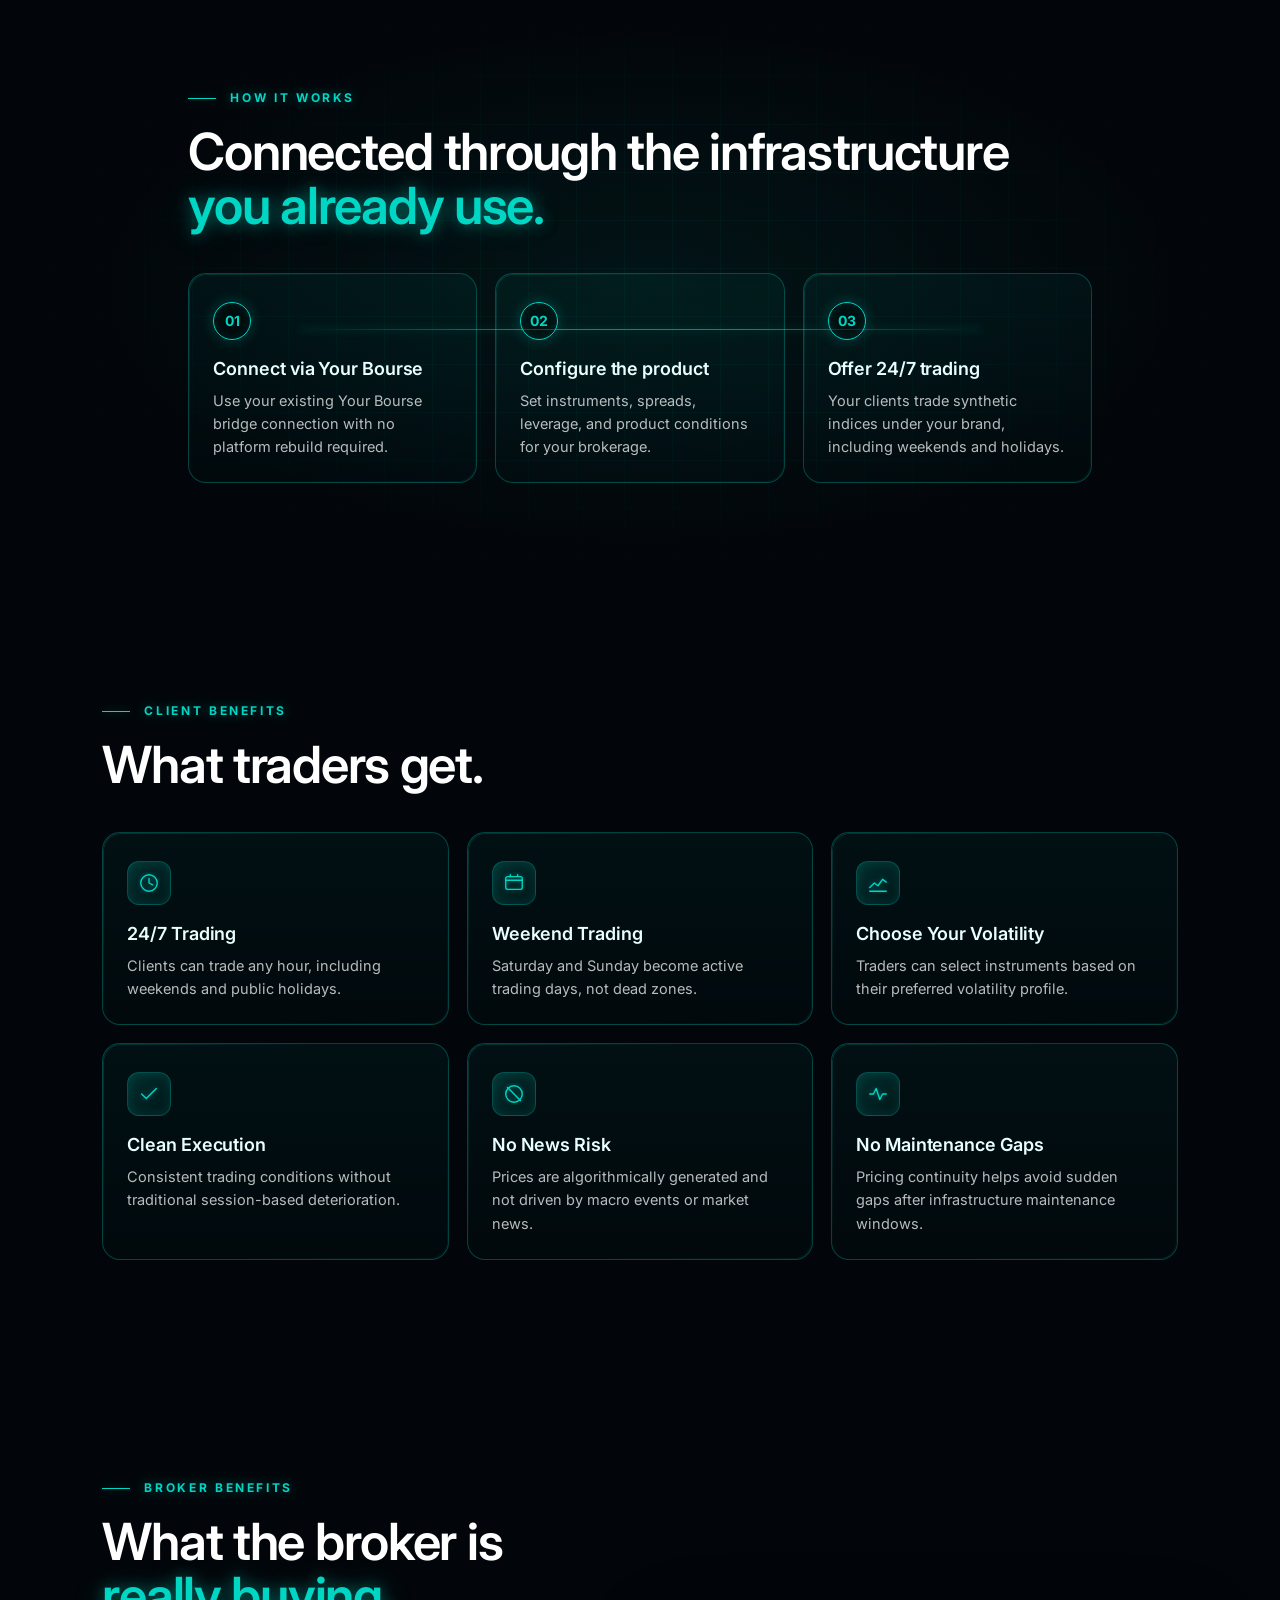
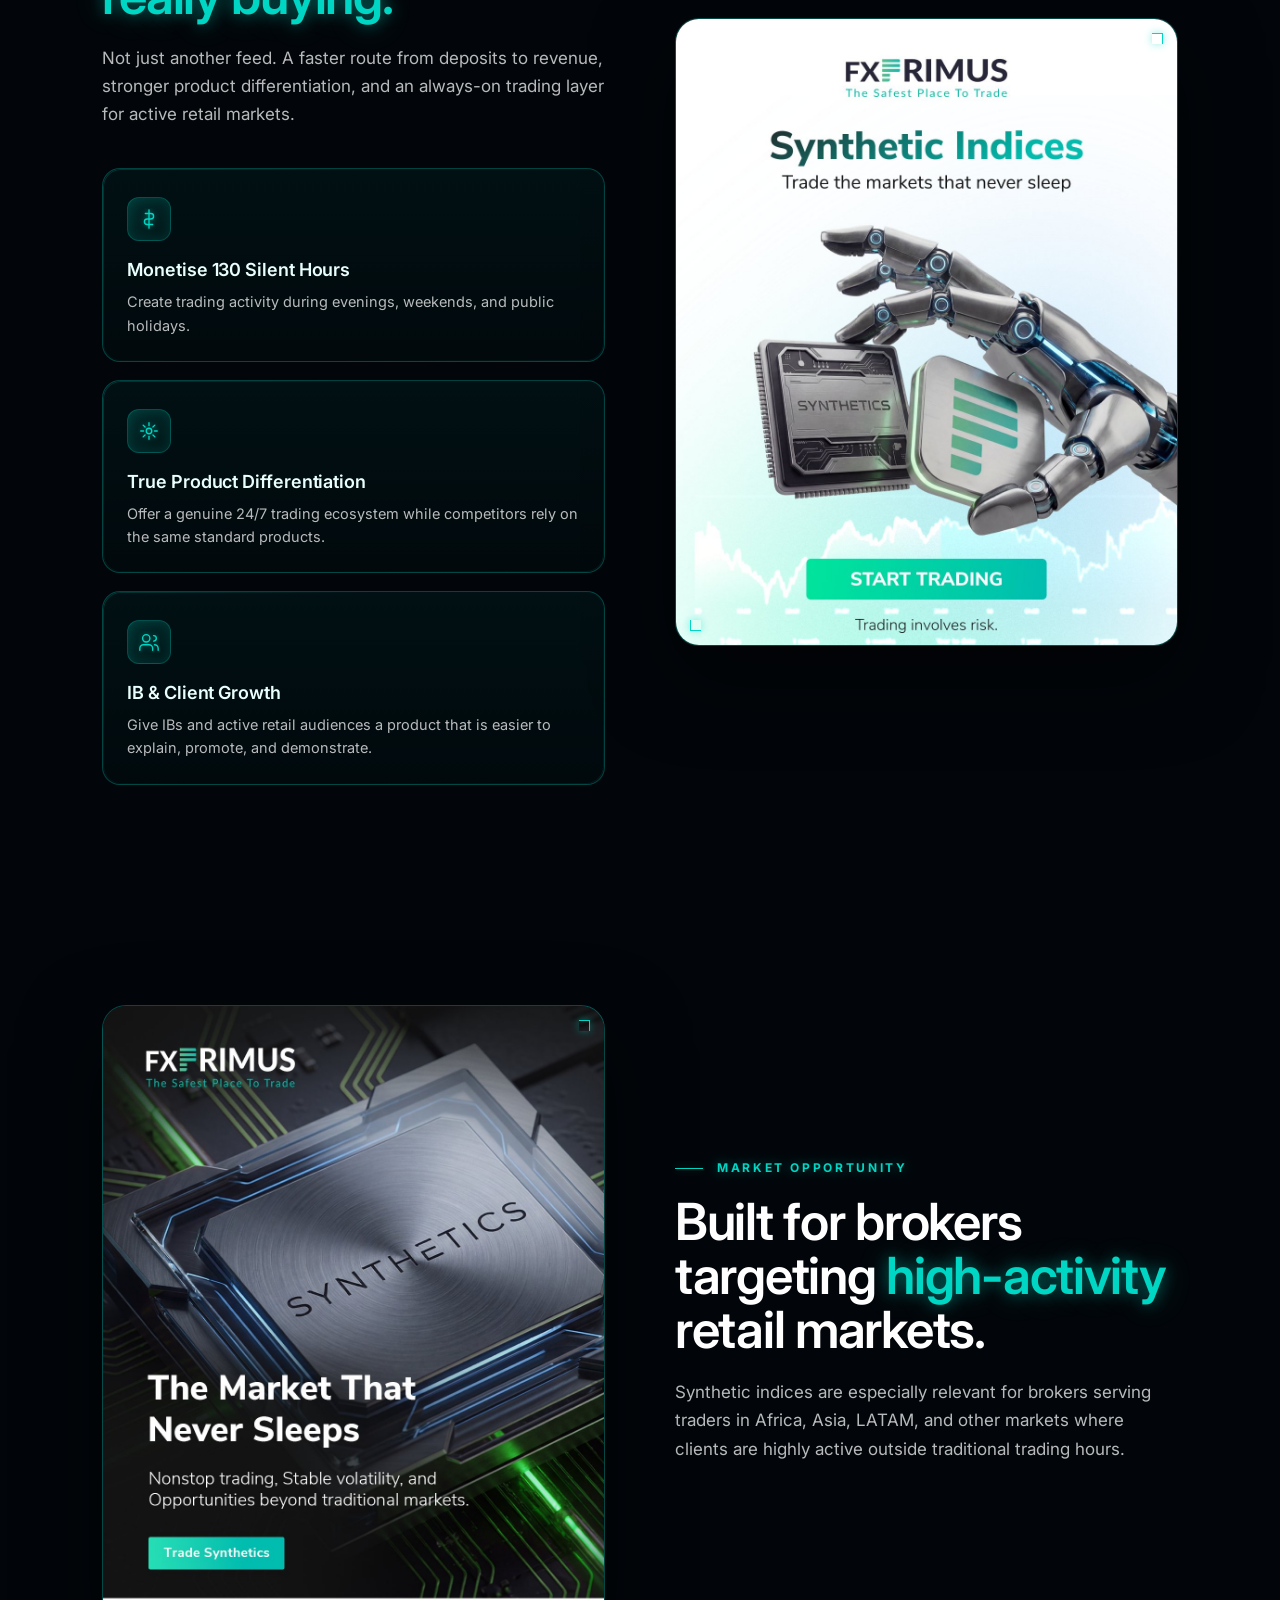
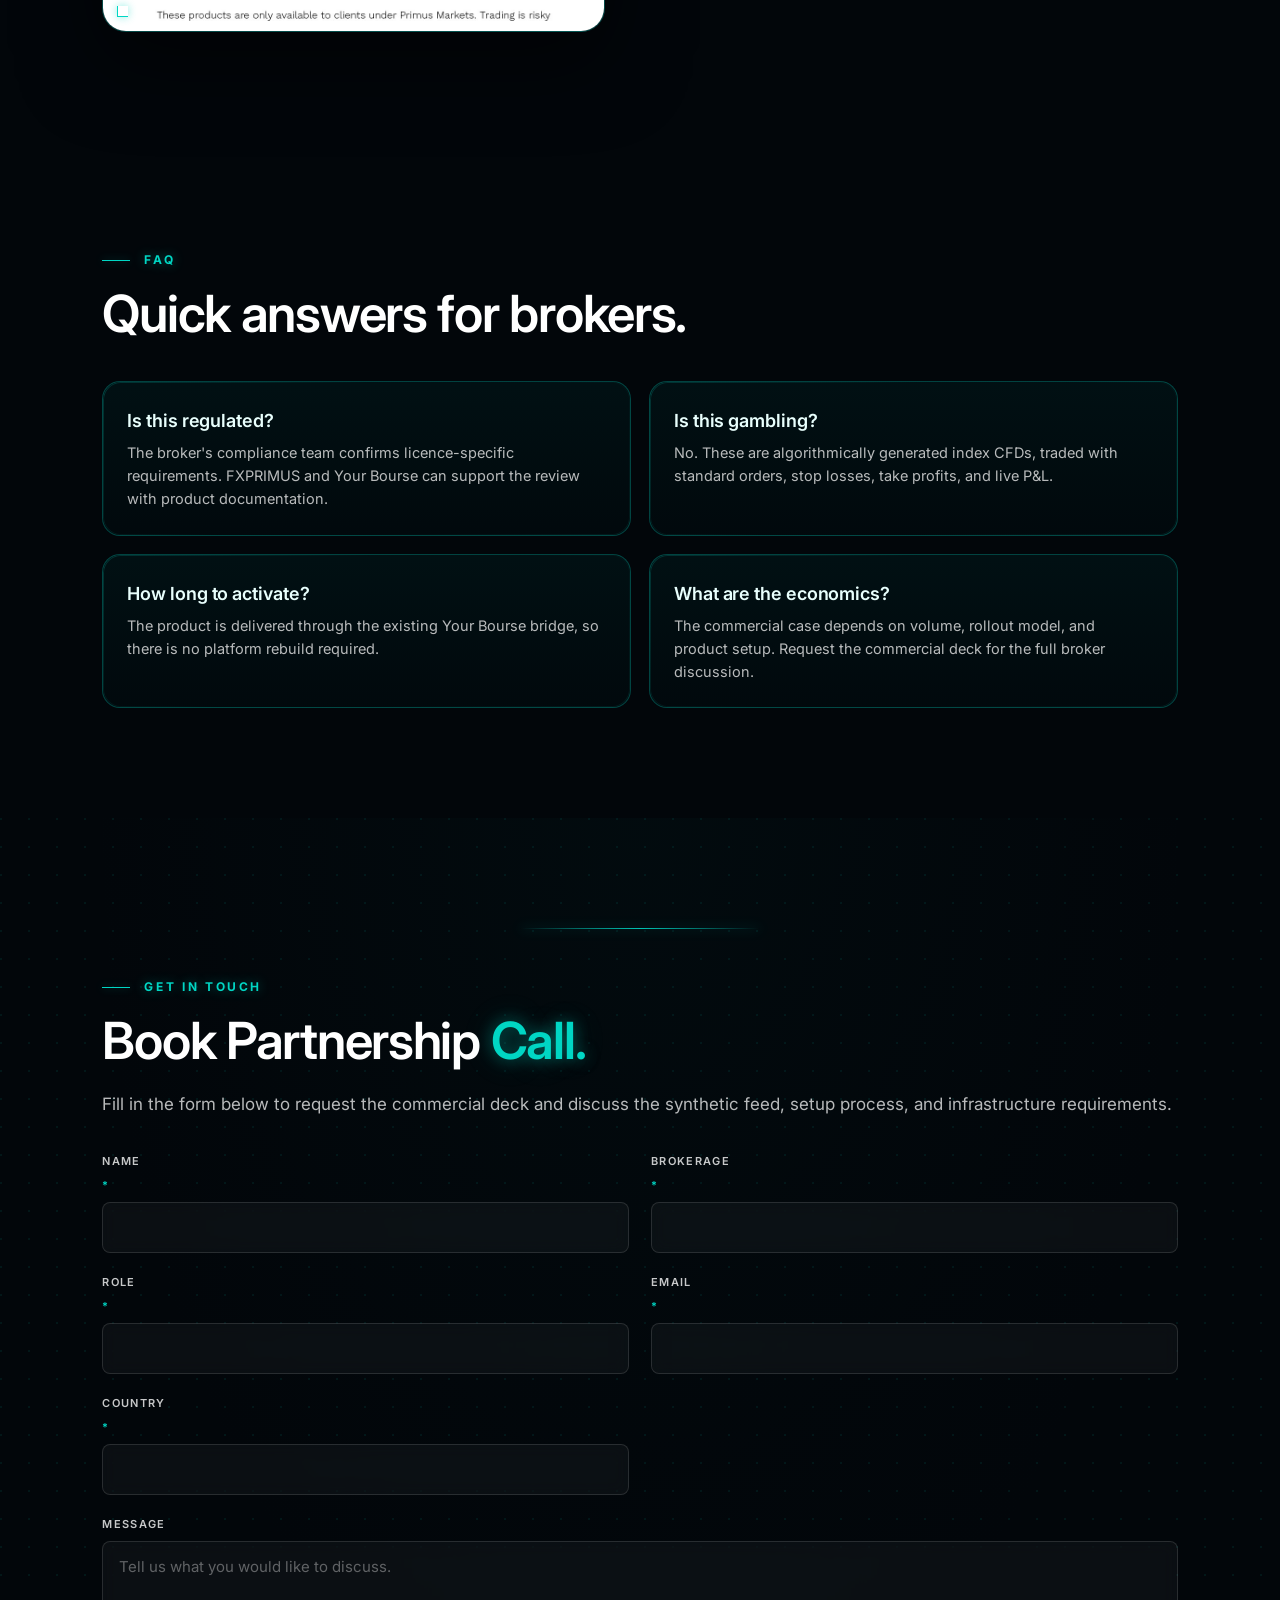
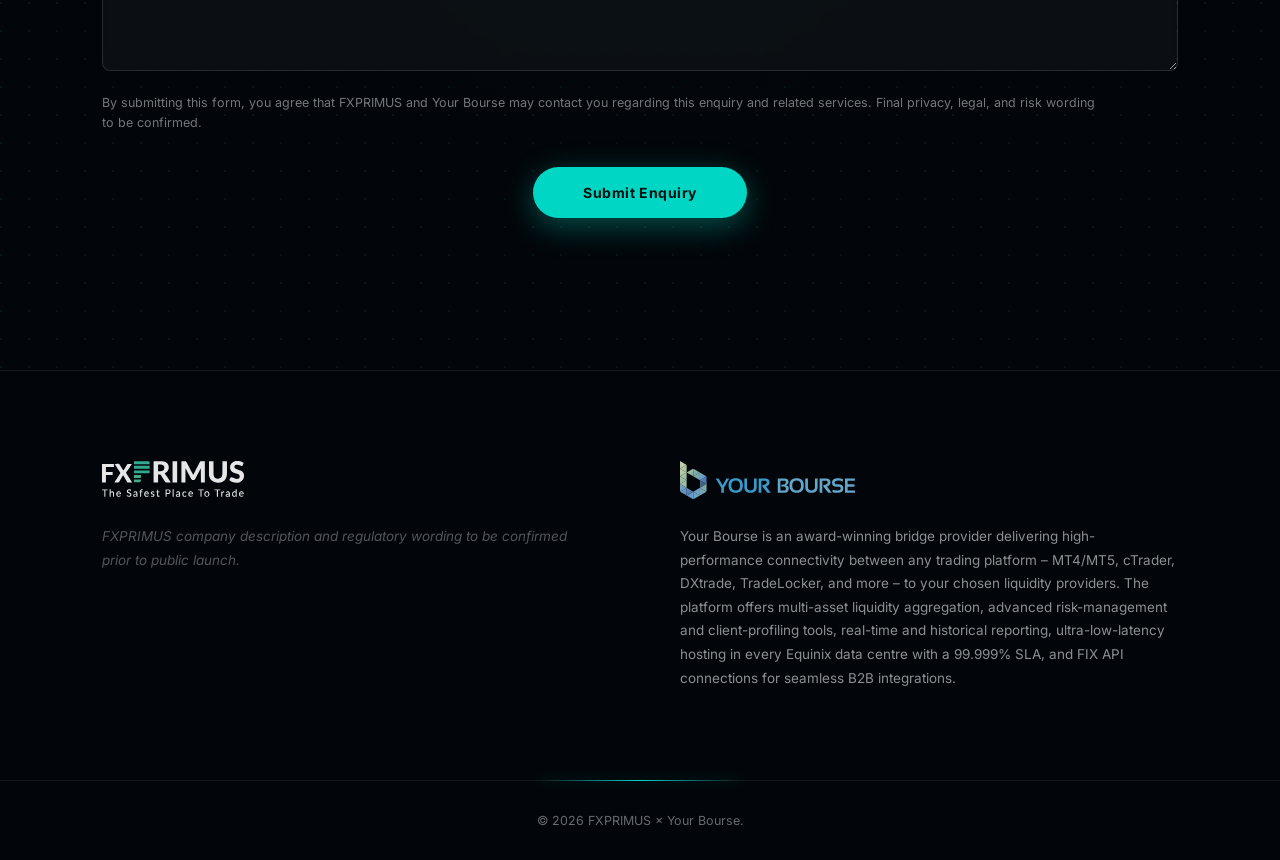
<file: index1.html>
<!DOCTYPE html>
<html lang="en">
<head>
  <meta charset="UTF-8" />
  <meta name="viewport" content="width=device-width, initial-scale=1.0" />
  <title>FXPRIMUS x Your Bourse | Synthetic Indices</title>
  <meta name="description" content="24/7 synthetic trading for brokers, delivered through your existing Your Bourse bridge.">

  <link rel="preconnect" href="https://fonts.googleapis.com">
  <link rel="preconnect" href="https://fonts.gstatic.com" crossorigin>
  <link href="https://fonts.googleapis.com/css2?family=Inter:wght@300;400;500;600;700;800;900&display=swap" rel="stylesheet">

  <style>
    /* =====================================================
       FXPRIMUS x Your Bourse — Synthetic Indices
       Atmospheric build: glow, circuit decoration, inline SVG art
       ===================================================== */

    :root {
      --bg: #02060a;
      --bg-elevated: #061015;
      --accent: #00d6c4;          /* brighter teal for glow visibility */
      --accent-deep: #00bdaf;     /* FXPRIMUS brand teal */
      --accent-glow: rgba(0, 214, 196, 0.45);
      --accent-soft: rgba(0, 189, 175, 0.08);
      --accent-border: rgba(0, 214, 196, 0.28);
      --text: #ffffff;
      --text-muted: rgba(255, 255, 255, 0.72);
      --text-dim: rgba(255, 255, 255, 0.5);
      --hairline: rgba(255, 255, 255, 0.08);
      --side-pad: 8%;
    }

    * { box-sizing: border-box; }
    html { scroll-behavior: smooth; }

    body {
      margin: 0;
      font-family: 'Inter', -apple-system, BlinkMacSystemFont, sans-serif;
      font-weight: 400;
      background: var(--bg);
      color: var(--text);
      -webkit-font-smoothing: antialiased;
      -moz-osx-font-smoothing: grayscale;
      overflow-x: hidden;
    }

    img, video { max-width: 100%; display: block; }

    /* ===== GLOBAL DECORATION LAYERS ===== */

    /* Subtle dot grid that lives behind everything */
    body::before {
      content: '';
      position: fixed;
      inset: 0;
      background-image:
        radial-gradient(circle at 1px 1px, rgba(0, 189, 175, 0.06) 1px, transparent 0);
      background-size: 32px 32px;
      pointer-events: none;
      z-index: 0;
    }

    /* Section-level positioning so content stays above the dot grid */
    section, header, footer { position: relative; z-index: 1; }

    /* ===== HERO ===== */
    .hero {
      position: relative;
      min-height: 100vh;
      overflow: hidden;
      padding: 48px var(--side-pad);
      display: flex;
      align-items: center;
      background: #000;
    }

    .hero-video {
      position: absolute;
      inset: 0;
      width: 100%;
      height: 100%;
      object-fit: cover;
      opacity: 0.7;
      z-index: 0;
    }

    /* Dark overlay so headline stays readable on the video */
    .hero-overlay {
      position: absolute;
      inset: 0;
      z-index: 1;
      pointer-events: none;
      background:
        linear-gradient(180deg,
          rgba(2, 6, 10, 0.55) 0%,
          rgba(2, 6, 10, 0.05) 30%,
          rgba(2, 6, 10, 0.12) 65%,
          rgba(2, 6, 10, 0.9) 100%),
        radial-gradient(ellipse at top right,
          rgba(0, 189, 175, 0.22) 0%,
          transparent 55%),
        radial-gradient(ellipse at bottom left,
          rgba(0, 189, 175, 0.18) 0%,
          transparent 55%);
    }

    /* Animated decorative circuit lines in the top right of the hero */
    .hero-circuit {
      position: absolute;
      top: 0;
      right: 0;
      width: 460px;
      height: 460px;
      z-index: 1;
      pointer-events: none;
      opacity: 0.85;
    }

    .hero-circuit path {
      fill: none;
      stroke: var(--accent);
      stroke-width: 1;
      stroke-linecap: round;
      filter: drop-shadow(0 0 8px var(--accent-glow));
    }

    .hero-circuit .trace-anim {
      stroke-dasharray: 200;
      stroke-dashoffset: 200;
      animation: traceDraw 4s ease-in-out infinite;
    }

    @keyframes traceDraw {
      0%   { stroke-dashoffset: 200; opacity: 0.2; }
      50%  { stroke-dashoffset: 0; opacity: 1; }
      100% { stroke-dashoffset: -200; opacity: 0.2; }
    }

    .hero-circuit circle {
      fill: var(--accent);
      filter: drop-shadow(0 0 6px var(--accent-glow));
    }

    .hero-circuit .pulse-dot {
      animation: pulseDot 2.4s ease-in-out infinite;
    }

    @keyframes pulseDot {
      0%, 100% { opacity: 0.4; r: 2; }
      50%      { opacity: 1; r: 4; }
    }

    /* Mirror decoration in bottom left */
    .hero-circuit-bl {
      position: absolute;
      bottom: 0;
      left: 0;
      width: 380px;
      height: 380px;
      z-index: 1;
      pointer-events: none;
      opacity: 0.6;
      transform: scaleX(-1) scaleY(-1);
    }
    .hero-circuit-bl path {
      fill: none;
      stroke: var(--accent);
      stroke-width: 1;
      filter: drop-shadow(0 0 6px var(--accent-glow));
    }

    .logos {
      position: absolute;
      top: 42px;
      left: var(--side-pad);
      z-index: 4;
      display: flex;
      align-items: center;
      gap: 24px;
    }

    .logos img { width: auto; }
    .logos .logo-fx { max-height: 54px; max-width: 240px; margin-top: 6px; }
    .logos .logo-yb { max-height: 42px; max-width: 220px; }

    .divider {
      width: 1px;
      height: 32px;
      background: linear-gradient(180deg, transparent, rgba(255,255,255,0.4), transparent);
    }

    .hero-content {
      position: relative;
      z-index: 3;
      max-width: 920px;
      margin-top: 70px;
    }

    /* ===== TYPOGRAPHY ===== */
    .eyebrow, .section-label {
      color: var(--accent);
      text-transform: uppercase;
      letter-spacing: 0.22em;
      font-size: 12px;
      font-weight: 700;
      margin-bottom: 20px;
      text-shadow: 0 0 12px var(--accent-glow);
    }

    .eyebrow::before {
      content: '';
      display: inline-block;
      width: 28px;
      height: 1px;
      background: var(--accent);
      vertical-align: middle;
      margin-right: 14px;
      box-shadow: 0 0 8px var(--accent-glow);
    }

    .section-label::before {
      content: '';
      display: inline-block;
      width: 28px;
      height: 1px;
      background: var(--accent);
      vertical-align: middle;
      margin-right: 14px;
      box-shadow: 0 0 8px var(--accent-glow);
    }

    h1 {
      font-size: clamp(54px, 7.5vw, 110px);
      line-height: 0.95;
      font-weight: 700;
      margin: 0 0 28px;
      letter-spacing: -0.035em;
    }

    h1 .glow {
      color: var(--accent);
      text-shadow:
        0 0 20px var(--accent-glow),
        0 0 40px rgba(0, 214, 196, 0.25);
    }

    h2 {
      font-size: clamp(34px, 4vw, 58px);
      line-height: 1.05;
      font-weight: 600;
      margin: 0 0 22px;
      letter-spacing: -0.025em;
    }

    h2 .glow {
      color: var(--accent);
      text-shadow:
        0 0 16px var(--accent-glow),
        0 0 32px rgba(0, 214, 196, 0.22);
    }

    h3 {
      margin: 0 0 10px;
      color: #e8fffd;
      font-weight: 600;
      font-size: 18px;
      letter-spacing: -0.005em;
    }

    p {
      font-size: 17px;
      line-height: 1.65;
      color: var(--text-muted);
      margin: 0 0 14px;
    }

    .subtitle {
      font-size: clamp(20px, 1.6vw, 24px);
      line-height: 1.45;
      color: rgba(255, 255, 255, 0.85);
      max-width: 720px;
      margin-bottom: 40px;
      font-weight: 300;
    }

    /* ===== BUTTONS ===== */
    .buttons { display: flex; gap: 14px; flex-wrap: wrap; }

    .btn {
      padding: 16px 30px;
      border-radius: 999px;
      text-decoration: none;
      font-weight: 700;
      font-size: 14px;
      letter-spacing: 0.02em;
      display: inline-block;
      cursor: pointer;
      transition: all 0.22s ease;
      position: relative;
    }

    .btn-primary {
      background: var(--accent);
      color: #00110f;
      box-shadow:
        0 0 0 0 var(--accent-glow),
        0 6px 24px rgba(0, 214, 196, 0.35);
    }
    .btn-primary:hover {
      transform: translateY(-2px);
      box-shadow:
        0 0 24px var(--accent-glow),
        0 10px 32px rgba(0, 214, 196, 0.55);
    }

    .btn-secondary {
      color: white;
      border: 1px solid rgba(255, 255, 255, 0.35);
      background: rgba(255, 255, 255, 0.02);
      backdrop-filter: blur(6px);
    }
    .btn-secondary:hover {
      border-color: var(--accent);
      background: rgba(0, 214, 196, 0.08);
      transform: translateY(-2px);
      box-shadow: 0 0 18px rgba(0, 214, 196, 0.2);
    }

    /* ===== SECTIONS ===== */
    section { padding: 110px var(--side-pad); }

    .grid-2 {
      display: grid;
      grid-template-columns: 1fr 1fr;
      gap: 70px;
      align-items: center;
    }

    /* Section accent bar at the top of certain sections */
    .accent-divider {
      height: 1px;
      background: linear-gradient(90deg,
        transparent,
        rgba(0, 214, 196, 0.5),
        rgba(0, 214, 196, 0.9),
        rgba(0, 214, 196, 0.5),
        transparent);
      margin: 0 auto;
      width: 240px;
      box-shadow: 0 0 12px var(--accent-glow);
    }

    /* ===== VISUAL CARDS (illustrations / SVG art / photos) ===== */
    .visual-card {
      position: relative;
      min-height: 460px;
      border-radius: 24px;
      overflow: hidden;
      border: 1px solid var(--accent-border);
      background:
        radial-gradient(ellipse at top right, rgba(0, 189, 175, 0.12), transparent 60%),
        var(--bg-elevated);
      box-shadow:
        0 30px 80px rgba(0, 0, 0, 0.55),
        inset 0 0 60px rgba(0, 214, 196, 0.04);
      display: flex;
      align-items: center;
      justify-content: center;
    }

    /* corner accent on visual cards */
    .visual-card::after {
      content: '';
      position: absolute;
      top: 14px;
      right: 14px;
      width: 10px;
      height: 10px;
      border-top: 1.5px solid var(--accent);
      border-right: 1.5px solid var(--accent);
      box-shadow: 0 0 8px var(--accent-glow);
    }
    .visual-card::before {
      content: '';
      position: absolute;
      bottom: 14px;
      left: 14px;
      width: 10px;
      height: 10px;
      border-bottom: 1.5px solid var(--accent);
      border-left: 1.5px solid var(--accent);
      box-shadow: 0 0 8px var(--accent-glow);
    }

    .visual-card img {
      width: 100%;
      height: 100%;
      min-height: 460px;
      object-fit: cover;
    }

    /* SVG illustration sized inside a card */
    .visual-card .svg-art {
      width: 80%;
      height: 80%;
      max-width: 380px;
    }

    /* ===== GRIDS (steps / cards / faq) ===== */
    .steps, .cards, .faq {
      display: grid;
      gap: 18px;
      margin-top: 40px;
    }

    .steps { grid-template-columns: repeat(3, 1fr); }
    .cards { grid-template-columns: repeat(3, 1fr); }
    .faq   { grid-template-columns: repeat(2, 1fr); }

    .cards-stacked { grid-template-columns: 1fr; }

    .card, .step, .faq-item {
      position: relative;
      background:
        linear-gradient(180deg, rgba(0, 189, 175, 0.06), rgba(0, 189, 175, 0.02));
      border: 1px solid var(--accent-border);
      border-radius: 18px;
      padding: 28px 24px 24px;
      transition: transform 0.22s ease, border-color 0.22s ease, box-shadow 0.22s ease;
      overflow: hidden;
    }

    .card::before, .step::before, .faq-item::before {
      content: '';
      position: absolute;
      inset: 0;
      border-radius: 18px;
      padding: 1px;
      background: linear-gradient(135deg,
        rgba(0, 214, 196, 0.4),
        transparent 40%,
        transparent 60%,
        rgba(0, 214, 196, 0.18));
      -webkit-mask:
        linear-gradient(#fff 0 0) content-box,
        linear-gradient(#fff 0 0);
      -webkit-mask-composite: xor;
              mask-composite: exclude;
      pointer-events: none;
      opacity: 0.5;
      transition: opacity 0.22s ease;
    }

    .card:hover, .step:hover, .faq-item:hover {
      transform: translateY(-4px);
      border-color: var(--accent);
      box-shadow:
        0 14px 40px rgba(0, 214, 196, 0.18),
        0 0 0 1px rgba(0, 214, 196, 0.3);
    }

    .card:hover::before, .step:hover::before, .faq-item:hover::before {
      opacity: 1;
    }

    .card p, .step p, .faq-item p {
      margin: 0;
      font-size: 14.5px;
      color: var(--text-muted);
      line-height: 1.6;
    }

    /* Glowing icon containers */
    .card-icon {
      width: 44px;
      height: 44px;
      border-radius: 12px;
      background: linear-gradient(135deg, rgba(0, 189, 175, 0.18), rgba(0, 189, 175, 0.04));
      border: 1px solid var(--accent-border);
      display: flex;
      align-items: center;
      justify-content: center;
      margin-bottom: 18px;
      box-shadow: inset 0 0 12px rgba(0, 214, 196, 0.15);
    }

    .card-icon svg { width: 22px; height: 22px; }
    .card-icon svg path,
    .card-icon svg circle,
    .card-icon svg line,
    .card-icon svg rect {
      stroke: var(--accent);
      stroke-width: 1.5;
      fill: none;
      stroke-linecap: round;
      stroke-linejoin: round;
      filter: drop-shadow(0 0 3px var(--accent-glow));
    }

    .step-number {
      display: inline-flex;
      align-items: center;
      justify-content: center;
      width: 38px;
      height: 38px;
      border: 1px solid var(--accent);
      border-radius: 50%;
      color: var(--accent);
      font-weight: 700;
      font-size: 14px;
      margin-bottom: 18px;
      box-shadow:
        0 0 14px rgba(0, 214, 196, 0.25),
        inset 0 0 10px rgba(0, 214, 196, 0.12);
      background: rgba(0, 0, 0, 0.4);
    }

    /* ===== IMAGE BAND (How It Works wrapper) ===== */
    .image-band {
      min-height: 540px;
      position: relative;
      overflow: hidden;
      background:
        radial-gradient(ellipse at center, rgba(0, 189, 175, 0.08), transparent 60%),
        var(--bg);
      display: flex;
      align-items: center;
    }

    .image-band::before {
      content: '';
      position: absolute;
      inset: 0;
      background-image:
        linear-gradient(rgba(0, 214, 196, 0.04) 1px, transparent 1px),
        linear-gradient(90deg, rgba(0, 214, 196, 0.04) 1px, transparent 1px);
      background-size: 48px 48px;
      mask-image: radial-gradient(ellipse at center, black 30%, transparent 75%);
      -webkit-mask-image: radial-gradient(ellipse at center, black 30%, transparent 75%);
      pointer-events: none;
    }

    .image-band-inner {
      max-width: 1200px;
      width: 100%;
      margin: 0 auto;
      position: relative;
      z-index: 1;
    }

    /* Connector lines between steps */
    .steps {
      position: relative;
    }
    .steps::before {
      content: '';
      position: absolute;
      top: 56px;
      left: 12%;
      right: 12%;
      height: 1px;
      background: linear-gradient(90deg,
        transparent,
        rgba(0, 214, 196, 0.6),
        rgba(0, 214, 196, 0.6),
        transparent);
      box-shadow: 0 0 8px var(--accent-glow);
      z-index: 0;
    }
    .step { z-index: 1; }

    /* ===== FORM ===== */
    .form-section {
      position: relative;
      background:
        linear-gradient(rgba(2, 6, 10, 0.85), rgba(2, 6, 10, 0.97)),
        radial-gradient(ellipse at top, rgba(0, 189, 175, 0.18), transparent 60%),
        var(--bg);
      overflow: hidden;
    }

    .form-section::before {
      content: '';
      position: absolute;
      inset: 0;
      background-image:
        radial-gradient(circle at 1px 1px, rgba(0, 214, 196, 0.08) 1px, transparent 0);
      background-size: 28px 28px;
      pointer-events: none;
    }

    .form-wrap { max-width: 1120px; margin: 0 auto; position: relative; z-index: 1; }

    form {
      margin-top: 36px;
      display: grid;
      grid-template-columns: 1fr 1fr;
      gap: 22px;
    }

    label {
      display: flex;
      flex-direction: column;
      gap: 10px;
      color: rgba(255, 255, 255, 0.78);
      font-size: 11px;
      font-weight: 600;
      letter-spacing: 0.12em;
      text-transform: uppercase;
    }

    .req { color: var(--accent); }

    input, textarea {
      border: 1px solid rgba(255, 255, 255, 0.12);
      background: rgba(255, 255, 255, 0.04);
      backdrop-filter: blur(8px);
      border-radius: 8px;
      padding: 15px 16px;
      font-size: 15px;
      color: white;
      font-family: inherit;
      transition: border-color 0.22s ease, box-shadow 0.22s ease, background 0.22s ease;
    }

    input::placeholder, textarea::placeholder {
      color: rgba(255, 255, 255, 0.35);
    }

    input:focus, textarea:focus {
      outline: none;
      border-color: var(--accent);
      background: rgba(0, 214, 196, 0.05);
      box-shadow: 0 0 0 4px rgba(0, 214, 196, 0.12);
    }

    textarea { min-height: 130px; resize: vertical; }

    .full { grid-column: 1 / -1; }

    .privacy {
      grid-column: 1 / -1;
      font-size: 12.5px;
      color: rgba(255, 255, 255, 0.45);
      max-width: 1000px;
      line-height: 1.6;
      margin: 0;
    }

    button[type="submit"] {
      grid-column: 1 / -1;
      justify-self: center;
      margin-top: 12px;
      background: var(--accent);
      color: #00110f;
      border: 0;
      border-radius: 999px;
      padding: 17px 50px;
      font-size: 14px;
      font-weight: 700;
      cursor: pointer;
      letter-spacing: 0.04em;
      font-family: inherit;
      box-shadow: 0 8px 30px rgba(0, 214, 196, 0.35);
      transition: all 0.22s ease;
    }

    button[type="submit"]:hover {
      transform: translateY(-2px);
      box-shadow: 0 12px 38px rgba(0, 214, 196, 0.55), 0 0 0 4px rgba(0, 214, 196, 0.12);
    }

    .form-status {
      grid-column: 1 / -1;
      text-align: center;
      font-size: 14px;
      color: var(--accent);
      min-height: 20px;
    }

    .form-status.error { color: #ff8a8a; }

    /* ===== ABOUT / INFO ===== */
    .info-section {
      padding: 90px var(--side-pad);
      position: relative;
      border-top: 1px solid var(--hairline);
    }

    .info-grid {
      display: grid;
      grid-template-columns: 1fr 1fr;
      gap: 80px;
      max-width: 1280px;
      margin: 0 auto;
      align-items: start;
    }

    .info-col img.info-logo {
      max-height: 38px;
      width: auto;
      display: block;
      margin-bottom: 26px;
      opacity: 0.9;
    }

    .info-text {
      font-size: 13.5px;
      line-height: 1.75;
      color: rgba(255, 255, 255, 0.55);
      margin: 0;
      max-width: 540px;
    }

    .info-placeholder {
      color: rgba(255, 255, 255, 0.32);
      font-style: italic;
    }

    /* ===== FOOTER ===== */
    footer {
      padding: 32px var(--side-pad);
      color: rgba(255, 255, 255, 0.4);
      font-size: 12.5px;
      text-align: center;
      border-top: 1px solid var(--hairline);
      position: relative;
    }
    footer::before {
      content: '';
      position: absolute;
      top: -1px;
      left: 50%;
      transform: translateX(-50%);
      width: 200px;
      height: 1px;
      background: linear-gradient(90deg, transparent, var(--accent), transparent);
      box-shadow: 0 0 12px var(--accent-glow);
    }

    /* ===== RESPONSIVE ===== */
    @media (max-width: 1024px) {
      .steps::before { display: none; }
    }

    @media (max-width: 900px) {
      :root { --side-pad: 24px; }

      .hero { padding: 130px 24px 80px; }

      .logos {
        left: 24px;
        right: 24px;
        gap: 14px;
        top: 28px;
      }

      .logos img       { max-height: 30px; }
      .logos .logo-fx  { max-width: 130px; }
      .logos .logo-yb  { max-width: 140px; }
      .divider         { display: none; }

      .hero-circuit, .hero-circuit-bl {
        width: 260px;
        height: 260px;
      }

      section { padding: 80px 24px; }

      .grid-2, .steps, .cards, .faq, form {
        grid-template-columns: 1fr;
      }

      .visual-card,
      .visual-card img { min-height: 320px; }
      .image-band { min-height: 420px; }

      .info-grid { grid-template-columns: 1fr; gap: 50px; }
    }

    @media (max-width: 480px) {
      .hero { padding: 110px 20px 60px; }
      .buttons { flex-direction: column; }
      .buttons .btn { width: 100%; text-align: center; }

      .hero-circuit, .hero-circuit-bl {
        width: 200px;
        height: 200px;
      }
    }
  </style>
</head>

<body>

  <header class="hero">
    <video class="hero-video" autoplay muted loop playsinline preload="auto">
      <source src="assets/BESTVID.mp4" type="video/mp4">
    </video>
    <div class="hero-overlay"></div>

    <!-- Decorative animated circuit traces in top right -->
    <svg class="hero-circuit" viewBox="0 0 460 460" aria-hidden="true">
      <path d="M460 80 L380 80 L360 100 L240 100" />
      <path class="trace-anim" d="M460 80 L380 80 L360 100 L240 100" />
      <path d="M460 160 L320 160 L300 180 L180 180" />
      <path class="trace-anim" style="animation-delay: 0.7s" d="M460 160 L320 160 L300 180 L180 180" />
      <path d="M460 240 L400 240 L380 260 L300 260" />
      <path class="trace-anim" style="animation-delay: 1.4s" d="M460 240 L400 240 L380 260 L300 260" />
      <path d="M460 40 L420 40 L400 60 L400 130" />
      <circle class="pulse-dot" cx="240" cy="100" r="3" />
      <circle class="pulse-dot" cx="180" cy="180" r="3" style="animation-delay: 0.8s" />
      <circle class="pulse-dot" cx="300" cy="260" r="3" style="animation-delay: 1.6s" />
      <circle cx="400" cy="130" r="2" />
      <circle cx="460" cy="80" r="2.5" />
      <circle cx="460" cy="160" r="2.5" />
      <circle cx="460" cy="240" r="2.5" />
    </svg>

    <!-- Mirror decoration bottom left -->
    <svg class="hero-circuit-bl" viewBox="0 0 380 380" aria-hidden="true">
      <path d="M380 100 L300 100 L280 120 L200 120" />
      <path d="M380 180 L240 180 L220 200 L140 200" />
      <path d="M380 260 L320 260 L300 280 L200 280" />
      <circle cx="200" cy="120" r="2.5" />
      <circle cx="140" cy="200" r="2.5" />
      <circle cx="200" cy="280" r="2.5" />
    </svg>

    <nav class="logos">
      <img class="logo-fx" src="assets/fxprimus-logo.svg" alt="FXPRIMUS" onerror="this.style.display='none'">
      <span class="divider"></span>
      <img class="logo-yb" src="assets/YBLOGOSVG.svg" alt="Your Bourse" onerror="this.style.display='none'">
    </nav>

    <div class="hero-content">
      <div class="eyebrow">FXPRIMUS &times; Your Bourse</div>
      <h1>The Market That<br><span class="glow">Never Closes.</span></h1>
      <p class="subtitle">24/7 synthetic trading, now available on your platform through your existing Your Bourse bridge.</p>
      <div class="buttons">
        <a href="#form" class="btn btn-primary" data-intent="partnership-call">Book Partnership Call</a>
        <a href="#form" class="btn btn-secondary" data-intent="commercial-deck">Get the Commercial Deck</a>
      </div>
    </div>
  </header>

  <!-- ============== SECTION 1: THE PROBLEM ============== -->
  <section class="grid-2">
    <div class="visual-card">
      <!-- Inline SVG art: the gap between FX/CFD weekend close and synthetic continuity -->
      <svg class="svg-art" viewBox="0 0 380 380" xmlns="http://www.w3.org/2000/svg" aria-hidden="true">
        <defs>
          <linearGradient id="bar-grad" x1="0" y1="0" x2="0" y2="1">
            <stop offset="0%" stop-color="#00d6c4" stop-opacity="0.5"/>
            <stop offset="100%" stop-color="#00d6c4" stop-opacity="0.05"/>
          </linearGradient>
          <filter id="glow-soft">
            <feGaussianBlur stdDeviation="3" />
            <feMerge>
              <feMergeNode />
              <feMergeNode in="SourceGraphic" />
            </feMerge>
          </filter>
        </defs>

        <!-- Background dot grid -->
        <g opacity="0.25">
          <circle cx="40" cy="40" r="0.8" fill="#00d6c4"/>
          <circle cx="80" cy="40" r="0.8" fill="#00d6c4"/>
          <circle cx="120" cy="40" r="0.8" fill="#00d6c4"/>
          <circle cx="160" cy="40" r="0.8" fill="#00d6c4"/>
          <circle cx="200" cy="40" r="0.8" fill="#00d6c4"/>
          <circle cx="240" cy="40" r="0.8" fill="#00d6c4"/>
          <circle cx="280" cy="40" r="0.8" fill="#00d6c4"/>
          <circle cx="320" cy="40" r="0.8" fill="#00d6c4"/>
          <circle cx="40" cy="340" r="0.8" fill="#00d6c4"/>
          <circle cx="80" cy="340" r="0.8" fill="#00d6c4"/>
          <circle cx="120" cy="340" r="0.8" fill="#00d6c4"/>
          <circle cx="160" cy="340" r="0.8" fill="#00d6c4"/>
          <circle cx="200" cy="340" r="0.8" fill="#00d6c4"/>
          <circle cx="240" cy="340" r="0.8" fill="#00d6c4"/>
          <circle cx="280" cy="340" r="0.8" fill="#00d6c4"/>
          <circle cx="320" cy="340" r="0.8" fill="#00d6c4"/>
        </g>

        <!-- FX/CFD trading week bars (active) - left side -->
        <g>
          <rect x="40"  y="180" width="22" height="130" rx="3" fill="url(#bar-grad)" stroke="#00d6c4" stroke-width="1" opacity="0.8"/>
          <rect x="72"  y="160" width="22" height="150" rx="3" fill="url(#bar-grad)" stroke="#00d6c4" stroke-width="1" opacity="0.8"/>
          <rect x="104" y="200" width="22" height="110" rx="3" fill="url(#bar-grad)" stroke="#00d6c4" stroke-width="1" opacity="0.8"/>
          <rect x="136" y="170" width="22" height="140" rx="3" fill="url(#bar-grad)" stroke="#00d6c4" stroke-width="1" opacity="0.8"/>
        </g>

        <!-- WEEKEND GAP - the dead zone -->
        <g opacity="0.4">
          <rect x="168" y="280" width="22" height="30" rx="3" fill="none" stroke="#ff8a8a" stroke-width="1" stroke-dasharray="3,3"/>
          <rect x="200" y="280" width="22" height="30" rx="3" fill="none" stroke="#ff8a8a" stroke-width="1" stroke-dasharray="3,3"/>
          <text x="185" y="270" font-family="Inter, sans-serif" font-size="9" fill="#ff8a8a" text-anchor="middle" font-weight="600">WEEKEND</text>
        </g>

        <!-- FX/CFD active again -->
        <g>
          <rect x="232" y="190" width="22" height="120" rx="3" fill="url(#bar-grad)" stroke="#00d6c4" stroke-width="1" opacity="0.8"/>
          <rect x="264" y="170" width="22" height="140" rx="3" fill="url(#bar-grad)" stroke="#00d6c4" stroke-width="1" opacity="0.8"/>
          <rect x="296" y="200" width="22" height="110" rx="3" fill="url(#bar-grad)" stroke="#00d6c4" stroke-width="1" opacity="0.8"/>
          <rect x="328" y="180" width="22" height="130" rx="3" fill="url(#bar-grad)" stroke="#00d6c4" stroke-width="1" opacity="0.8"/>
        </g>

        <!-- Synthetic continuous line going across, including over the gap -->
        <path d="M 30 160 Q 80 130, 110 145 T 165 155 Q 180 165, 200 165 Q 220 155, 250 150 T 320 145 Q 340 140, 360 135"
              fill="none" stroke="#00d6c4" stroke-width="2.5" filter="url(#glow-soft)" opacity="0.95"/>

        <!-- Pulse dot moving along synthetic line -->
        <circle r="4" fill="#00d6c4" filter="url(#glow-soft)">
          <animateMotion dur="6s" repeatCount="indefinite"
            path="M 30 160 Q 80 130, 110 145 T 165 155 Q 180 165, 200 165 Q 220 155, 250 150 T 320 145 Q 340 140, 360 135"/>
        </circle>

        <!-- Label -->
        <text x="190" y="100" font-family="Inter, sans-serif" font-size="11" fill="#00d6c4" text-anchor="middle" font-weight="700" letter-spacing="2">
          SYNTHETIC 24/7
        </text>
        <text x="190" y="115" font-family="Inter, sans-serif" font-size="8" fill="rgba(255,255,255,0.5)" text-anchor="middle" letter-spacing="3">
          CONTINUOUS
        </text>
      </svg>
    </div>

    <div>
      <div class="section-label">The Problem</div>
      <h2>Most broker revenue stops Friday evening. Most emerging market traders <span class="glow">start then.</span></h2>
      <p>Traditional FX and CFD markets leave brokers with long inactive periods across weekends, holidays, and quieter sessions. Synthetic indices create an always-on product layer for traders who want movement outside standard market hours.</p>
    </div>
  </section>

  <!-- ============== SECTION 2: HOW IT WORKS ============== -->
  <section class="image-band">
    <div class="image-band-inner" style="padding: 0 var(--side-pad);">
      <div class="section-label">How It Works</div>
      <h2>Connected through the infrastructure <span class="glow">you already use.</span></h2>

      <div class="steps">
        <div class="step">
          <div class="step-number">01</div>
          <h3>Connect via Your Bourse</h3>
          <p>Use your existing Your Bourse bridge connection with no platform rebuild required.</p>
        </div>

        <div class="step">
          <div class="step-number">02</div>
          <h3>Configure the product</h3>
          <p>Set instruments, spreads, leverage, and product conditions for your brokerage.</p>
        </div>

        <div class="step">
          <div class="step-number">03</div>
          <h3>Offer 24/7 trading</h3>
          <p>Your clients trade synthetic indices under your brand, including weekends and holidays.</p>
        </div>
      </div>
    </div>
  </section>

  <!-- ============== SECTION 3: CLIENT BENEFITS ============== -->
  <section>
    <div class="section-label">Client Benefits</div>
    <h2>What traders get.</h2>

    <div class="cards">
      <div class="card">
        <div class="card-icon">
          <svg viewBox="0 0 24 24"><circle cx="12" cy="12" r="9"/><path d="M12 7 V12 L16 14"/></svg>
        </div>
        <h3>24/7 Trading</h3>
        <p>Clients can trade any hour, including weekends and public holidays.</p>
      </div>

      <div class="card">
        <div class="card-icon">
          <svg viewBox="0 0 24 24"><rect x="3" y="5" width="18" height="14" rx="2"/><path d="M3 9 H21"/><path d="M8 5 V3"/><path d="M16 5 V3"/></svg>
        </div>
        <h3>Weekend Trading</h3>
        <p>Saturday and Sunday become active trading days, not dead zones.</p>
      </div>

      <div class="card">
        <div class="card-icon">
          <svg viewBox="0 0 24 24"><path d="M3 17 L8 12 L12 15 L17 8 L21 11"/><path d="M3 21 H21"/></svg>
        </div>
        <h3>Choose Your Volatility</h3>
        <p>Traders can select instruments based on their preferred volatility profile.</p>
      </div>

      <div class="card">
        <div class="card-icon">
          <svg viewBox="0 0 24 24"><path d="M4 12 L9 17 L20 6"/></svg>
        </div>
        <h3>Clean Execution</h3>
        <p>Consistent trading conditions without traditional session-based deterioration.</p>
      </div>

      <div class="card">
        <div class="card-icon">
          <svg viewBox="0 0 24 24"><circle cx="12" cy="12" r="9"/><line x1="5" y1="5" x2="19" y2="19"/></svg>
        </div>
        <h3>No News Risk</h3>
        <p>Prices are algorithmically generated and not driven by macro events or market news.</p>
      </div>

      <div class="card">
        <div class="card-icon">
          <svg viewBox="0 0 24 24"><path d="M3 12 H7 L10 6 L14 18 L17 12 H21"/></svg>
        </div>
        <h3>No Maintenance Gaps</h3>
        <p>Pricing continuity helps avoid sudden gaps after infrastructure maintenance windows.</p>
      </div>
    </div>
  </section>

  <!-- ============== SECTION 4: BROKER BENEFITS ============== -->
  <section class="grid-2">
    <div>
      <div class="section-label">Broker Benefits</div>
      <h2>What the broker is <span class="glow">really buying.</span></h2>
      <p>Not just another feed. A faster route from deposits to revenue, stronger product differentiation, and an always-on trading layer for active retail markets.</p>

      <div class="cards cards-stacked">
        <div class="card">
          <div class="card-icon">
            <svg viewBox="0 0 24 24"><path d="M12 2 V22"/><path d="M8 6 H14 A3 3 0 0 1 14 12 H10 A3 3 0 0 0 10 18 H16"/></svg>
          </div>
          <h3>Monetise 130 Silent Hours</h3>
          <p>Create trading activity during evenings, weekends, and public holidays.</p>
        </div>
        <div class="card">
          <div class="card-icon">
            <svg viewBox="0 0 24 24"><circle cx="12" cy="12" r="3"/><path d="M12 3 V6"/><path d="M12 18 V21"/><path d="M3 12 H6"/><path d="M18 12 H21"/><path d="M5.6 5.6 L7.7 7.7"/><path d="M16.3 16.3 L18.4 18.4"/><path d="M5.6 18.4 L7.7 16.3"/><path d="M16.3 7.7 L18.4 5.6"/></svg>
          </div>
          <h3>True Product Differentiation</h3>
          <p>Offer a genuine 24/7 trading ecosystem while competitors rely on the same standard products.</p>
        </div>
        <div class="card">
          <div class="card-icon">
            <svg viewBox="0 0 24 24"><circle cx="9" cy="8" r="4"/><path d="M17 11 A3 3 0 1 0 17 5"/><path d="M2 21 V19 A4 4 0 0 1 6 15 H12 A4 4 0 0 1 16 19 V21"/><path d="M22 21 V19 A4 4 0 0 0 18 15"/></svg>
          </div>
          <h3>IB &amp; Client Growth</h3>
          <p>Give IBs and active retail audiences a product that is easier to explain, promote, and demonstrate.</p>
        </div>
      </div>
    </div>

    <div class="visual-card">
      <img src="assets/fxprimus-capsule.png" alt="Synthetic indices futuristic visual" onerror="this.style.display='none'; this.parentElement.classList.add('svg-fallback');">
      <!-- Fallback SVG art if photo doesn't load -->
      <svg class="svg-art" viewBox="0 0 380 380" xmlns="http://www.w3.org/2000/svg" style="display:none" aria-hidden="true">
        <defs>
          <radialGradient id="orb-grad">
            <stop offset="0%" stop-color="#00d6c4" stop-opacity="0.8"/>
            <stop offset="60%" stop-color="#00bdaf" stop-opacity="0.3"/>
            <stop offset="100%" stop-color="#00bdaf" stop-opacity="0"/>
          </radialGradient>
          <filter id="glow-strong">
            <feGaussianBlur stdDeviation="5" />
            <feMerge><feMergeNode /><feMergeNode in="SourceGraphic" /></feMerge>
          </filter>
        </defs>
        <circle cx="190" cy="190" r="120" fill="url(#orb-grad)"/>
        <circle cx="190" cy="190" r="60" fill="none" stroke="#00d6c4" stroke-width="1" filter="url(#glow-strong)"/>
        <circle cx="190" cy="190" r="90" fill="none" stroke="#00d6c4" stroke-width="0.5" stroke-dasharray="2,4" opacity="0.5"/>
        <circle cx="190" cy="190" r="130" fill="none" stroke="#00d6c4" stroke-width="0.5" stroke-dasharray="2,8" opacity="0.3"/>
      </svg>
    </div>
  </section>

  <!-- ============== SECTION 5: MARKET OPPORTUNITY ============== -->
  <section class="grid-2">
    <div class="visual-card">
      <img src="assets/fxprimus-trading.png" alt="Synthetic indices trading platform" onerror="this.style.display='none'; this.parentElement.classList.add('svg-fallback');">
      <!-- SVG fallback: glowing globe with continent dots -->
      <svg class="svg-art" viewBox="0 0 380 380" xmlns="http://www.w3.org/2000/svg" style="display:none" aria-hidden="true">
        <defs>
          <radialGradient id="globe-grad">
            <stop offset="0%" stop-color="rgba(0,189,175,0.15)"/>
            <stop offset="100%" stop-color="rgba(0,189,175,0)"/>
          </radialGradient>
        </defs>
        <circle cx="190" cy="190" r="140" fill="url(#globe-grad)"/>
        <circle cx="190" cy="190" r="120" fill="none" stroke="#00d6c4" stroke-width="1" opacity="0.4"/>
        <ellipse cx="190" cy="190" rx="120" ry="35" fill="none" stroke="#00d6c4" stroke-width="0.6" opacity="0.5"/>
        <ellipse cx="190" cy="190" rx="120" ry="80" fill="none" stroke="#00d6c4" stroke-width="0.6" opacity="0.4"/>
        <ellipse cx="190" cy="190" rx="80" ry="120" fill="none" stroke="#00d6c4" stroke-width="0.6" opacity="0.4"/>
        <!-- Highlighted region dots (Africa / Asia / LATAM) -->
        <circle cx="200" cy="200" r="5" fill="#00d6c4"><animate attributeName="opacity" values="0.4;1;0.4" dur="2.4s" repeatCount="indefinite"/></circle>
        <circle cx="245" cy="180" r="5" fill="#00d6c4"><animate attributeName="opacity" values="0.4;1;0.4" dur="2.4s" begin="0.8s" repeatCount="indefinite"/></circle>
        <circle cx="135" cy="220" r="5" fill="#00d6c4"><animate attributeName="opacity" values="0.4;1;0.4" dur="2.4s" begin="1.6s" repeatCount="indefinite"/></circle>
      </svg>
    </div>

    <div>
      <div class="section-label">Market Opportunity</div>
      <h2>Built for brokers targeting <span class="glow">high-activity</span> retail markets.</h2>
      <p>Synthetic indices are especially relevant for brokers serving traders in Africa, Asia, LATAM, and other markets where clients are highly active outside traditional trading hours.</p>
    </div>
  </section>

  <!-- ============== SECTION 6: FAQ ============== -->
  <section>
    <div class="section-label">FAQ</div>
    <h2>Quick answers for brokers.</h2>

    <div class="faq">
      <div class="faq-item">
        <h3>Is this regulated?</h3>
        <p>The broker's compliance team confirms licence-specific requirements. FXPRIMUS and Your Bourse can support the review with product documentation.</p>
      </div>
      <div class="faq-item">
        <h3>Is this gambling?</h3>
        <p>No. These are algorithmically generated index CFDs, traded with standard orders, stop losses, take profits, and live P&amp;L.</p>
      </div>
      <div class="faq-item">
        <h3>How long to activate?</h3>
        <p>The product is delivered through the existing Your Bourse bridge, so there is no platform rebuild required.</p>
      </div>
      <div class="faq-item">
        <h3>What are the economics?</h3>
        <p>The commercial case depends on volume, rollout model, and product setup. Request the commercial deck for the full broker discussion.</p>
      </div>
    </div>
  </section>

  <!-- ============== SECTION 7: FORM ============== -->
  <section id="form" class="form-section">
    <div class="form-wrap">
      <div class="accent-divider" style="margin-bottom: 50px;"></div>
      <div class="section-label">Get In Touch</div>
      <h2>Book Partnership <span class="glow">Call.</span></h2>
      <p>Fill in the form below to request the commercial deck and discuss the synthetic feed, setup process, and infrastructure requirements.</p>

      <!--
        FORM HANDLER:
        Replace the action URL below with either a Formspree endpoint or Make webhook URL.
      -->
      <form id="contact-form" action="https://formspree.io/f/REPLACE_WITH_YOUR_ENDPOINT" method="POST">
        <input type="hidden" name="intent" id="intent" value="">
        <input type="hidden" name="source" value="fxprimus-yb-synthetic-indices-landing">

        <label>Name <span class="req">*</span><input type="text" name="name" required></label>
        <label>Brokerage <span class="req">*</span><input type="text" name="brokerage" required></label>
        <label>Role <span class="req">*</span><input type="text" name="role" required></label>
        <label>Email <span class="req">*</span><input type="email" name="email" required></label>
        <label>Country <span class="req">*</span><input type="text" name="country" required></label>
        <label class="full">Message<textarea name="message" placeholder="Tell us what you would like to discuss."></textarea></label>

        <p class="privacy">By submitting this form, you agree that FXPRIMUS and Your Bourse may contact you regarding this enquiry and related services. Final privacy, legal, and risk wording to be confirmed.</p>

        <button type="submit">Submit Enquiry</button>
        <div class="form-status" id="form-status" aria-live="polite"></div>
      </form>
    </div>
  </section>

  <section class="info-section">
    <div class="info-grid">
      <div class="info-col">
        <img class="info-logo" src="assets/fxprimus-logo.svg" alt="FXPRIMUS" onerror="this.style.display='none'">
        <p class="info-text info-placeholder">FXPRIMUS company description and regulatory wording to be confirmed prior to public launch.</p>
      </div>
      <div class="info-col">
        <img class="info-logo" src="assets/YBLOGOSVG.svg" alt="Your Bourse" onerror="this.style.display='none'">
        <p class="info-text">Your Bourse is an award-winning bridge provider delivering high-performance connectivity between any trading platform &ndash; MT4/MT5, cTrader, DXtrade, TradeLocker, and more &ndash; to your chosen liquidity providers. The platform offers multi-asset liquidity aggregation, advanced risk-management and client-profiling tools, real-time and historical reporting, ultra-low-latency hosting in every Equinix data centre with a 99.999% SLA, and FIX API connections for seamless B2B integrations.</p>
      </div>
    </div>
  </section>

  <footer>
    &copy; 2026 FXPRIMUS &times; Your Bourse.
  </footer>

  <script>
    // Capture which CTA was clicked
    document.querySelectorAll('[data-intent]').forEach(function(btn) {
      btn.addEventListener('click', function() {
        document.getElementById('intent').value = this.dataset.intent;
      });
    });

    // Nudge the hero video if autoplay was blocked
    var heroVideo = document.querySelector('.hero-video');
    if (heroVideo) {
      var p = heroVideo.play();
      if (p !== undefined) {
        p.catch(function() {
          document.addEventListener('click', function once() {
            heroVideo.play().catch(function(){});
            document.removeEventListener('click', once);
          });
        });
      }
    }

    // If a section image fails to load, reveal the SVG fallback inside the same card
    document.querySelectorAll('.visual-card img').forEach(function(img) {
      img.addEventListener('error', function() {
        var svg = img.parentElement.querySelector('svg.svg-art');
        if (svg) svg.style.display = 'block';
      });
    });

    // Form feedback
    var form = document.getElementById('contact-form');
    var statusEl = document.getElementById('form-status');
    if (form) {
      form.addEventListener('submit', function(e) {
        if (form.action.indexOf('REPLACE_WITH_YOUR_ENDPOINT') !== -1) {
          e.preventDefault();
          statusEl.textContent = 'Form endpoint not configured yet. Set up Formspree or a Make webhook and update the form action.';
          statusEl.className = 'form-status error';
          return;
        }
        statusEl.textContent = 'Sending...';
        statusEl.className = 'form-status';
      });
    }
  </script>

</body>
</html>
</file>
